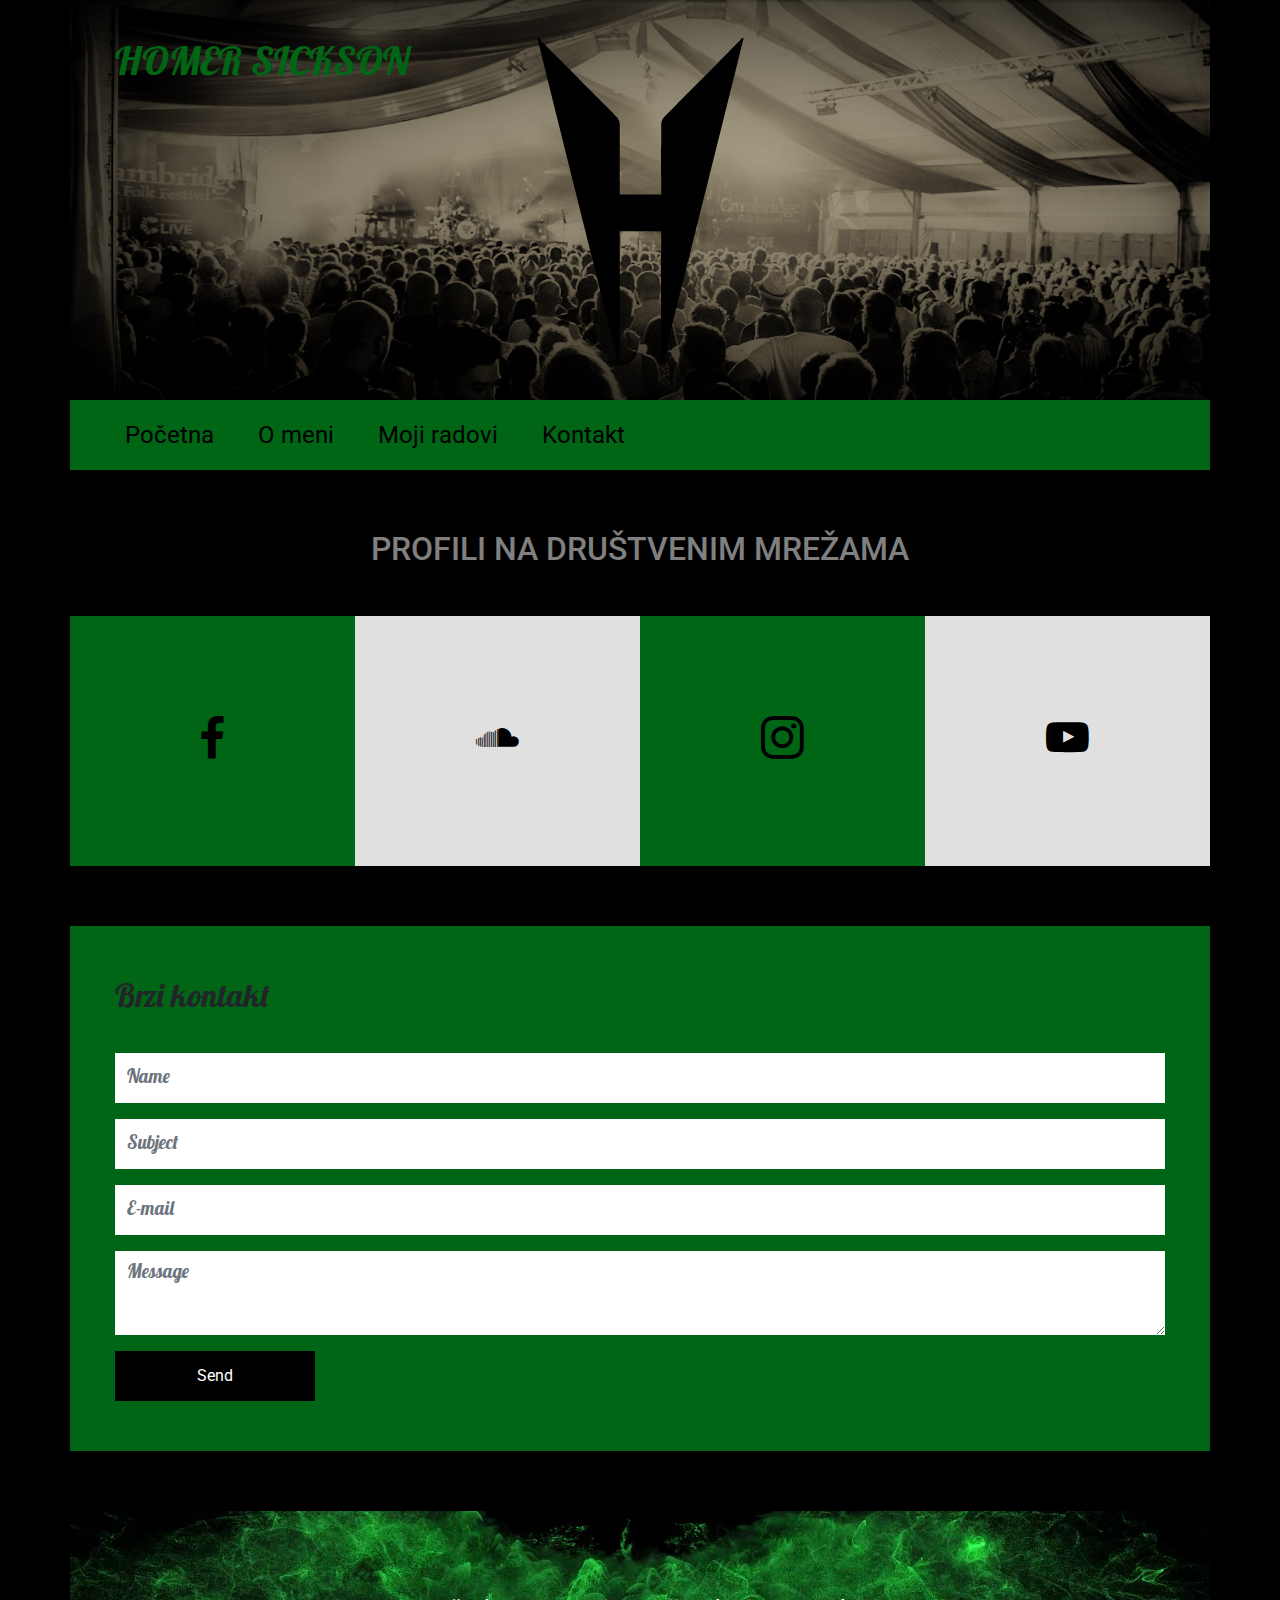
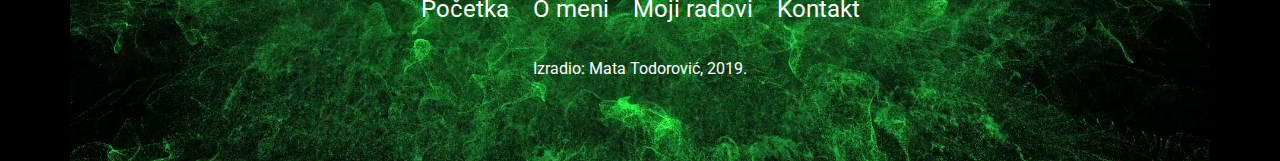
<file: kontakt.html>
<!doctype html>
<html lang="hr">
	<head>
		<meta charset="utf-8">
		<meta name="viewport" content="width=device-width, initial-scale=1, shrink-to-fit=no">
		<title>Homer Sickson</title>
		<link rel="stylesheet" href="bootstrap/bootstrap.min.css">
		<link href="https://fonts.googleapis.com/css?family=Lobster|Roboto" rel="stylesheet">
		<link rel="stylesheet" href="https://use.fontawesome.com/releases/v5.5.0/css/all.css">
		<link rel="stylesheet" href="lightbox/css/lightbox.css">
		<link rel="stylesheet" href="socicon/style.css">
		<link rel="stylesheet" href="style.css">
	</head>
	<body>
		<div class="container">
			<!-- ************** Zaglavlje / početak ************** -->
			<div class="row zaglavlje">
				<div class="col">
					<a href="index.html">Homer Sickson</a>
					<p><img src="slike/homer.png" class="img-fluid"></p>
				</div>
			</div>
			<!-- ************** Zaglavlje / kraj ************** -->

			<!-- ************** Navigacija / početak ************** -->
			<div class="row navigacija">
				<div class="col">
					<div class="hamburger">
						<span class="fas fa-bars"></span>
					</div>
					<ul class="main-menu">
						<li><a href="index.html">Početna</a></li>
						<li><a href="o_meni.html">O meni</a></li>
						<li><a href="moji_radovi.html">Moji radovi</a></li>
						<li><a href="kontakt.html">Kontakt</a></li>
					</ul>
				</div>
			</div>
			<!-- ************** Navigacija / kraj ************** -->

			<!-- ************** Društvene mreže / početak ************** -->
			<div class="row social-profiles">
				<div class="col-12">
					<h1>Profili na društvenim mrežama</h1>
				</div>
				<div class="col-md-3 social-profile svijetlo-siva"><p><a href="https://www.facebook.com/homersickson/?ref=bookmarks"><span class="socicon-facebook"></span></a></p></div>
				<div class="col-md-3 social-profile tamno-siva"><p><a href="https://soundcloud.com/homer-672067447"><span class="socicon-soundcloud"></span></a></p></div>
				<div class="col-md-3 social-profile svijetlo-siva"><p><a href="https://www.instagram.com/matahomer/?hl=hr"><span class="socicon-instagram"></span></a></p></div>
				<div class="col-md-3 social-profile tamno-siva"><p><a href="https://www.youtube.com/channel/UCY-k4-6FzM91NP00lHNMzAg"><span class="socicon-youtube"></span></a></p></div>
			</div>

			<!-- ************** Društvene mreže / kraj ************** -->

			<!-- ************** Kontakt / početak ************** -->
			<div class="row kontakt">
				<div class="col">
					<h1>Brzi kontakt</h1>
					<form action="" method="post">
						<div class="form-group">
							<input type="text" class="form-control" id="name" placeholder="Name">
						</div>
						<div class="form-group">
							<input type="text" class="form-control" id="subject" placeholder="Subject">
						</div>
						<div class="form-group">
							<input type="email" class="form-control" id="e-mail" placeholder="E-mail">
						</div>
						<div class="form-group">
							<textarea class="form-control" id="message" rows="3" placeholder="Message"></textarea>
						</div>
						<button type="submit" class="btn btn-primary">Send</button>
					</form>
				</div>
			</div>
			<!-- ************** Kontakt / kraj ************** -->

			<!-- ************** Footer / početak ************** -->
			<div class="row footer">
				<div class="col">
					<div class="footer-content">
						<ul>
							<li><a href="index.html">Početka</a></li>
							<li><a href="o_meni.html">O meni</a></li>
							<li><a href="moji_radovi.html">Moji radovi</a></li>
							<li><a href="kontakt.html">Kontakt</a></li>
						</ul>
						<p>Izradio: Mata Todorović, 2019.</p>
					</div>
				</div>
			</div>
			<!-- ************** Footer / kraj ************** -->
		</div>
		<script src="bootstrap/jquery.min.js"></script>
		<script src="bootstrap/popper.min.js"></script>
		<script src="bootstrap/bootstrap.min.js"></script>
		<script src="lightbox/js/lightbox.js"></script>
		<script>
			$('.hamburger').click(function(){
				$('.main-menu').slideToggle();
			});
		</script>
	</body>
</html>
</file>
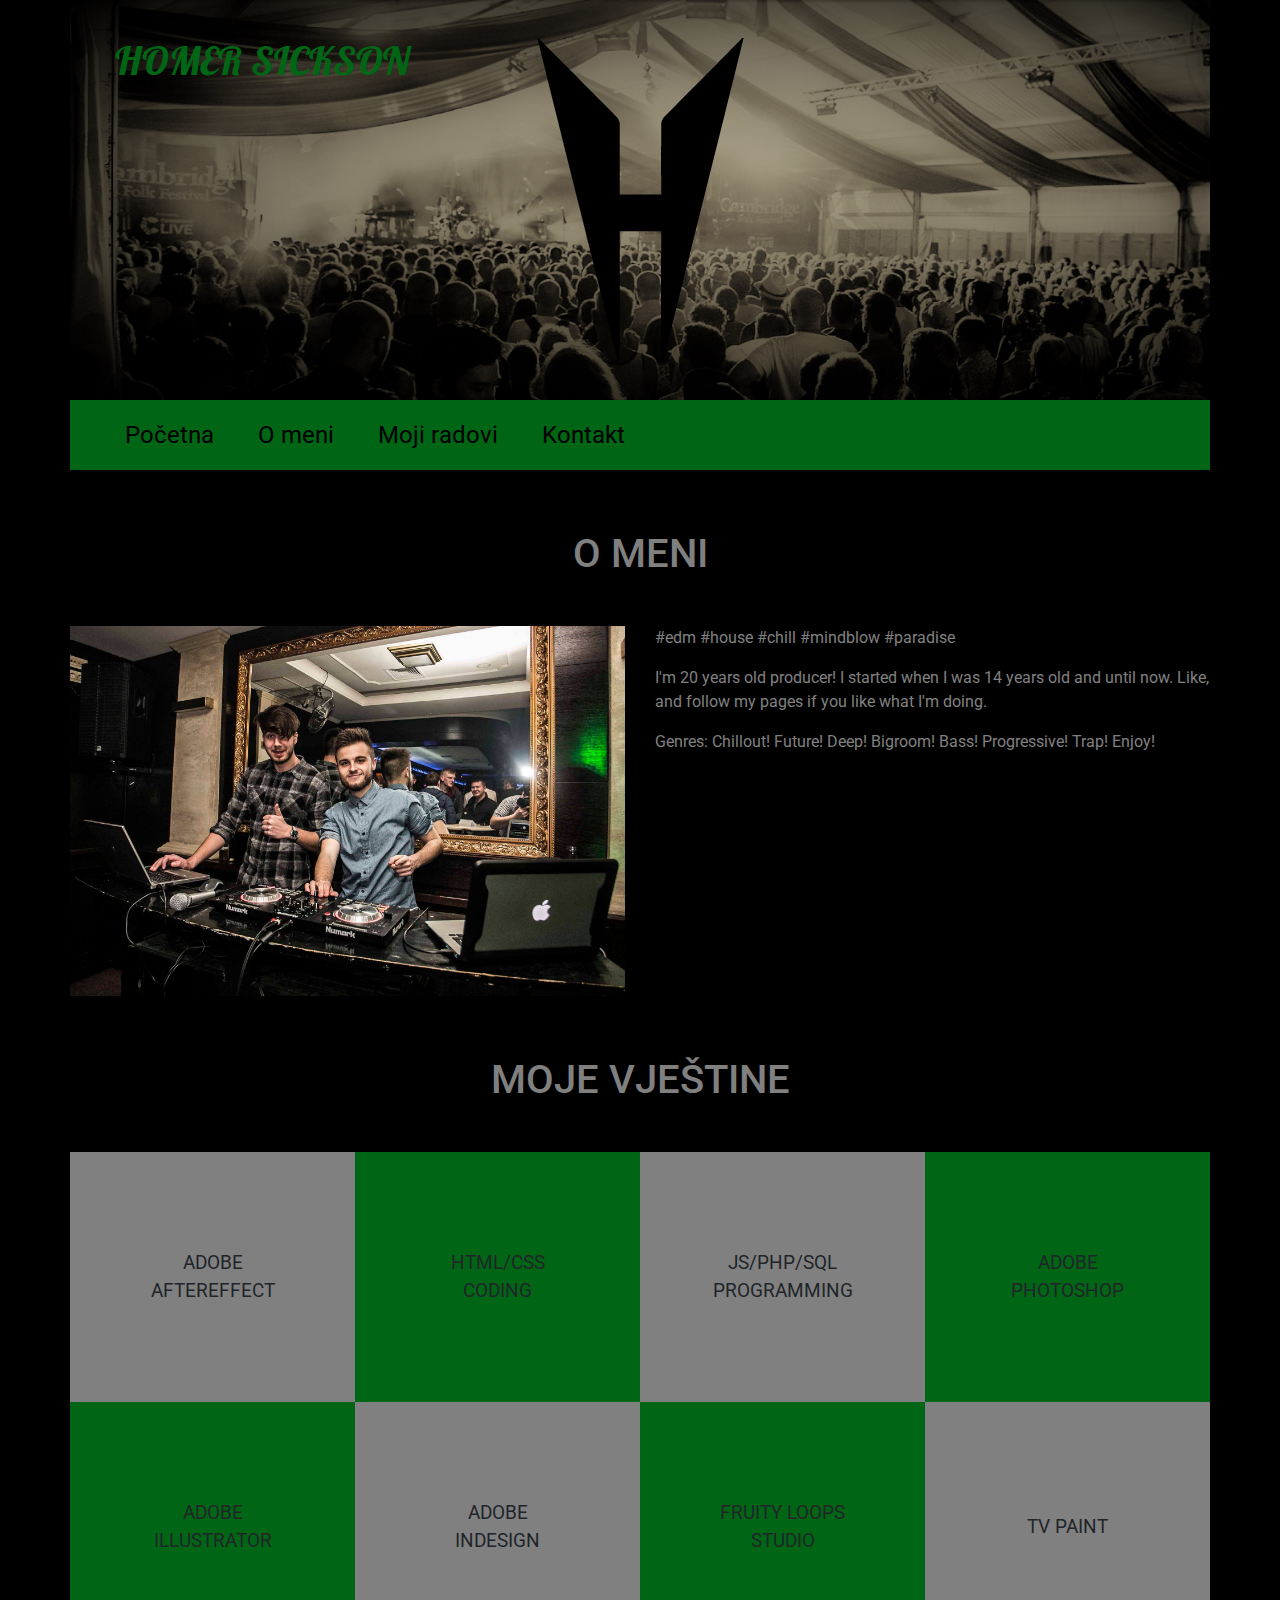
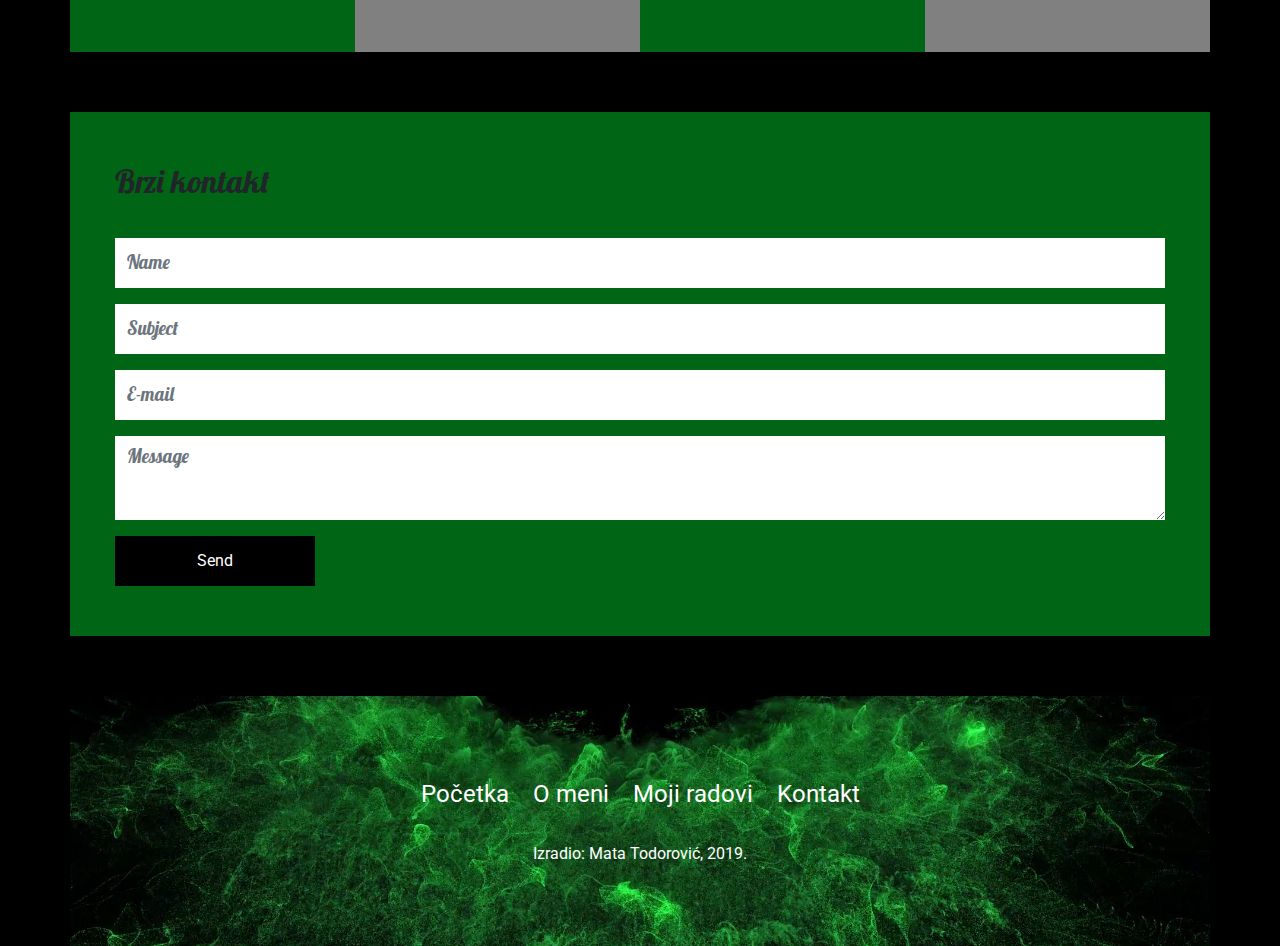
<file: o_meni.html>
<!doctype html>
<html lang="hr">
	<head>
		<meta charset="utf-8">
		<meta name="viewport" content="width=device-width, initial-scale=1, shrink-to-fit=no">
		<title>Homer Sickson</title>
		<link rel="stylesheet" href="bootstrap/bootstrap.min.css">
		<link href="https://fonts.googleapis.com/css?family=Lobster|Roboto" rel="stylesheet">
		<link rel="stylesheet" href="https://use.fontawesome.com/releases/v5.5.0/css/all.css">
		<link rel="stylesheet" href="lightbox/css/lightbox.css">
		<link rel="stylesheet" href="style.css">
	</head>
	<body>
		<div class="container">
			<!-- ************** Zaglavlje / početak ************** -->
			<div class="row zaglavlje">
				<div class="col">
					<a href="index.html">Homer Sickson</a>
					<p><img src="slike/homer.png" class="img-fluid"></p>
				</div>
			</div>
			<!-- ************** Zaglavlje / kraj ************** -->

			<!-- ************** Navigacija / početak ************** -->
			<div class="row navigacija">
				<div class="col">
					<div class="hamburger">
						<span class="fas fa-bars"></span>
					</div>
					<ul class="main-menu">
						<li><a href="index.html">Početna</a></li>
						<li><a href="o_meni.html">O meni</a></li>
						<li><a href="moji_radovi.html">Moji radovi</a></li>
						<li><a href="kontakt.html">Kontakt</a></li>
					</ul>
				</div>
			</div>
			<!-- ************** Navigacija / kraj ************** -->

			<!-- ************** O meni / početak ************** -->

			<div class="row o-meni">
				<div class="col-12">
					<h1>O meni</h1>
				</div>
				<div class="row">
					<div class="col-md-6">
						<img src="slike/luccasw.jpg" class="img-fluid">
					</div>
					<div class="col-md-6">
						<p>#edm #house #chill #mindblow #paradise</p>
						<p>I'm 20 years old producer! I started when I was 14 years old and until now. Like, and follow my pages if you like what I'm doing.</p>
						<p>Genres:
						Chillout!
						Future!
						Deep!
						Bigroom!
						Bass!
						Progressive!
						Trap!
						Enjoy!</p>
					</div>
				</div>
			</div>

			<div class="row vjestine">
				<div class="col-12">
					<h1>Moje vještine</h1>
				</div>
				<div class="col-md-3 vjestina svijetlo-siva"><p>Adobe AfterEffect</p></div>
				<div class="col-md-3 vjestina tamno-siva"><p>HTML/CSS Coding</p></div>
				<div class="col-md-3 vjestina svijetlo-siva"><p>JS/PHP/SQL Programming</p></div>
				<div class="col-md-3 vjestina tamno-siva"><p>Adobe Photoshop</p></div>
				<div class="col-md-3 vjestina tamno-siva"><p>Adobe Illustrator</p></div>
				<div class="col-md-3 vjestina svijetlo-siva"><p>Adobe InDesign</p></div>
				<div class="col-md-3 vjestina tamno-siva"><p>Fruity Loops Studio</p></div>
				<div class="col-md-3 vjestina svijetlo-siva"><p>TV Paint</p></div>
			</div>

			<!-- ************** O meni / kraj ************** -->

			<!-- ************** Kontakt / početak ************** -->
			<div class="row kontakt">
				<div class="col">
					<h1>Brzi kontakt</h1>
					<form action="" method="post">
						<div class="form-group">
							<input type="text" class="form-control" id="name" placeholder="Name">
						</div>
						<div class="form-group">
							<input type="text" class="form-control" id="subject" placeholder="Subject">
						</div>
						<div class="form-group">
							<input type="email" class="form-control" id="e-mail" placeholder="E-mail">
						</div>
						<div class="form-group">
							<textarea class="form-control" id="message" rows="3" placeholder="Message"></textarea>
						</div>
						<button type="submit" class="btn btn-primary">Send</button>
					</form>
				</div>
			</div>
			<!-- ************** Kontakt / kraj ************** -->

			<!-- ************** Footer / početak ************** -->
			<div class="row footer">
				<div class="col">
					<div class="footer-content">
						<ul>
							<li><a href="index.html">Početka</a></li>
							<li><a href="o_meni.html">O meni</a></li>
							<li><a href="moji_radovi.html">Moji radovi</a></li>
							<li><a href="kontakt.html">Kontakt</a></li>
						</ul>
						<p>Izradio: Mata Todorović, 2019.</p>
					</div>
				</div>
			</div>
			<!-- ************** Footer / kraj ************** -->
		</div>
		<script src="bootstrap/jquery.min.js"></script>
		<script src="bootstrap/popper.min.js"></script>
		<script src="bootstrap/bootstrap.min.js"></script>
		<script src="lightbox/js/lightbox.js"></script>
		<script>
			$('.hamburger').click(function(){
				$('.main-menu').slideToggle();
			});
		</script>
	</body>
</html>
</file>
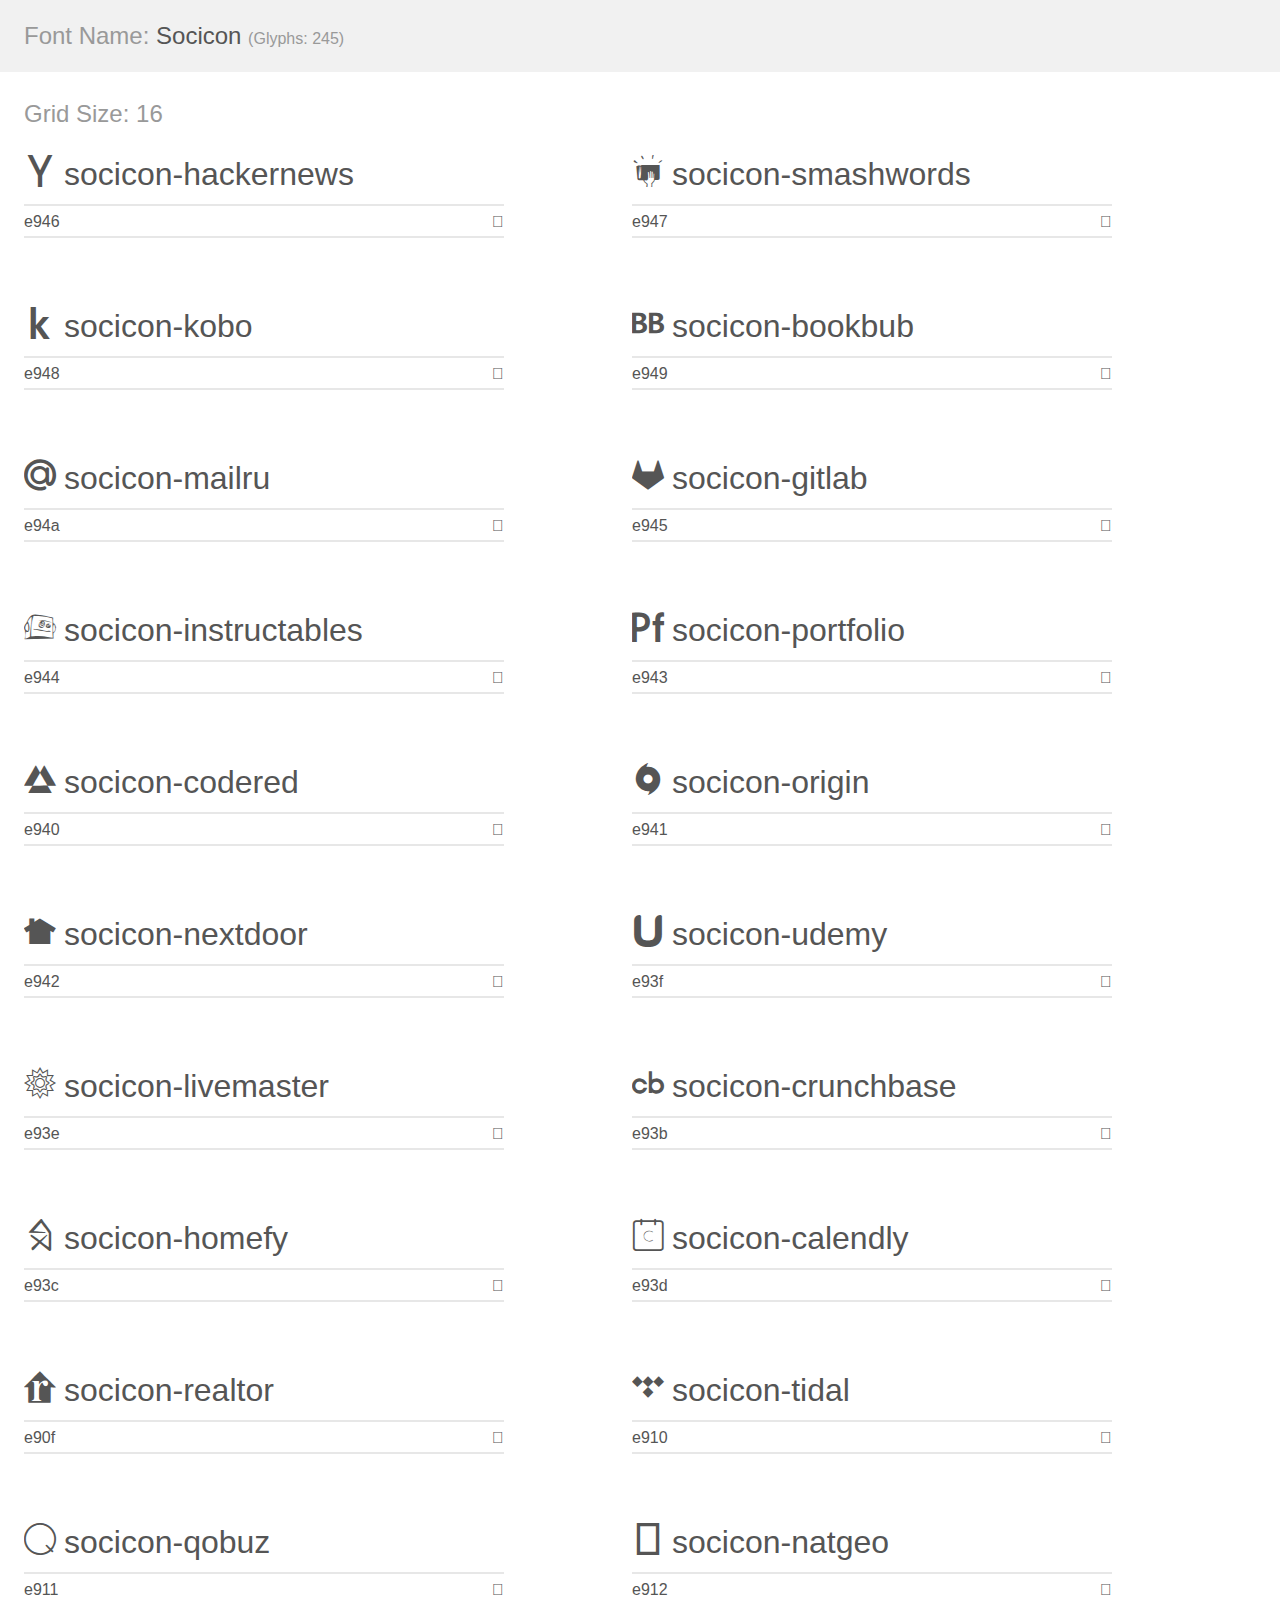
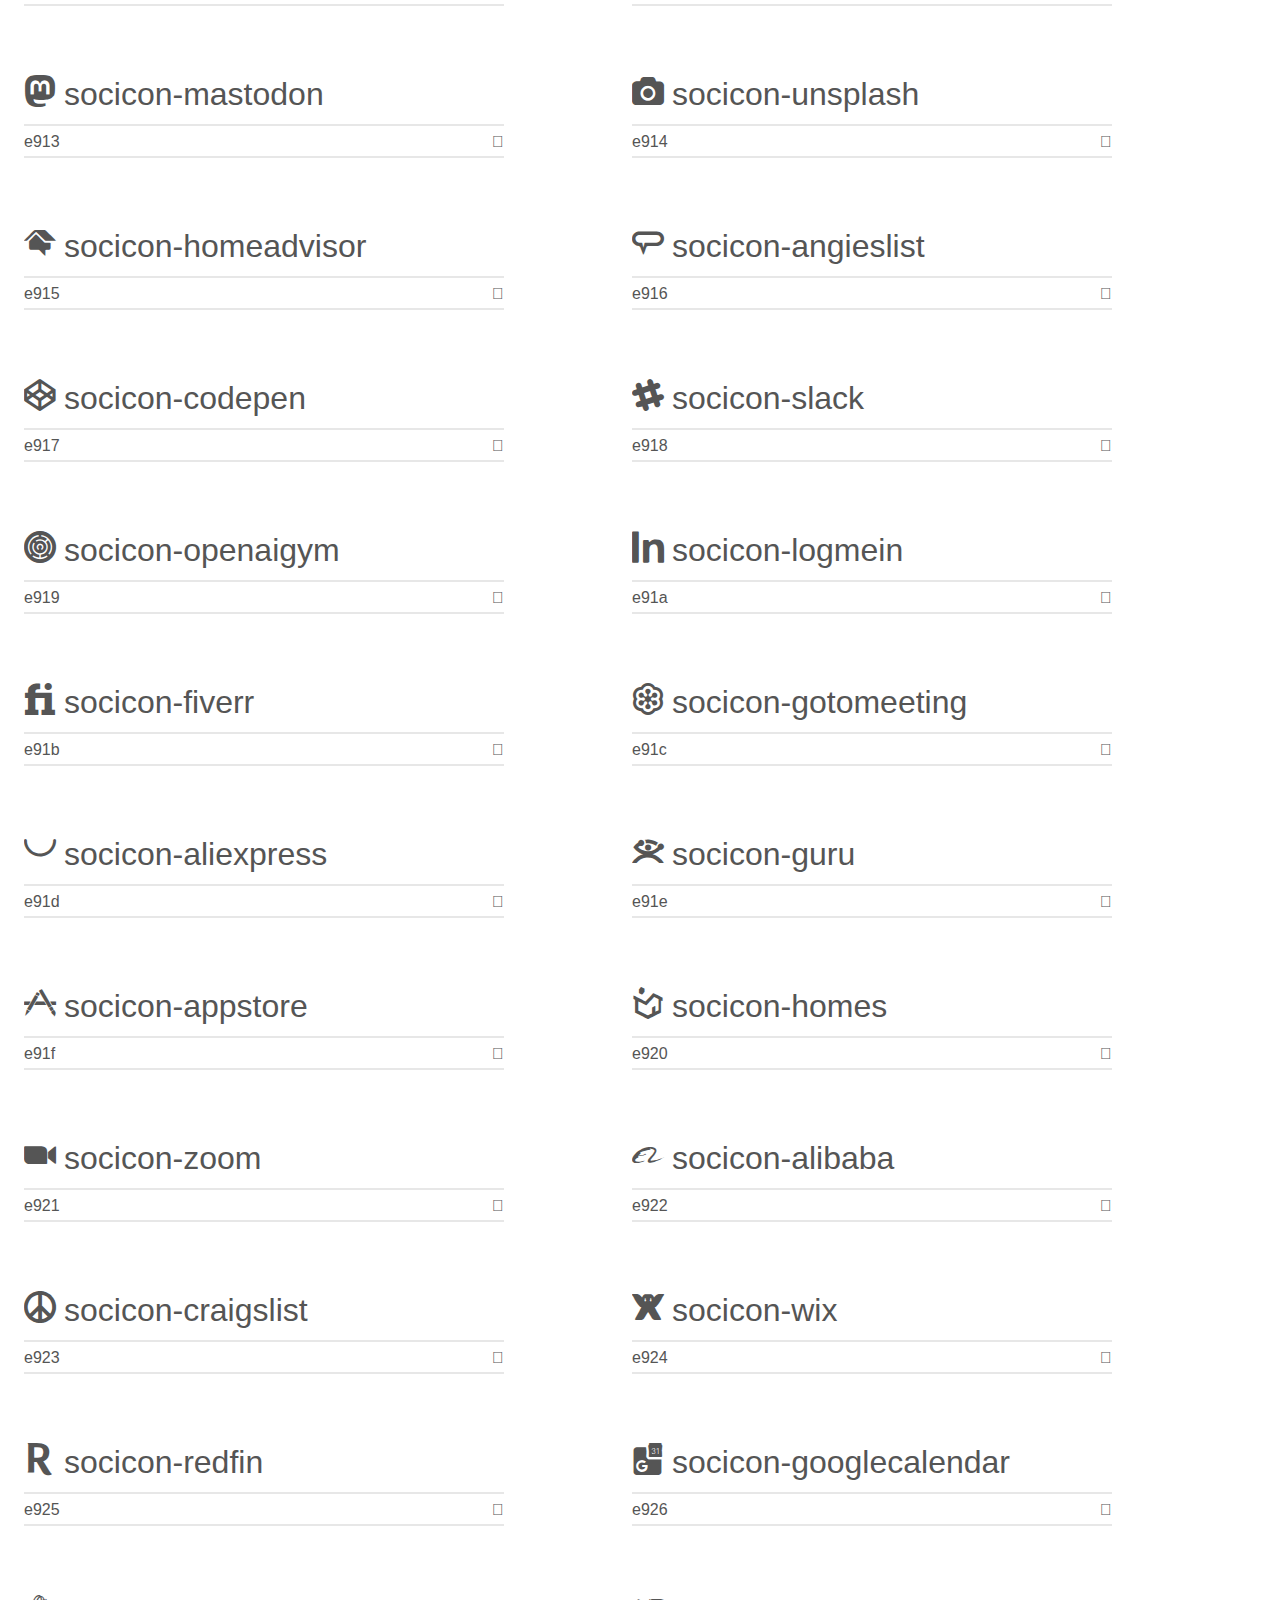
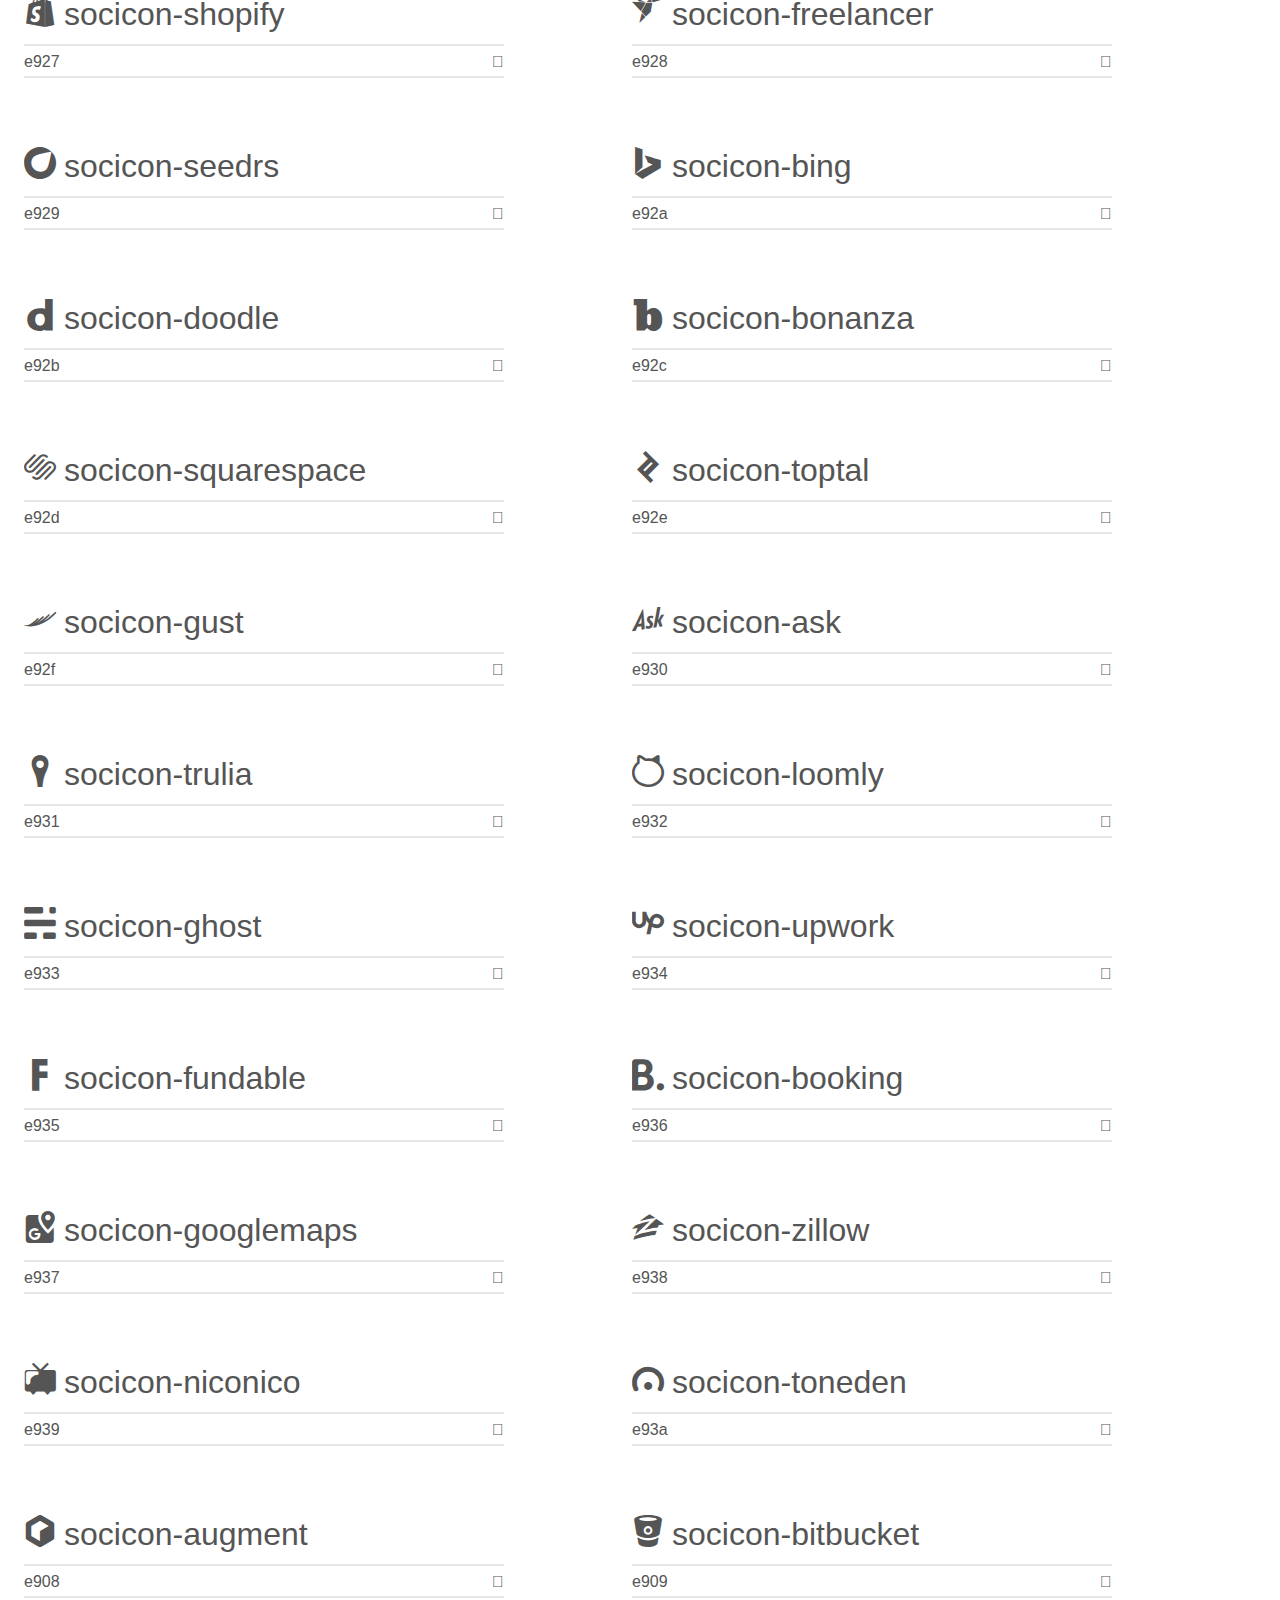
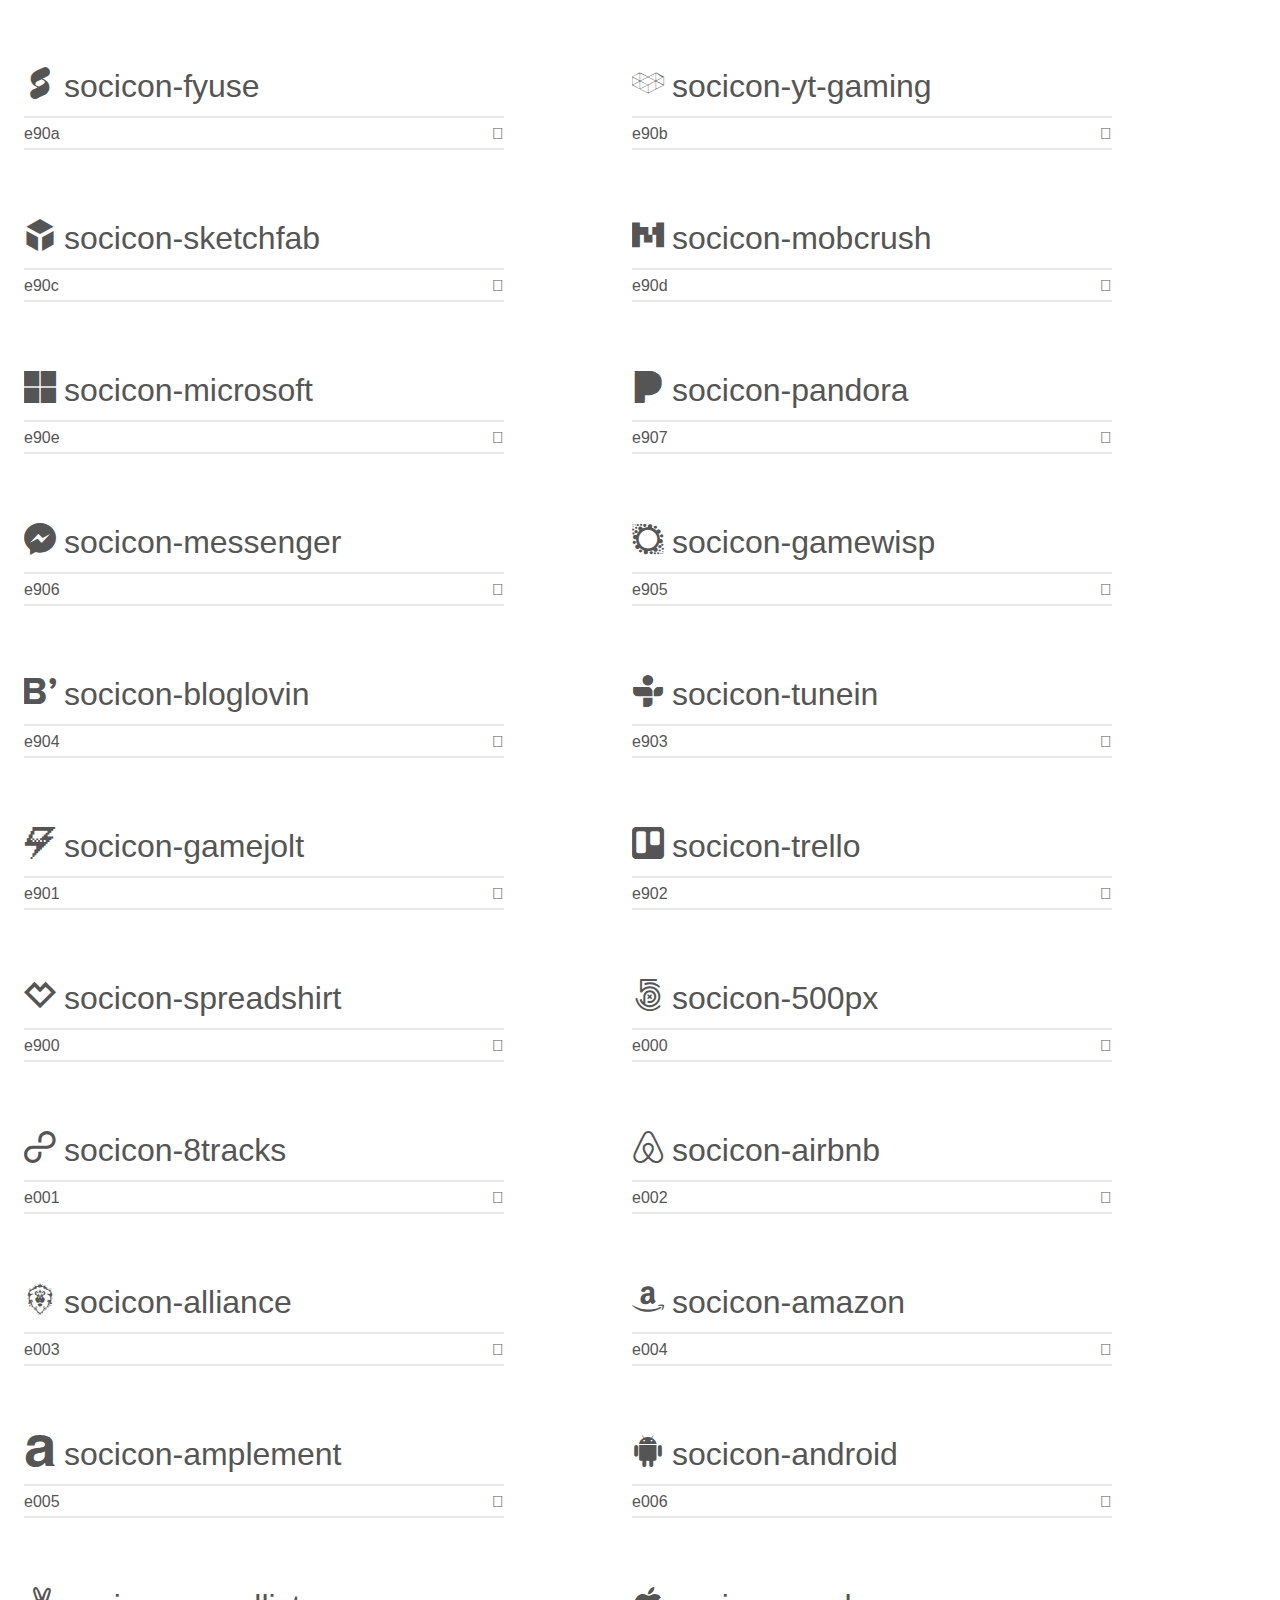
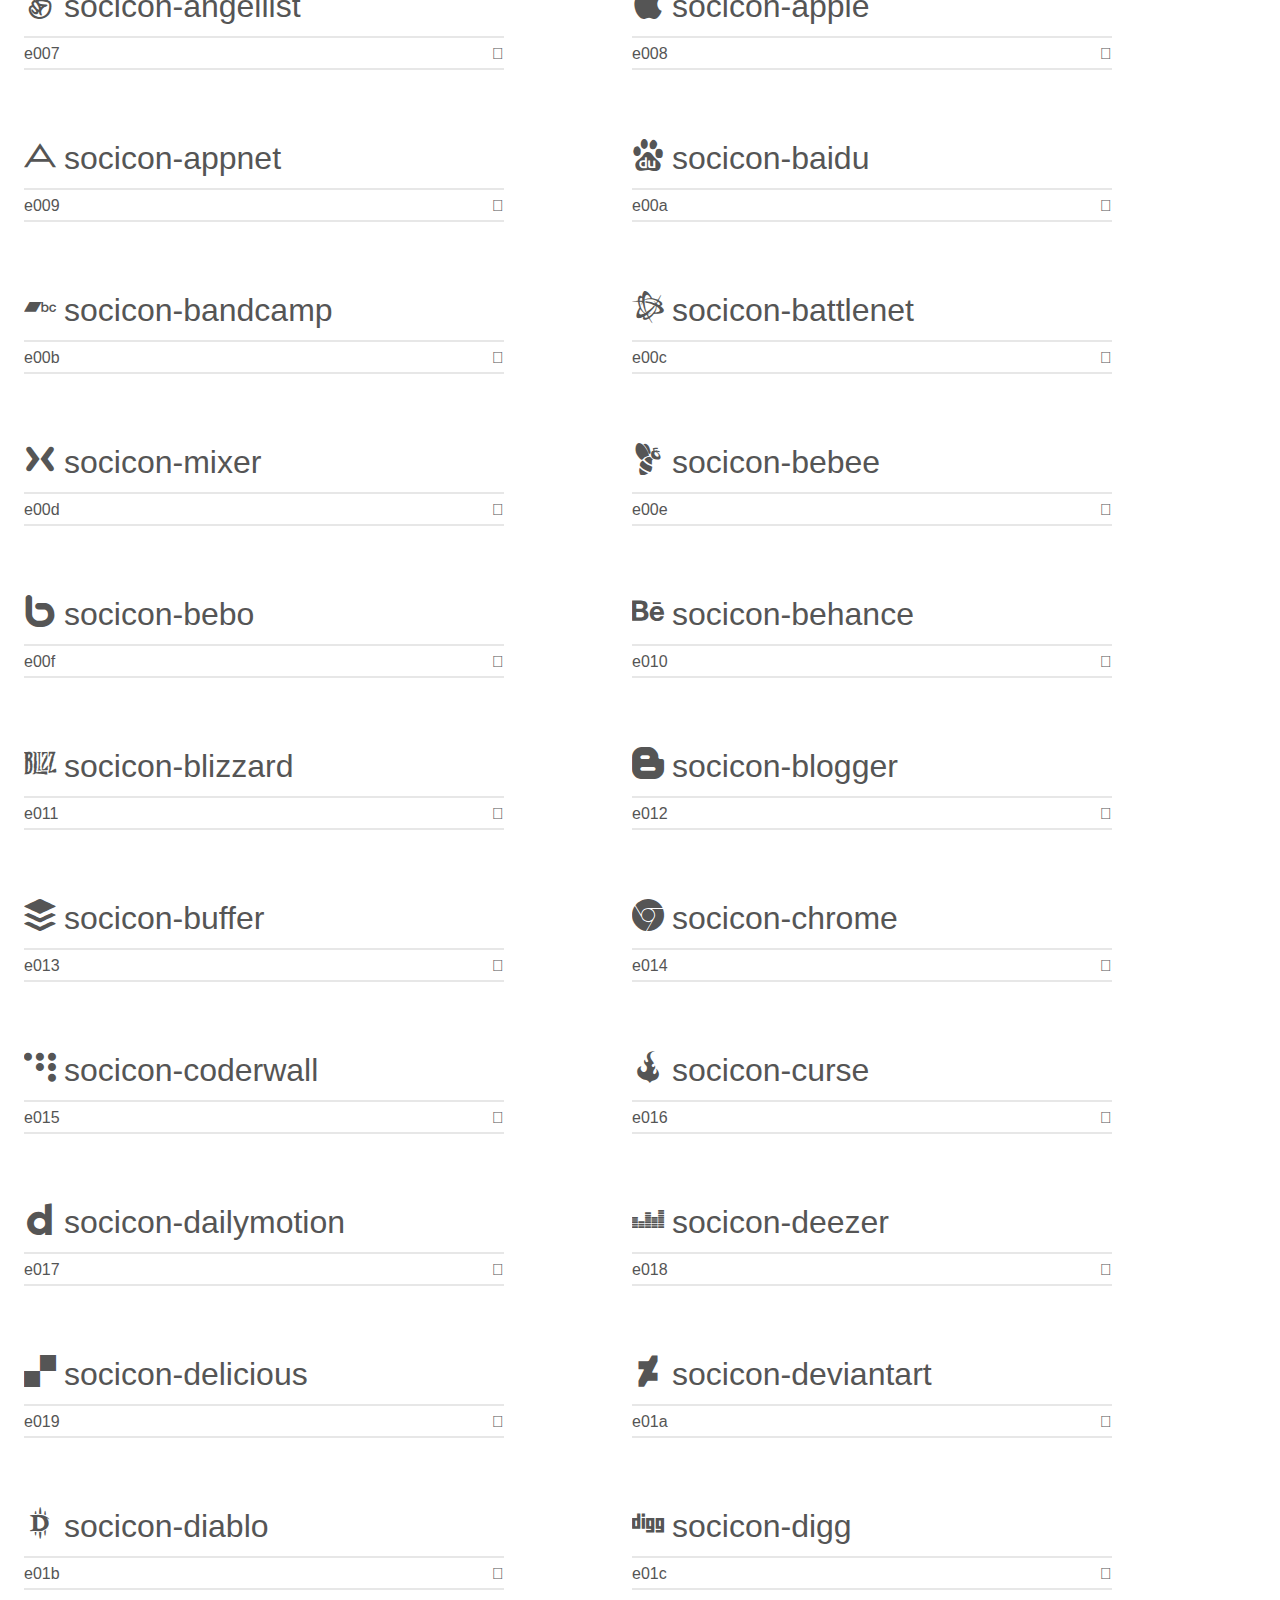
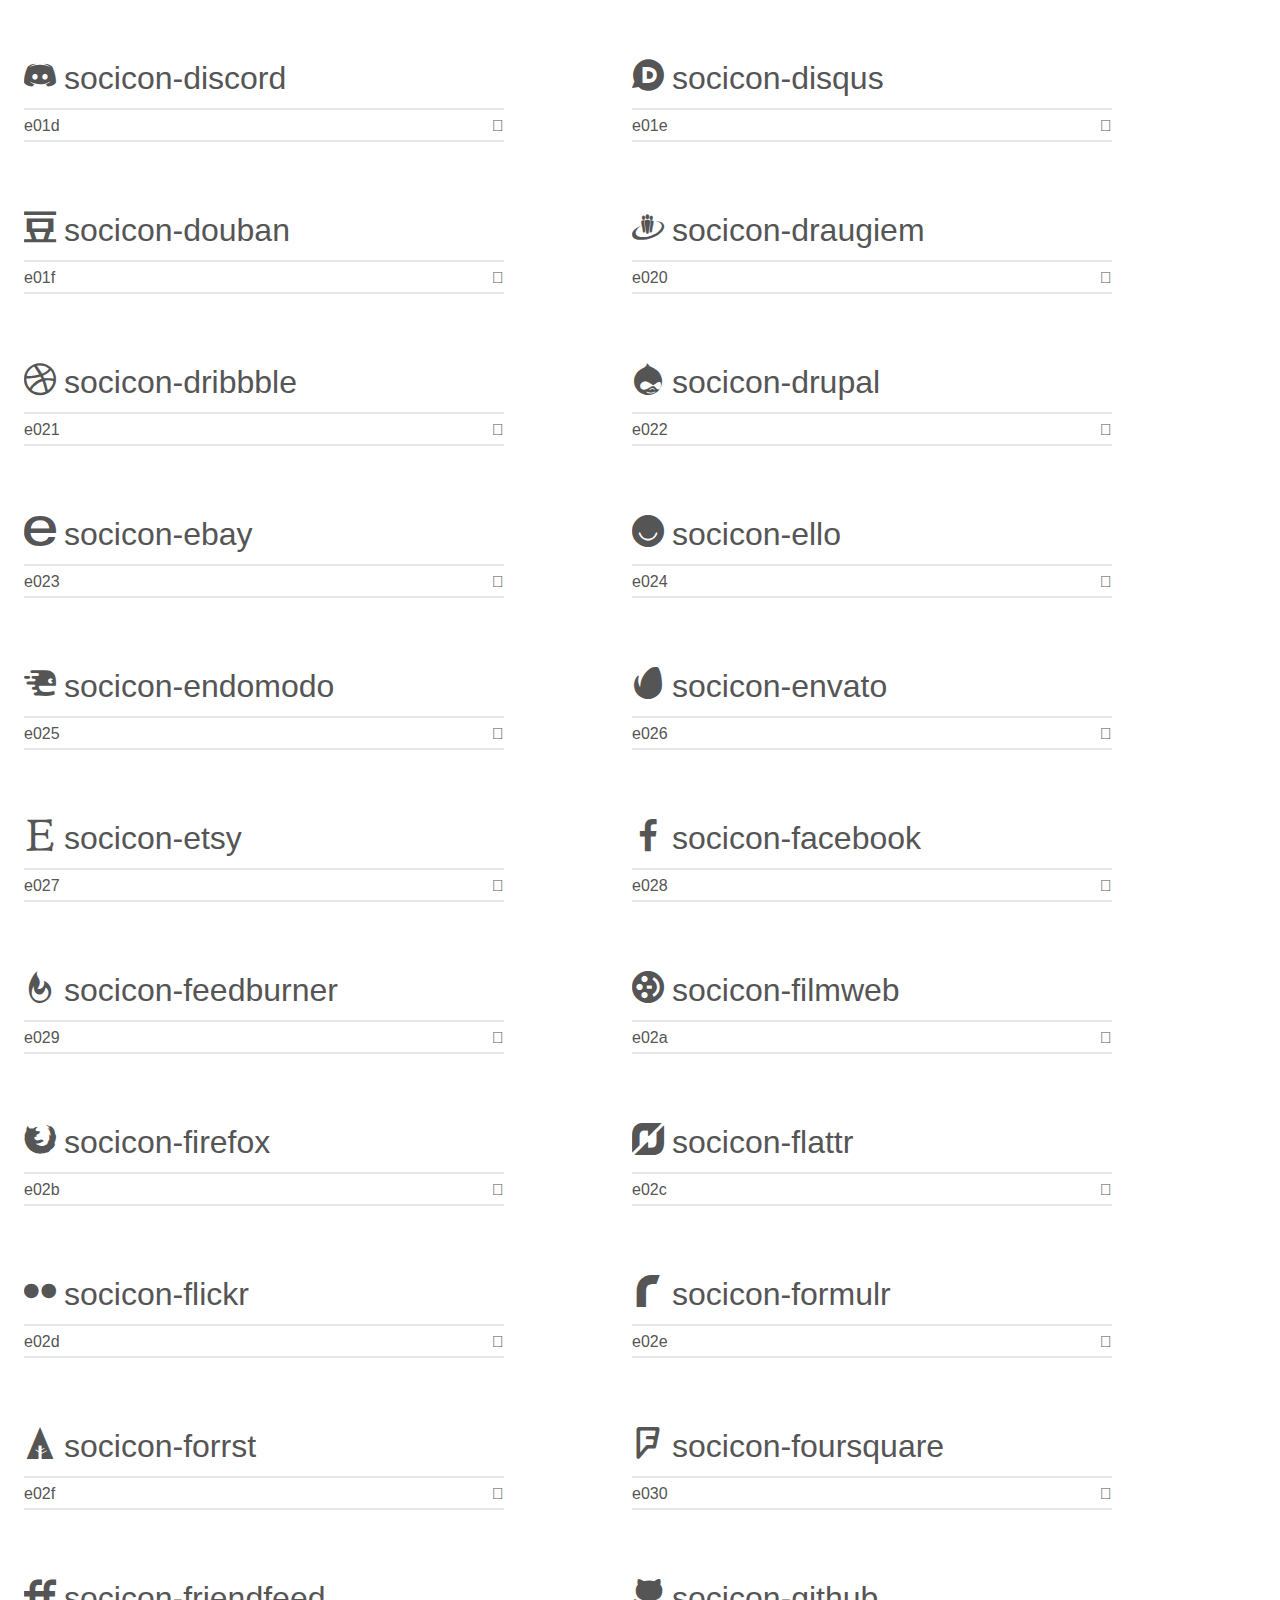
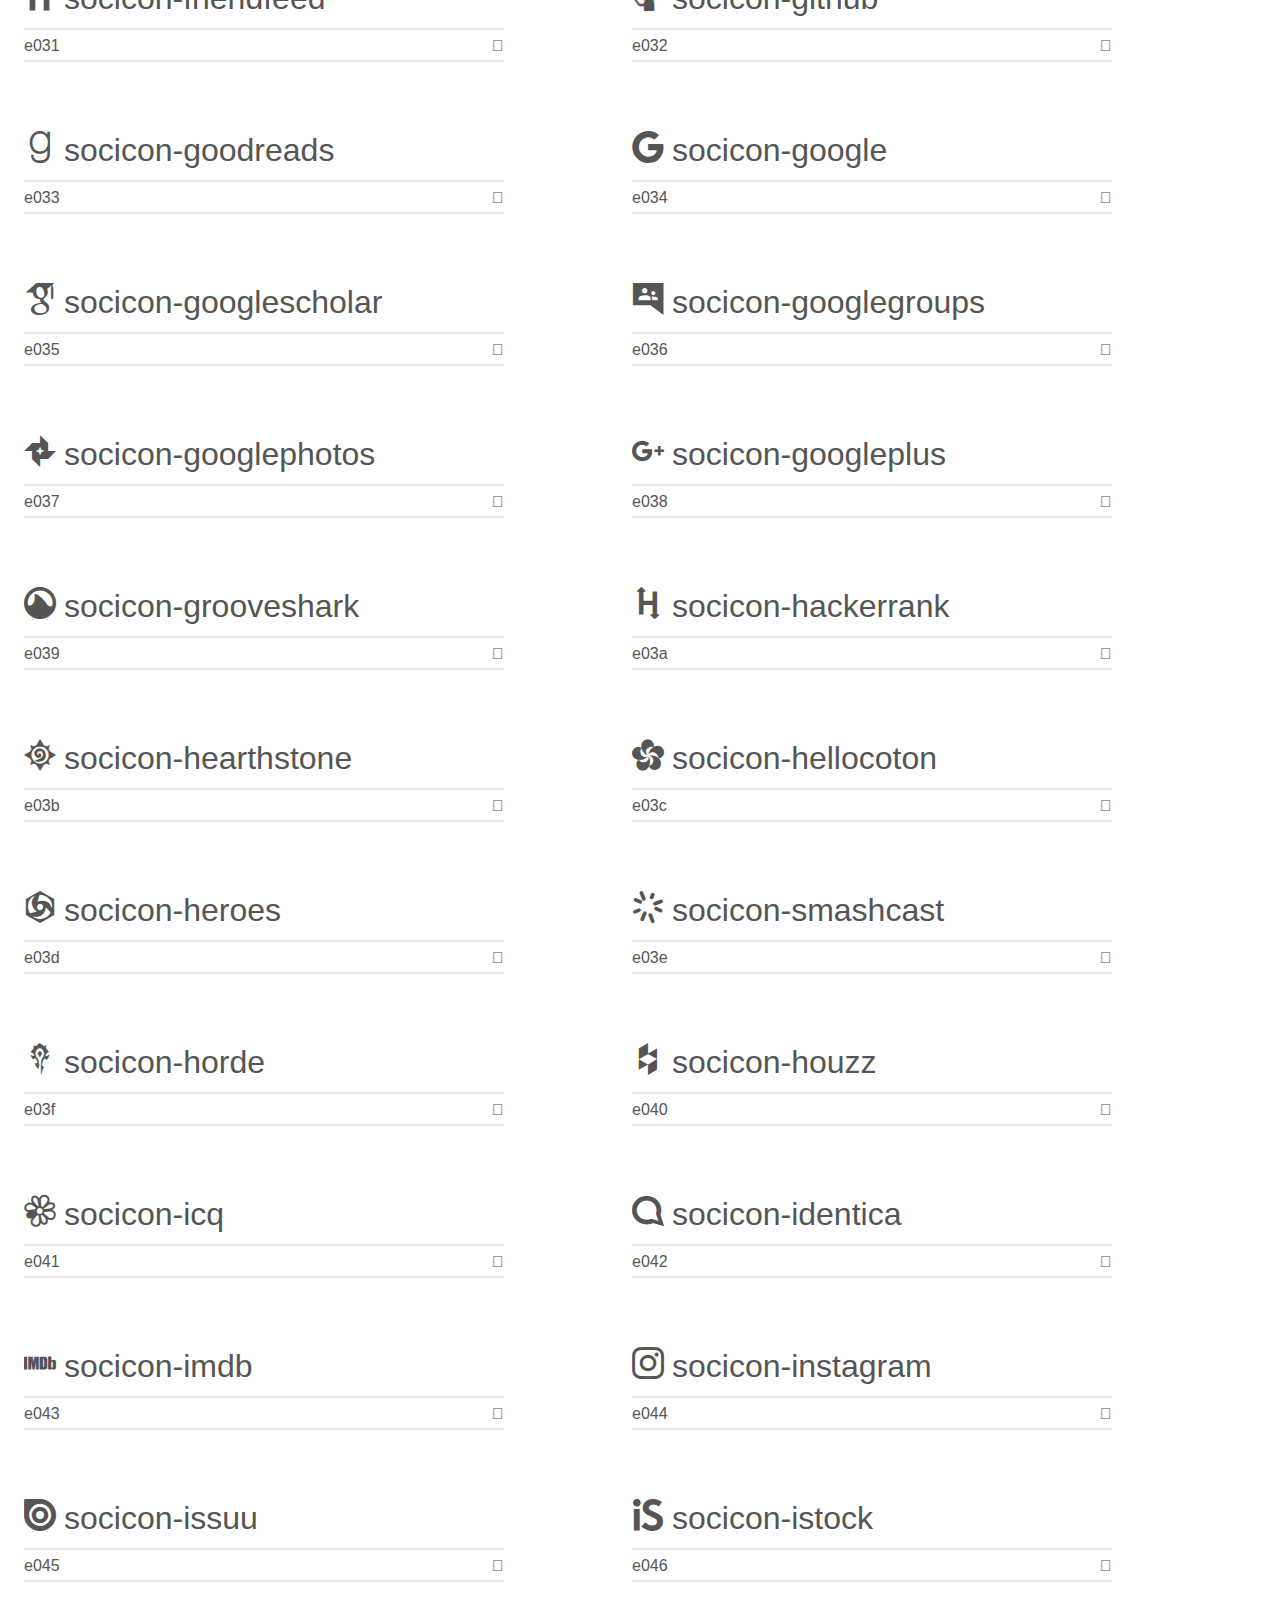
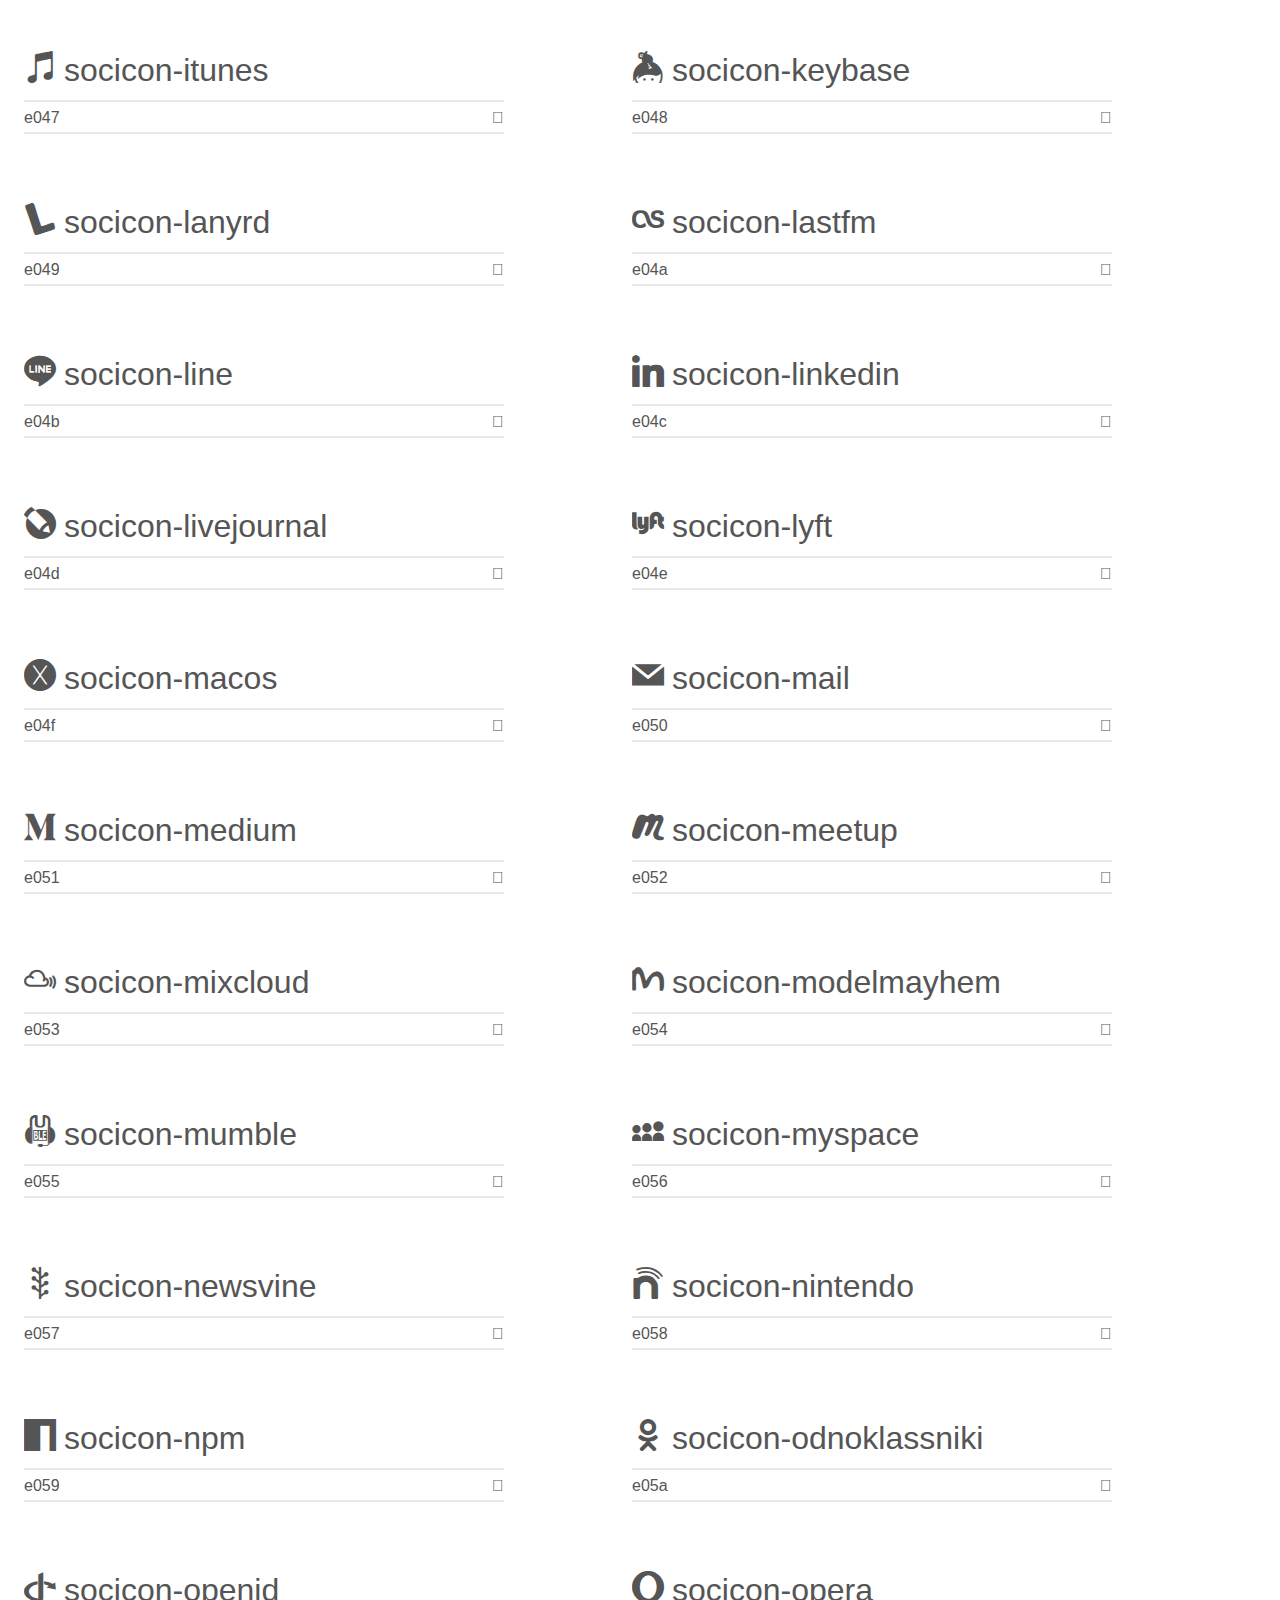
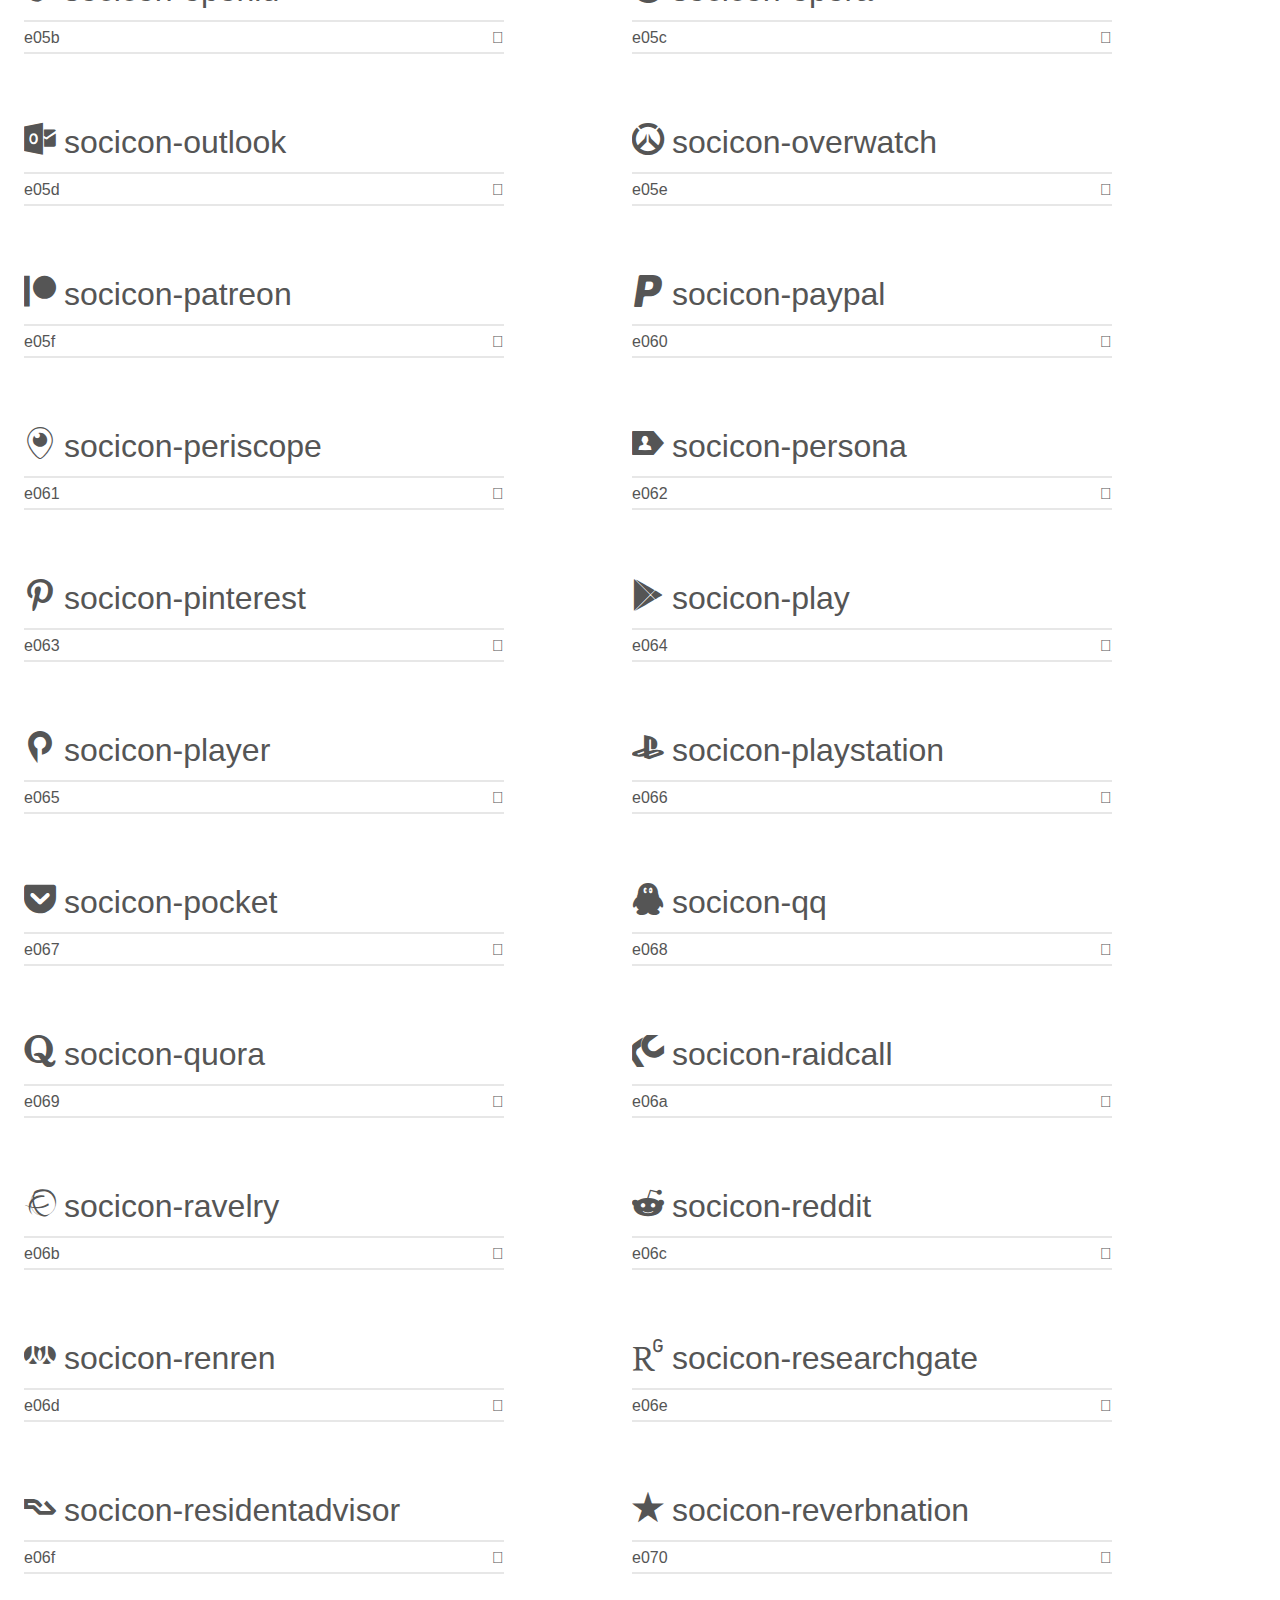
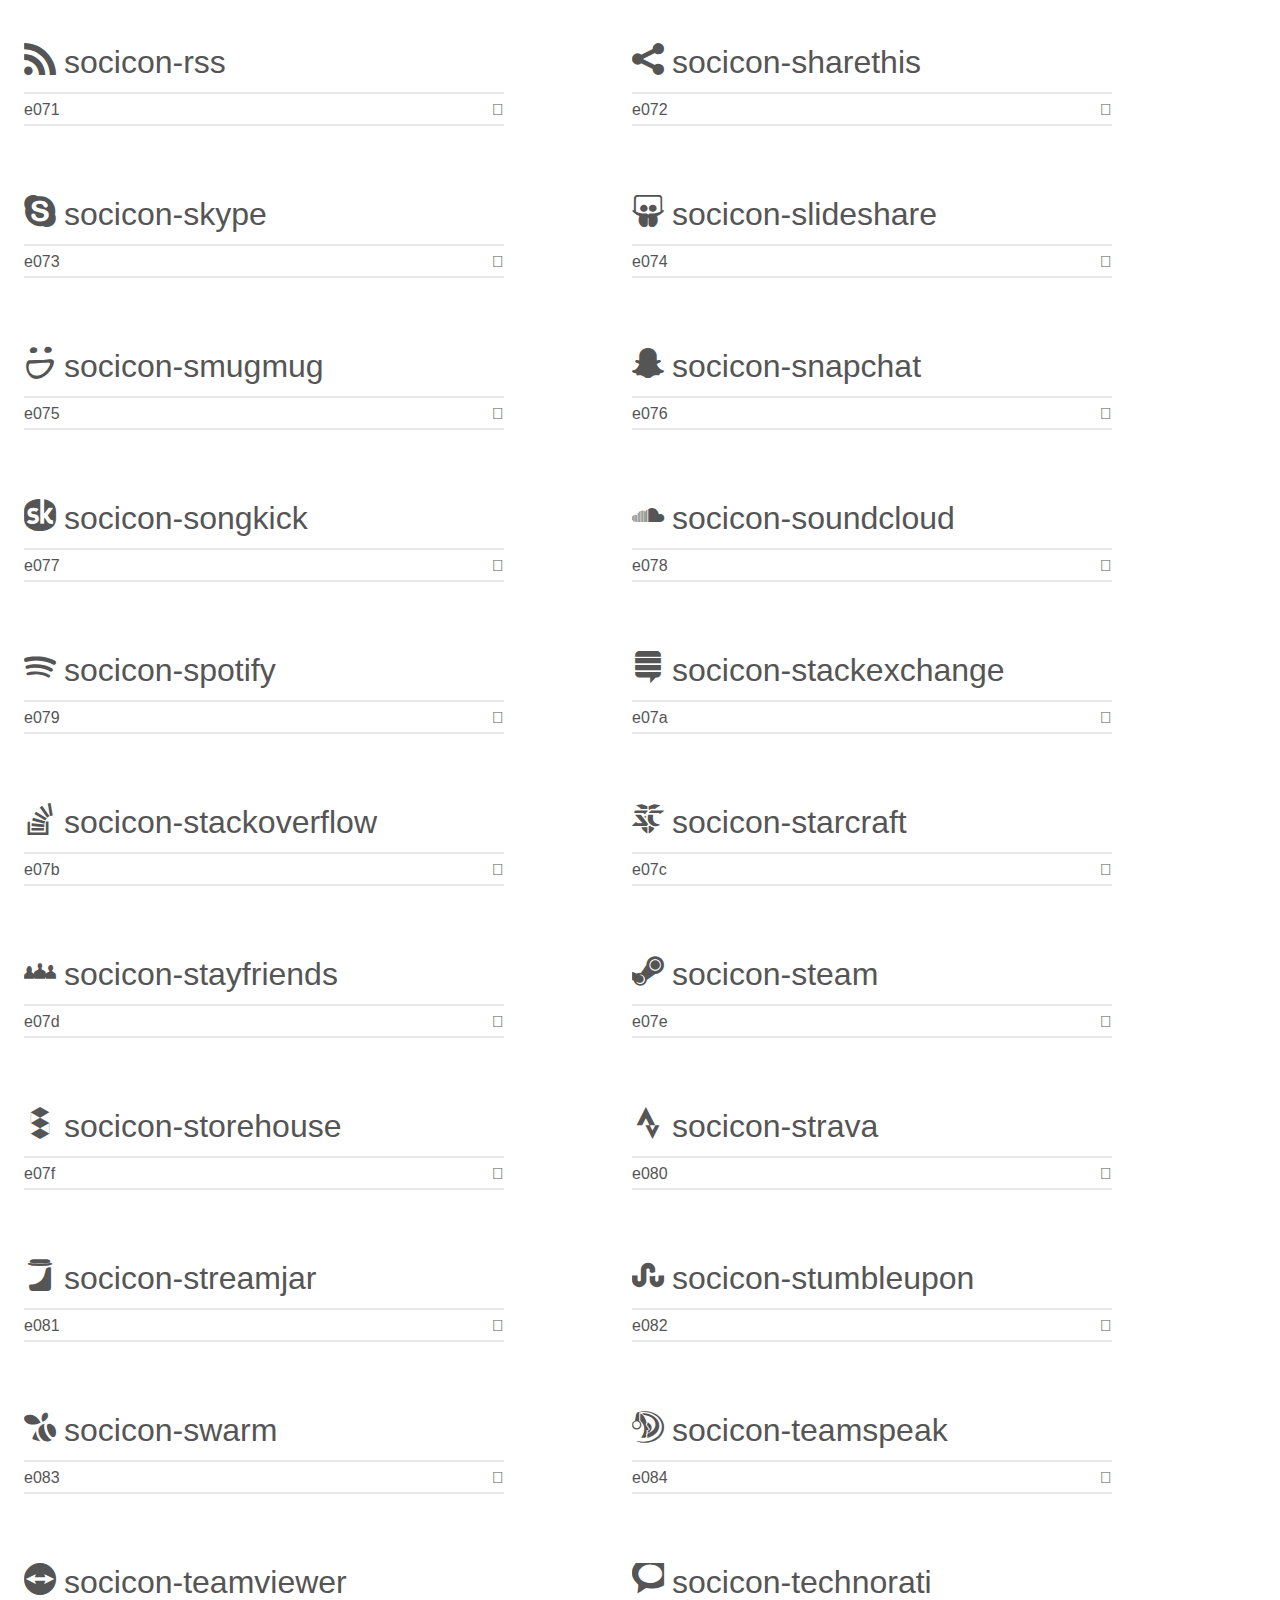
<file: socicon/demo.html>
<!doctype html>
<html>
<head>
    <meta charset="utf-8">
    <title>IcoMoon Demo</title>
    <meta name="description" content="An Icon Font Generated By IcoMoon.io">
    <meta name="viewport" content="width=device-width, initial-scale=1">
    <link rel="stylesheet" href="demo-files/demo.css">
    <link rel="stylesheet" href="style.css"></head>
<body>
    <div class="bgc1 clearfix">
        <h1 class="mhmm mvm"><span class="fgc1">Font Name:</span> Socicon <small class="fgc1">(Glyphs:&nbsp;245)</small></h1>
    </div>
    <div class="clearfix mhl ptl">
        <h1 class="mvm mtn fgc1">Grid Size: 16</h1>
        <div class="glyph fs1">
            <div class="clearfix bshadow0 pbs">
                <span class="socicon-hackernews">
                
                </span>
                <span class="mls"> socicon-hackernews</span>
            </div>
            <fieldset class="fs0 size1of1 clearfix hidden-false">
                <input type="text" readonly value="e946" class="unit size1of2" />
                <input type="text" maxlength="1" readonly value="&#xe946;" class="unitRight size1of2 talign-right" />
            </fieldset>
            <div class="fs0 bshadow0 clearfix hidden-true">
                <span class="unit pvs fgc1">liga: </span>
                <input type="text" readonly value="" class="liga unitRight" />
            </div>
        </div>
        <div class="glyph fs1">
            <div class="clearfix bshadow0 pbs">
                <span class="socicon-smashwords">
                
                </span>
                <span class="mls"> socicon-smashwords</span>
            </div>
            <fieldset class="fs0 size1of1 clearfix hidden-false">
                <input type="text" readonly value="e947" class="unit size1of2" />
                <input type="text" maxlength="1" readonly value="&#xe947;" class="unitRight size1of2 talign-right" />
            </fieldset>
            <div class="fs0 bshadow0 clearfix hidden-true">
                <span class="unit pvs fgc1">liga: </span>
                <input type="text" readonly value="" class="liga unitRight" />
            </div>
        </div>
        <div class="glyph fs1">
            <div class="clearfix bshadow0 pbs">
                <span class="socicon-kobo">
                
                </span>
                <span class="mls"> socicon-kobo</span>
            </div>
            <fieldset class="fs0 size1of1 clearfix hidden-false">
                <input type="text" readonly value="e948" class="unit size1of2" />
                <input type="text" maxlength="1" readonly value="&#xe948;" class="unitRight size1of2 talign-right" />
            </fieldset>
            <div class="fs0 bshadow0 clearfix hidden-true">
                <span class="unit pvs fgc1">liga: </span>
                <input type="text" readonly value="" class="liga unitRight" />
            </div>
        </div>
        <div class="glyph fs1">
            <div class="clearfix bshadow0 pbs">
                <span class="socicon-bookbub">
                
                </span>
                <span class="mls"> socicon-bookbub</span>
            </div>
            <fieldset class="fs0 size1of1 clearfix hidden-false">
                <input type="text" readonly value="e949" class="unit size1of2" />
                <input type="text" maxlength="1" readonly value="&#xe949;" class="unitRight size1of2 talign-right" />
            </fieldset>
            <div class="fs0 bshadow0 clearfix hidden-true">
                <span class="unit pvs fgc1">liga: </span>
                <input type="text" readonly value="" class="liga unitRight" />
            </div>
        </div>
        <div class="glyph fs1">
            <div class="clearfix bshadow0 pbs">
                <span class="socicon-mailru">
                
                </span>
                <span class="mls"> socicon-mailru</span>
            </div>
            <fieldset class="fs0 size1of1 clearfix hidden-false">
                <input type="text" readonly value="e94a" class="unit size1of2" />
                <input type="text" maxlength="1" readonly value="&#xe94a;" class="unitRight size1of2 talign-right" />
            </fieldset>
            <div class="fs0 bshadow0 clearfix hidden-true">
                <span class="unit pvs fgc1">liga: </span>
                <input type="text" readonly value="" class="liga unitRight" />
            </div>
        </div>
        <div class="glyph fs1">
            <div class="clearfix bshadow0 pbs">
                <span class="socicon-gitlab">
                
                </span>
                <span class="mls"> socicon-gitlab</span>
            </div>
            <fieldset class="fs0 size1of1 clearfix hidden-false">
                <input type="text" readonly value="e945" class="unit size1of2" />
                <input type="text" maxlength="1" readonly value="&#xe945;" class="unitRight size1of2 talign-right" />
            </fieldset>
            <div class="fs0 bshadow0 clearfix hidden-true">
                <span class="unit pvs fgc1">liga: </span>
                <input type="text" readonly value="" class="liga unitRight" />
            </div>
        </div>
        <div class="glyph fs1">
            <div class="clearfix bshadow0 pbs">
                <span class="socicon-instructables">
                
                </span>
                <span class="mls"> socicon-instructables</span>
            </div>
            <fieldset class="fs0 size1of1 clearfix hidden-false">
                <input type="text" readonly value="e944" class="unit size1of2" />
                <input type="text" maxlength="1" readonly value="&#xe944;" class="unitRight size1of2 talign-right" />
            </fieldset>
            <div class="fs0 bshadow0 clearfix hidden-true">
                <span class="unit pvs fgc1">liga: </span>
                <input type="text" readonly value="" class="liga unitRight" />
            </div>
        </div>
        <div class="glyph fs1">
            <div class="clearfix bshadow0 pbs">
                <span class="socicon-portfolio">
                
                </span>
                <span class="mls"> socicon-portfolio</span>
            </div>
            <fieldset class="fs0 size1of1 clearfix hidden-false">
                <input type="text" readonly value="e943" class="unit size1of2" />
                <input type="text" maxlength="1" readonly value="&#xe943;" class="unitRight size1of2 talign-right" />
            </fieldset>
            <div class="fs0 bshadow0 clearfix hidden-true">
                <span class="unit pvs fgc1">liga: </span>
                <input type="text" readonly value="" class="liga unitRight" />
            </div>
        </div>
        <div class="glyph fs1">
            <div class="clearfix bshadow0 pbs">
                <span class="socicon-codered">
                
                </span>
                <span class="mls"> socicon-codered</span>
            </div>
            <fieldset class="fs0 size1of1 clearfix hidden-false">
                <input type="text" readonly value="e940" class="unit size1of2" />
                <input type="text" maxlength="1" readonly value="&#xe940;" class="unitRight size1of2 talign-right" />
            </fieldset>
            <div class="fs0 bshadow0 clearfix hidden-true">
                <span class="unit pvs fgc1">liga: </span>
                <input type="text" readonly value="" class="liga unitRight" />
            </div>
        </div>
        <div class="glyph fs1">
            <div class="clearfix bshadow0 pbs">
                <span class="socicon-origin">
                
                </span>
                <span class="mls"> socicon-origin</span>
            </div>
            <fieldset class="fs0 size1of1 clearfix hidden-false">
                <input type="text" readonly value="e941" class="unit size1of2" />
                <input type="text" maxlength="1" readonly value="&#xe941;" class="unitRight size1of2 talign-right" />
            </fieldset>
            <div class="fs0 bshadow0 clearfix hidden-true">
                <span class="unit pvs fgc1">liga: </span>
                <input type="text" readonly value="" class="liga unitRight" />
            </div>
        </div>
        <div class="glyph fs1">
            <div class="clearfix bshadow0 pbs">
                <span class="socicon-nextdoor">
                
                </span>
                <span class="mls"> socicon-nextdoor</span>
            </div>
            <fieldset class="fs0 size1of1 clearfix hidden-false">
                <input type="text" readonly value="e942" class="unit size1of2" />
                <input type="text" maxlength="1" readonly value="&#xe942;" class="unitRight size1of2 talign-right" />
            </fieldset>
            <div class="fs0 bshadow0 clearfix hidden-true">
                <span class="unit pvs fgc1">liga: </span>
                <input type="text" readonly value="" class="liga unitRight" />
            </div>
        </div>
        <div class="glyph fs1">
            <div class="clearfix bshadow0 pbs">
                <span class="socicon-udemy">
                
                </span>
                <span class="mls"> socicon-udemy</span>
            </div>
            <fieldset class="fs0 size1of1 clearfix hidden-false">
                <input type="text" readonly value="e93f" class="unit size1of2" />
                <input type="text" maxlength="1" readonly value="&#xe93f;" class="unitRight size1of2 talign-right" />
            </fieldset>
            <div class="fs0 bshadow0 clearfix hidden-true">
                <span class="unit pvs fgc1">liga: </span>
                <input type="text" readonly value="" class="liga unitRight" />
            </div>
        </div>
        <div class="glyph fs1">
            <div class="clearfix bshadow0 pbs">
                <span class="socicon-livemaster">
                
                </span>
                <span class="mls"> socicon-livemaster</span>
            </div>
            <fieldset class="fs0 size1of1 clearfix hidden-false">
                <input type="text" readonly value="e93e" class="unit size1of2" />
                <input type="text" maxlength="1" readonly value="&#xe93e;" class="unitRight size1of2 talign-right" />
            </fieldset>
            <div class="fs0 bshadow0 clearfix hidden-true">
                <span class="unit pvs fgc1">liga: </span>
                <input type="text" readonly value="" class="liga unitRight" />
            </div>
        </div>
        <div class="glyph fs1">
            <div class="clearfix bshadow0 pbs">
                <span class="socicon-crunchbase">
                
                </span>
                <span class="mls"> socicon-crunchbase</span>
            </div>
            <fieldset class="fs0 size1of1 clearfix hidden-false">
                <input type="text" readonly value="e93b" class="unit size1of2" />
                <input type="text" maxlength="1" readonly value="&#xe93b;" class="unitRight size1of2 talign-right" />
            </fieldset>
            <div class="fs0 bshadow0 clearfix hidden-true">
                <span class="unit pvs fgc1">liga: </span>
                <input type="text" readonly value="" class="liga unitRight" />
            </div>
        </div>
        <div class="glyph fs1">
            <div class="clearfix bshadow0 pbs">
                <span class="socicon-homefy">
                
                </span>
                <span class="mls"> socicon-homefy</span>
            </div>
            <fieldset class="fs0 size1of1 clearfix hidden-false">
                <input type="text" readonly value="e93c" class="unit size1of2" />
                <input type="text" maxlength="1" readonly value="&#xe93c;" class="unitRight size1of2 talign-right" />
            </fieldset>
            <div class="fs0 bshadow0 clearfix hidden-true">
                <span class="unit pvs fgc1">liga: </span>
                <input type="text" readonly value="" class="liga unitRight" />
            </div>
        </div>
        <div class="glyph fs1">
            <div class="clearfix bshadow0 pbs">
                <span class="socicon-calendly">
                
                </span>
                <span class="mls"> socicon-calendly</span>
            </div>
            <fieldset class="fs0 size1of1 clearfix hidden-false">
                <input type="text" readonly value="e93d" class="unit size1of2" />
                <input type="text" maxlength="1" readonly value="&#xe93d;" class="unitRight size1of2 talign-right" />
            </fieldset>
            <div class="fs0 bshadow0 clearfix hidden-true">
                <span class="unit pvs fgc1">liga: </span>
                <input type="text" readonly value="" class="liga unitRight" />
            </div>
        </div>
        <div class="glyph fs1">
            <div class="clearfix bshadow0 pbs">
                <span class="socicon-realtor">
                
                </span>
                <span class="mls"> socicon-realtor</span>
            </div>
            <fieldset class="fs0 size1of1 clearfix hidden-false">
                <input type="text" readonly value="e90f" class="unit size1of2" />
                <input type="text" maxlength="1" readonly value="&#xe90f;" class="unitRight size1of2 talign-right" />
            </fieldset>
            <div class="fs0 bshadow0 clearfix hidden-true">
                <span class="unit pvs fgc1">liga: </span>
                <input type="text" readonly value="" class="liga unitRight" />
            </div>
        </div>
        <div class="glyph fs1">
            <div class="clearfix bshadow0 pbs">
                <span class="socicon-tidal">
                
                </span>
                <span class="mls"> socicon-tidal</span>
            </div>
            <fieldset class="fs0 size1of1 clearfix hidden-false">
                <input type="text" readonly value="e910" class="unit size1of2" />
                <input type="text" maxlength="1" readonly value="&#xe910;" class="unitRight size1of2 talign-right" />
            </fieldset>
            <div class="fs0 bshadow0 clearfix hidden-true">
                <span class="unit pvs fgc1">liga: </span>
                <input type="text" readonly value="" class="liga unitRight" />
            </div>
        </div>
        <div class="glyph fs1">
            <div class="clearfix bshadow0 pbs">
                <span class="socicon-qobuz">
                
                </span>
                <span class="mls"> socicon-qobuz</span>
            </div>
            <fieldset class="fs0 size1of1 clearfix hidden-false">
                <input type="text" readonly value="e911" class="unit size1of2" />
                <input type="text" maxlength="1" readonly value="&#xe911;" class="unitRight size1of2 talign-right" />
            </fieldset>
            <div class="fs0 bshadow0 clearfix hidden-true">
                <span class="unit pvs fgc1">liga: </span>
                <input type="text" readonly value="" class="liga unitRight" />
            </div>
        </div>
        <div class="glyph fs1">
            <div class="clearfix bshadow0 pbs">
                <span class="socicon-natgeo">
                
                </span>
                <span class="mls"> socicon-natgeo</span>
            </div>
            <fieldset class="fs0 size1of1 clearfix hidden-false">
                <input type="text" readonly value="e912" class="unit size1of2" />
                <input type="text" maxlength="1" readonly value="&#xe912;" class="unitRight size1of2 talign-right" />
            </fieldset>
            <div class="fs0 bshadow0 clearfix hidden-true">
                <span class="unit pvs fgc1">liga: </span>
                <input type="text" readonly value="" class="liga unitRight" />
            </div>
        </div>
        <div class="glyph fs1">
            <div class="clearfix bshadow0 pbs">
                <span class="socicon-mastodon">
                
                </span>
                <span class="mls"> socicon-mastodon</span>
            </div>
            <fieldset class="fs0 size1of1 clearfix hidden-false">
                <input type="text" readonly value="e913" class="unit size1of2" />
                <input type="text" maxlength="1" readonly value="&#xe913;" class="unitRight size1of2 talign-right" />
            </fieldset>
            <div class="fs0 bshadow0 clearfix hidden-true">
                <span class="unit pvs fgc1">liga: </span>
                <input type="text" readonly value="" class="liga unitRight" />
            </div>
        </div>
        <div class="glyph fs1">
            <div class="clearfix bshadow0 pbs">
                <span class="socicon-unsplash">
                
                </span>
                <span class="mls"> socicon-unsplash</span>
            </div>
            <fieldset class="fs0 size1of1 clearfix hidden-false">
                <input type="text" readonly value="e914" class="unit size1of2" />
                <input type="text" maxlength="1" readonly value="&#xe914;" class="unitRight size1of2 talign-right" />
            </fieldset>
            <div class="fs0 bshadow0 clearfix hidden-true">
                <span class="unit pvs fgc1">liga: </span>
                <input type="text" readonly value="" class="liga unitRight" />
            </div>
        </div>
        <div class="glyph fs1">
            <div class="clearfix bshadow0 pbs">
                <span class="socicon-homeadvisor">
                
                </span>
                <span class="mls"> socicon-homeadvisor</span>
            </div>
            <fieldset class="fs0 size1of1 clearfix hidden-false">
                <input type="text" readonly value="e915" class="unit size1of2" />
                <input type="text" maxlength="1" readonly value="&#xe915;" class="unitRight size1of2 talign-right" />
            </fieldset>
            <div class="fs0 bshadow0 clearfix hidden-true">
                <span class="unit pvs fgc1">liga: </span>
                <input type="text" readonly value="" class="liga unitRight" />
            </div>
        </div>
        <div class="glyph fs1">
            <div class="clearfix bshadow0 pbs">
                <span class="socicon-angieslist">
                
                </span>
                <span class="mls"> socicon-angieslist</span>
            </div>
            <fieldset class="fs0 size1of1 clearfix hidden-false">
                <input type="text" readonly value="e916" class="unit size1of2" />
                <input type="text" maxlength="1" readonly value="&#xe916;" class="unitRight size1of2 talign-right" />
            </fieldset>
            <div class="fs0 bshadow0 clearfix hidden-true">
                <span class="unit pvs fgc1">liga: </span>
                <input type="text" readonly value="" class="liga unitRight" />
            </div>
        </div>
        <div class="glyph fs1">
            <div class="clearfix bshadow0 pbs">
                <span class="socicon-codepen">
                
                </span>
                <span class="mls"> socicon-codepen</span>
            </div>
            <fieldset class="fs0 size1of1 clearfix hidden-false">
                <input type="text" readonly value="e917" class="unit size1of2" />
                <input type="text" maxlength="1" readonly value="&#xe917;" class="unitRight size1of2 talign-right" />
            </fieldset>
            <div class="fs0 bshadow0 clearfix hidden-true">
                <span class="unit pvs fgc1">liga: </span>
                <input type="text" readonly value="" class="liga unitRight" />
            </div>
        </div>
        <div class="glyph fs1">
            <div class="clearfix bshadow0 pbs">
                <span class="socicon-slack">
                
                </span>
                <span class="mls"> socicon-slack</span>
            </div>
            <fieldset class="fs0 size1of1 clearfix hidden-false">
                <input type="text" readonly value="e918" class="unit size1of2" />
                <input type="text" maxlength="1" readonly value="&#xe918;" class="unitRight size1of2 talign-right" />
            </fieldset>
            <div class="fs0 bshadow0 clearfix hidden-true">
                <span class="unit pvs fgc1">liga: </span>
                <input type="text" readonly value="" class="liga unitRight" />
            </div>
        </div>
        <div class="glyph fs1">
            <div class="clearfix bshadow0 pbs">
                <span class="socicon-openaigym">
                
                </span>
                <span class="mls"> socicon-openaigym</span>
            </div>
            <fieldset class="fs0 size1of1 clearfix hidden-false">
                <input type="text" readonly value="e919" class="unit size1of2" />
                <input type="text" maxlength="1" readonly value="&#xe919;" class="unitRight size1of2 talign-right" />
            </fieldset>
            <div class="fs0 bshadow0 clearfix hidden-true">
                <span class="unit pvs fgc1">liga: </span>
                <input type="text" readonly value="" class="liga unitRight" />
            </div>
        </div>
        <div class="glyph fs1">
            <div class="clearfix bshadow0 pbs">
                <span class="socicon-logmein">
                
                </span>
                <span class="mls"> socicon-logmein</span>
            </div>
            <fieldset class="fs0 size1of1 clearfix hidden-false">
                <input type="text" readonly value="e91a" class="unit size1of2" />
                <input type="text" maxlength="1" readonly value="&#xe91a;" class="unitRight size1of2 talign-right" />
            </fieldset>
            <div class="fs0 bshadow0 clearfix hidden-true">
                <span class="unit pvs fgc1">liga: </span>
                <input type="text" readonly value="" class="liga unitRight" />
            </div>
        </div>
        <div class="glyph fs1">
            <div class="clearfix bshadow0 pbs">
                <span class="socicon-fiverr">
                
                </span>
                <span class="mls"> socicon-fiverr</span>
            </div>
            <fieldset class="fs0 size1of1 clearfix hidden-false">
                <input type="text" readonly value="e91b" class="unit size1of2" />
                <input type="text" maxlength="1" readonly value="&#xe91b;" class="unitRight size1of2 talign-right" />
            </fieldset>
            <div class="fs0 bshadow0 clearfix hidden-true">
                <span class="unit pvs fgc1">liga: </span>
                <input type="text" readonly value="" class="liga unitRight" />
            </div>
        </div>
        <div class="glyph fs1">
            <div class="clearfix bshadow0 pbs">
                <span class="socicon-gotomeeting">
                
                </span>
                <span class="mls"> socicon-gotomeeting</span>
            </div>
            <fieldset class="fs0 size1of1 clearfix hidden-false">
                <input type="text" readonly value="e91c" class="unit size1of2" />
                <input type="text" maxlength="1" readonly value="&#xe91c;" class="unitRight size1of2 talign-right" />
            </fieldset>
            <div class="fs0 bshadow0 clearfix hidden-true">
                <span class="unit pvs fgc1">liga: </span>
                <input type="text" readonly value="" class="liga unitRight" />
            </div>
        </div>
        <div class="glyph fs1">
            <div class="clearfix bshadow0 pbs">
                <span class="socicon-aliexpress">
                
                </span>
                <span class="mls"> socicon-aliexpress</span>
            </div>
            <fieldset class="fs0 size1of1 clearfix hidden-false">
                <input type="text" readonly value="e91d" class="unit size1of2" />
                <input type="text" maxlength="1" readonly value="&#xe91d;" class="unitRight size1of2 talign-right" />
            </fieldset>
            <div class="fs0 bshadow0 clearfix hidden-true">
                <span class="unit pvs fgc1">liga: </span>
                <input type="text" readonly value="" class="liga unitRight" />
            </div>
        </div>
        <div class="glyph fs1">
            <div class="clearfix bshadow0 pbs">
                <span class="socicon-guru">
                
                </span>
                <span class="mls"> socicon-guru</span>
            </div>
            <fieldset class="fs0 size1of1 clearfix hidden-false">
                <input type="text" readonly value="e91e" class="unit size1of2" />
                <input type="text" maxlength="1" readonly value="&#xe91e;" class="unitRight size1of2 talign-right" />
            </fieldset>
            <div class="fs0 bshadow0 clearfix hidden-true">
                <span class="unit pvs fgc1">liga: </span>
                <input type="text" readonly value="" class="liga unitRight" />
            </div>
        </div>
        <div class="glyph fs1">
            <div class="clearfix bshadow0 pbs">
                <span class="socicon-appstore">
                
                </span>
                <span class="mls"> socicon-appstore</span>
            </div>
            <fieldset class="fs0 size1of1 clearfix hidden-false">
                <input type="text" readonly value="e91f" class="unit size1of2" />
                <input type="text" maxlength="1" readonly value="&#xe91f;" class="unitRight size1of2 talign-right" />
            </fieldset>
            <div class="fs0 bshadow0 clearfix hidden-true">
                <span class="unit pvs fgc1">liga: </span>
                <input type="text" readonly value="" class="liga unitRight" />
            </div>
        </div>
        <div class="glyph fs1">
            <div class="clearfix bshadow0 pbs">
                <span class="socicon-homes">
                
                </span>
                <span class="mls"> socicon-homes</span>
            </div>
            <fieldset class="fs0 size1of1 clearfix hidden-false">
                <input type="text" readonly value="e920" class="unit size1of2" />
                <input type="text" maxlength="1" readonly value="&#xe920;" class="unitRight size1of2 talign-right" />
            </fieldset>
            <div class="fs0 bshadow0 clearfix hidden-true">
                <span class="unit pvs fgc1">liga: </span>
                <input type="text" readonly value="" class="liga unitRight" />
            </div>
        </div>
        <div class="glyph fs1">
            <div class="clearfix bshadow0 pbs">
                <span class="socicon-zoom">
                
                </span>
                <span class="mls"> socicon-zoom</span>
            </div>
            <fieldset class="fs0 size1of1 clearfix hidden-false">
                <input type="text" readonly value="e921" class="unit size1of2" />
                <input type="text" maxlength="1" readonly value="&#xe921;" class="unitRight size1of2 talign-right" />
            </fieldset>
            <div class="fs0 bshadow0 clearfix hidden-true">
                <span class="unit pvs fgc1">liga: </span>
                <input type="text" readonly value="" class="liga unitRight" />
            </div>
        </div>
        <div class="glyph fs1">
            <div class="clearfix bshadow0 pbs">
                <span class="socicon-alibaba">
                
                </span>
                <span class="mls"> socicon-alibaba</span>
            </div>
            <fieldset class="fs0 size1of1 clearfix hidden-false">
                <input type="text" readonly value="e922" class="unit size1of2" />
                <input type="text" maxlength="1" readonly value="&#xe922;" class="unitRight size1of2 talign-right" />
            </fieldset>
            <div class="fs0 bshadow0 clearfix hidden-true">
                <span class="unit pvs fgc1">liga: </span>
                <input type="text" readonly value="" class="liga unitRight" />
            </div>
        </div>
        <div class="glyph fs1">
            <div class="clearfix bshadow0 pbs">
                <span class="socicon-craigslist">
                
                </span>
                <span class="mls"> socicon-craigslist</span>
            </div>
            <fieldset class="fs0 size1of1 clearfix hidden-false">
                <input type="text" readonly value="e923" class="unit size1of2" />
                <input type="text" maxlength="1" readonly value="&#xe923;" class="unitRight size1of2 talign-right" />
            </fieldset>
            <div class="fs0 bshadow0 clearfix hidden-true">
                <span class="unit pvs fgc1">liga: </span>
                <input type="text" readonly value="" class="liga unitRight" />
            </div>
        </div>
        <div class="glyph fs1">
            <div class="clearfix bshadow0 pbs">
                <span class="socicon-wix">
                
                </span>
                <span class="mls"> socicon-wix</span>
            </div>
            <fieldset class="fs0 size1of1 clearfix hidden-false">
                <input type="text" readonly value="e924" class="unit size1of2" />
                <input type="text" maxlength="1" readonly value="&#xe924;" class="unitRight size1of2 talign-right" />
            </fieldset>
            <div class="fs0 bshadow0 clearfix hidden-true">
                <span class="unit pvs fgc1">liga: </span>
                <input type="text" readonly value="" class="liga unitRight" />
            </div>
        </div>
        <div class="glyph fs1">
            <div class="clearfix bshadow0 pbs">
                <span class="socicon-redfin">
                
                </span>
                <span class="mls"> socicon-redfin</span>
            </div>
            <fieldset class="fs0 size1of1 clearfix hidden-false">
                <input type="text" readonly value="e925" class="unit size1of2" />
                <input type="text" maxlength="1" readonly value="&#xe925;" class="unitRight size1of2 talign-right" />
            </fieldset>
            <div class="fs0 bshadow0 clearfix hidden-true">
                <span class="unit pvs fgc1">liga: </span>
                <input type="text" readonly value="" class="liga unitRight" />
            </div>
        </div>
        <div class="glyph fs1">
            <div class="clearfix bshadow0 pbs">
                <span class="socicon-googlecalendar">
                
                </span>
                <span class="mls"> socicon-googlecalendar</span>
            </div>
            <fieldset class="fs0 size1of1 clearfix hidden-false">
                <input type="text" readonly value="e926" class="unit size1of2" />
                <input type="text" maxlength="1" readonly value="&#xe926;" class="unitRight size1of2 talign-right" />
            </fieldset>
            <div class="fs0 bshadow0 clearfix hidden-true">
                <span class="unit pvs fgc1">liga: </span>
                <input type="text" readonly value="" class="liga unitRight" />
            </div>
        </div>
        <div class="glyph fs1">
            <div class="clearfix bshadow0 pbs">
                <span class="socicon-shopify">
                
                </span>
                <span class="mls"> socicon-shopify</span>
            </div>
            <fieldset class="fs0 size1of1 clearfix hidden-false">
                <input type="text" readonly value="e927" class="unit size1of2" />
                <input type="text" maxlength="1" readonly value="&#xe927;" class="unitRight size1of2 talign-right" />
            </fieldset>
            <div class="fs0 bshadow0 clearfix hidden-true">
                <span class="unit pvs fgc1">liga: </span>
                <input type="text" readonly value="" class="liga unitRight" />
            </div>
        </div>
        <div class="glyph fs1">
            <div class="clearfix bshadow0 pbs">
                <span class="socicon-freelancer">
                
                </span>
                <span class="mls"> socicon-freelancer</span>
            </div>
            <fieldset class="fs0 size1of1 clearfix hidden-false">
                <input type="text" readonly value="e928" class="unit size1of2" />
                <input type="text" maxlength="1" readonly value="&#xe928;" class="unitRight size1of2 talign-right" />
            </fieldset>
            <div class="fs0 bshadow0 clearfix hidden-true">
                <span class="unit pvs fgc1">liga: </span>
                <input type="text" readonly value="" class="liga unitRight" />
            </div>
        </div>
        <div class="glyph fs1">
            <div class="clearfix bshadow0 pbs">
                <span class="socicon-seedrs">
                
                </span>
                <span class="mls"> socicon-seedrs</span>
            </div>
            <fieldset class="fs0 size1of1 clearfix hidden-false">
                <input type="text" readonly value="e929" class="unit size1of2" />
                <input type="text" maxlength="1" readonly value="&#xe929;" class="unitRight size1of2 talign-right" />
            </fieldset>
            <div class="fs0 bshadow0 clearfix hidden-true">
                <span class="unit pvs fgc1">liga: </span>
                <input type="text" readonly value="" class="liga unitRight" />
            </div>
        </div>
        <div class="glyph fs1">
            <div class="clearfix bshadow0 pbs">
                <span class="socicon-bing">
                
                </span>
                <span class="mls"> socicon-bing</span>
            </div>
            <fieldset class="fs0 size1of1 clearfix hidden-false">
                <input type="text" readonly value="e92a" class="unit size1of2" />
                <input type="text" maxlength="1" readonly value="&#xe92a;" class="unitRight size1of2 talign-right" />
            </fieldset>
            <div class="fs0 bshadow0 clearfix hidden-true">
                <span class="unit pvs fgc1">liga: </span>
                <input type="text" readonly value="" class="liga unitRight" />
            </div>
        </div>
        <div class="glyph fs1">
            <div class="clearfix bshadow0 pbs">
                <span class="socicon-doodle">
                
                </span>
                <span class="mls"> socicon-doodle</span>
            </div>
            <fieldset class="fs0 size1of1 clearfix hidden-false">
                <input type="text" readonly value="e92b" class="unit size1of2" />
                <input type="text" maxlength="1" readonly value="&#xe92b;" class="unitRight size1of2 talign-right" />
            </fieldset>
            <div class="fs0 bshadow0 clearfix hidden-true">
                <span class="unit pvs fgc1">liga: </span>
                <input type="text" readonly value="" class="liga unitRight" />
            </div>
        </div>
        <div class="glyph fs1">
            <div class="clearfix bshadow0 pbs">
                <span class="socicon-bonanza">
                
                </span>
                <span class="mls"> socicon-bonanza</span>
            </div>
            <fieldset class="fs0 size1of1 clearfix hidden-false">
                <input type="text" readonly value="e92c" class="unit size1of2" />
                <input type="text" maxlength="1" readonly value="&#xe92c;" class="unitRight size1of2 talign-right" />
            </fieldset>
            <div class="fs0 bshadow0 clearfix hidden-true">
                <span class="unit pvs fgc1">liga: </span>
                <input type="text" readonly value="" class="liga unitRight" />
            </div>
        </div>
        <div class="glyph fs1">
            <div class="clearfix bshadow0 pbs">
                <span class="socicon-squarespace">
                
                </span>
                <span class="mls"> socicon-squarespace</span>
            </div>
            <fieldset class="fs0 size1of1 clearfix hidden-false">
                <input type="text" readonly value="e92d" class="unit size1of2" />
                <input type="text" maxlength="1" readonly value="&#xe92d;" class="unitRight size1of2 talign-right" />
            </fieldset>
            <div class="fs0 bshadow0 clearfix hidden-true">
                <span class="unit pvs fgc1">liga: </span>
                <input type="text" readonly value="" class="liga unitRight" />
            </div>
        </div>
        <div class="glyph fs1">
            <div class="clearfix bshadow0 pbs">
                <span class="socicon-toptal">
                
                </span>
                <span class="mls"> socicon-toptal</span>
            </div>
            <fieldset class="fs0 size1of1 clearfix hidden-false">
                <input type="text" readonly value="e92e" class="unit size1of2" />
                <input type="text" maxlength="1" readonly value="&#xe92e;" class="unitRight size1of2 talign-right" />
            </fieldset>
            <div class="fs0 bshadow0 clearfix hidden-true">
                <span class="unit pvs fgc1">liga: </span>
                <input type="text" readonly value="" class="liga unitRight" />
            </div>
        </div>
        <div class="glyph fs1">
            <div class="clearfix bshadow0 pbs">
                <span class="socicon-gust">
                
                </span>
                <span class="mls"> socicon-gust</span>
            </div>
            <fieldset class="fs0 size1of1 clearfix hidden-false">
                <input type="text" readonly value="e92f" class="unit size1of2" />
                <input type="text" maxlength="1" readonly value="&#xe92f;" class="unitRight size1of2 talign-right" />
            </fieldset>
            <div class="fs0 bshadow0 clearfix hidden-true">
                <span class="unit pvs fgc1">liga: </span>
                <input type="text" readonly value="" class="liga unitRight" />
            </div>
        </div>
        <div class="glyph fs1">
            <div class="clearfix bshadow0 pbs">
                <span class="socicon-ask">
                
                </span>
                <span class="mls"> socicon-ask</span>
            </div>
            <fieldset class="fs0 size1of1 clearfix hidden-false">
                <input type="text" readonly value="e930" class="unit size1of2" />
                <input type="text" maxlength="1" readonly value="&#xe930;" class="unitRight size1of2 talign-right" />
            </fieldset>
            <div class="fs0 bshadow0 clearfix hidden-true">
                <span class="unit pvs fgc1">liga: </span>
                <input type="text" readonly value="" class="liga unitRight" />
            </div>
        </div>
        <div class="glyph fs1">
            <div class="clearfix bshadow0 pbs">
                <span class="socicon-trulia">
                
                </span>
                <span class="mls"> socicon-trulia</span>
            </div>
            <fieldset class="fs0 size1of1 clearfix hidden-false">
                <input type="text" readonly value="e931" class="unit size1of2" />
                <input type="text" maxlength="1" readonly value="&#xe931;" class="unitRight size1of2 talign-right" />
            </fieldset>
            <div class="fs0 bshadow0 clearfix hidden-true">
                <span class="unit pvs fgc1">liga: </span>
                <input type="text" readonly value="" class="liga unitRight" />
            </div>
        </div>
        <div class="glyph fs1">
            <div class="clearfix bshadow0 pbs">
                <span class="socicon-loomly">
                
                </span>
                <span class="mls"> socicon-loomly</span>
            </div>
            <fieldset class="fs0 size1of1 clearfix hidden-false">
                <input type="text" readonly value="e932" class="unit size1of2" />
                <input type="text" maxlength="1" readonly value="&#xe932;" class="unitRight size1of2 talign-right" />
            </fieldset>
            <div class="fs0 bshadow0 clearfix hidden-true">
                <span class="unit pvs fgc1">liga: </span>
                <input type="text" readonly value="" class="liga unitRight" />
            </div>
        </div>
        <div class="glyph fs1">
            <div class="clearfix bshadow0 pbs">
                <span class="socicon-ghost">
                
                </span>
                <span class="mls"> socicon-ghost</span>
            </div>
            <fieldset class="fs0 size1of1 clearfix hidden-false">
                <input type="text" readonly value="e933" class="unit size1of2" />
                <input type="text" maxlength="1" readonly value="&#xe933;" class="unitRight size1of2 talign-right" />
            </fieldset>
            <div class="fs0 bshadow0 clearfix hidden-true">
                <span class="unit pvs fgc1">liga: </span>
                <input type="text" readonly value="" class="liga unitRight" />
            </div>
        </div>
        <div class="glyph fs1">
            <div class="clearfix bshadow0 pbs">
                <span class="socicon-upwork">
                
                </span>
                <span class="mls"> socicon-upwork</span>
            </div>
            <fieldset class="fs0 size1of1 clearfix hidden-false">
                <input type="text" readonly value="e934" class="unit size1of2" />
                <input type="text" maxlength="1" readonly value="&#xe934;" class="unitRight size1of2 talign-right" />
            </fieldset>
            <div class="fs0 bshadow0 clearfix hidden-true">
                <span class="unit pvs fgc1">liga: </span>
                <input type="text" readonly value="" class="liga unitRight" />
            </div>
        </div>
        <div class="glyph fs1">
            <div class="clearfix bshadow0 pbs">
                <span class="socicon-fundable">
                
                </span>
                <span class="mls"> socicon-fundable</span>
            </div>
            <fieldset class="fs0 size1of1 clearfix hidden-false">
                <input type="text" readonly value="e935" class="unit size1of2" />
                <input type="text" maxlength="1" readonly value="&#xe935;" class="unitRight size1of2 talign-right" />
            </fieldset>
            <div class="fs0 bshadow0 clearfix hidden-true">
                <span class="unit pvs fgc1">liga: </span>
                <input type="text" readonly value="" class="liga unitRight" />
            </div>
        </div>
        <div class="glyph fs1">
            <div class="clearfix bshadow0 pbs">
                <span class="socicon-booking">
                
                </span>
                <span class="mls"> socicon-booking</span>
            </div>
            <fieldset class="fs0 size1of1 clearfix hidden-false">
                <input type="text" readonly value="e936" class="unit size1of2" />
                <input type="text" maxlength="1" readonly value="&#xe936;" class="unitRight size1of2 talign-right" />
            </fieldset>
            <div class="fs0 bshadow0 clearfix hidden-true">
                <span class="unit pvs fgc1">liga: </span>
                <input type="text" readonly value="" class="liga unitRight" />
            </div>
        </div>
        <div class="glyph fs1">
            <div class="clearfix bshadow0 pbs">
                <span class="socicon-googlemaps">
                
                </span>
                <span class="mls"> socicon-googlemaps</span>
            </div>
            <fieldset class="fs0 size1of1 clearfix hidden-false">
                <input type="text" readonly value="e937" class="unit size1of2" />
                <input type="text" maxlength="1" readonly value="&#xe937;" class="unitRight size1of2 talign-right" />
            </fieldset>
            <div class="fs0 bshadow0 clearfix hidden-true">
                <span class="unit pvs fgc1">liga: </span>
                <input type="text" readonly value="" class="liga unitRight" />
            </div>
        </div>
        <div class="glyph fs1">
            <div class="clearfix bshadow0 pbs">
                <span class="socicon-zillow">
                
                </span>
                <span class="mls"> socicon-zillow</span>
            </div>
            <fieldset class="fs0 size1of1 clearfix hidden-false">
                <input type="text" readonly value="e938" class="unit size1of2" />
                <input type="text" maxlength="1" readonly value="&#xe938;" class="unitRight size1of2 talign-right" />
            </fieldset>
            <div class="fs0 bshadow0 clearfix hidden-true">
                <span class="unit pvs fgc1">liga: </span>
                <input type="text" readonly value="" class="liga unitRight" />
            </div>
        </div>
        <div class="glyph fs1">
            <div class="clearfix bshadow0 pbs">
                <span class="socicon-niconico">
                
                </span>
                <span class="mls"> socicon-niconico</span>
            </div>
            <fieldset class="fs0 size1of1 clearfix hidden-false">
                <input type="text" readonly value="e939" class="unit size1of2" />
                <input type="text" maxlength="1" readonly value="&#xe939;" class="unitRight size1of2 talign-right" />
            </fieldset>
            <div class="fs0 bshadow0 clearfix hidden-true">
                <span class="unit pvs fgc1">liga: </span>
                <input type="text" readonly value="" class="liga unitRight" />
            </div>
        </div>
        <div class="glyph fs1">
            <div class="clearfix bshadow0 pbs">
                <span class="socicon-toneden">
                
                </span>
                <span class="mls"> socicon-toneden</span>
            </div>
            <fieldset class="fs0 size1of1 clearfix hidden-false">
                <input type="text" readonly value="e93a" class="unit size1of2" />
                <input type="text" maxlength="1" readonly value="&#xe93a;" class="unitRight size1of2 talign-right" />
            </fieldset>
            <div class="fs0 bshadow0 clearfix hidden-true">
                <span class="unit pvs fgc1">liga: </span>
                <input type="text" readonly value="" class="liga unitRight" />
            </div>
        </div>
        <div class="glyph fs1">
            <div class="clearfix bshadow0 pbs">
                <span class="socicon-augment">
                
                </span>
                <span class="mls"> socicon-augment</span>
            </div>
            <fieldset class="fs0 size1of1 clearfix hidden-false">
                <input type="text" readonly value="e908" class="unit size1of2" />
                <input type="text" maxlength="1" readonly value="&#xe908;" class="unitRight size1of2 talign-right" />
            </fieldset>
            <div class="fs0 bshadow0 clearfix hidden-true">
                <span class="unit pvs fgc1">liga: </span>
                <input type="text" readonly value="" class="liga unitRight" />
            </div>
        </div>
        <div class="glyph fs1">
            <div class="clearfix bshadow0 pbs">
                <span class="socicon-bitbucket">
                
                </span>
                <span class="mls"> socicon-bitbucket</span>
            </div>
            <fieldset class="fs0 size1of1 clearfix hidden-false">
                <input type="text" readonly value="e909" class="unit size1of2" />
                <input type="text" maxlength="1" readonly value="&#xe909;" class="unitRight size1of2 talign-right" />
            </fieldset>
            <div class="fs0 bshadow0 clearfix hidden-true">
                <span class="unit pvs fgc1">liga: </span>
                <input type="text" readonly value="" class="liga unitRight" />
            </div>
        </div>
        <div class="glyph fs1">
            <div class="clearfix bshadow0 pbs">
                <span class="socicon-fyuse">
                
                </span>
                <span class="mls"> socicon-fyuse</span>
            </div>
            <fieldset class="fs0 size1of1 clearfix hidden-false">
                <input type="text" readonly value="e90a" class="unit size1of2" />
                <input type="text" maxlength="1" readonly value="&#xe90a;" class="unitRight size1of2 talign-right" />
            </fieldset>
            <div class="fs0 bshadow0 clearfix hidden-true">
                <span class="unit pvs fgc1">liga: </span>
                <input type="text" readonly value="" class="liga unitRight" />
            </div>
        </div>
        <div class="glyph fs1">
            <div class="clearfix bshadow0 pbs">
                <span class="socicon-yt-gaming">
                
                </span>
                <span class="mls"> socicon-yt-gaming</span>
            </div>
            <fieldset class="fs0 size1of1 clearfix hidden-false">
                <input type="text" readonly value="e90b" class="unit size1of2" />
                <input type="text" maxlength="1" readonly value="&#xe90b;" class="unitRight size1of2 talign-right" />
            </fieldset>
            <div class="fs0 bshadow0 clearfix hidden-true">
                <span class="unit pvs fgc1">liga: </span>
                <input type="text" readonly value="" class="liga unitRight" />
            </div>
        </div>
        <div class="glyph fs1">
            <div class="clearfix bshadow0 pbs">
                <span class="socicon-sketchfab">
                
                </span>
                <span class="mls"> socicon-sketchfab</span>
            </div>
            <fieldset class="fs0 size1of1 clearfix hidden-false">
                <input type="text" readonly value="e90c" class="unit size1of2" />
                <input type="text" maxlength="1" readonly value="&#xe90c;" class="unitRight size1of2 talign-right" />
            </fieldset>
            <div class="fs0 bshadow0 clearfix hidden-true">
                <span class="unit pvs fgc1">liga: </span>
                <input type="text" readonly value="" class="liga unitRight" />
            </div>
        </div>
        <div class="glyph fs1">
            <div class="clearfix bshadow0 pbs">
                <span class="socicon-mobcrush">
                
                </span>
                <span class="mls"> socicon-mobcrush</span>
            </div>
            <fieldset class="fs0 size1of1 clearfix hidden-false">
                <input type="text" readonly value="e90d" class="unit size1of2" />
                <input type="text" maxlength="1" readonly value="&#xe90d;" class="unitRight size1of2 talign-right" />
            </fieldset>
            <div class="fs0 bshadow0 clearfix hidden-true">
                <span class="unit pvs fgc1">liga: </span>
                <input type="text" readonly value="" class="liga unitRight" />
            </div>
        </div>
        <div class="glyph fs1">
            <div class="clearfix bshadow0 pbs">
                <span class="socicon-microsoft">
                
                </span>
                <span class="mls"> socicon-microsoft</span>
            </div>
            <fieldset class="fs0 size1of1 clearfix hidden-false">
                <input type="text" readonly value="e90e" class="unit size1of2" />
                <input type="text" maxlength="1" readonly value="&#xe90e;" class="unitRight size1of2 talign-right" />
            </fieldset>
            <div class="fs0 bshadow0 clearfix hidden-true">
                <span class="unit pvs fgc1">liga: </span>
                <input type="text" readonly value="" class="liga unitRight" />
            </div>
        </div>
        <div class="glyph fs1">
            <div class="clearfix bshadow0 pbs">
                <span class="socicon-pandora">
                
                </span>
                <span class="mls"> socicon-pandora</span>
            </div>
            <fieldset class="fs0 size1of1 clearfix hidden-false">
                <input type="text" readonly value="e907" class="unit size1of2" />
                <input type="text" maxlength="1" readonly value="&#xe907;" class="unitRight size1of2 talign-right" />
            </fieldset>
            <div class="fs0 bshadow0 clearfix hidden-true">
                <span class="unit pvs fgc1">liga: </span>
                <input type="text" readonly value="" class="liga unitRight" />
            </div>
        </div>
        <div class="glyph fs1">
            <div class="clearfix bshadow0 pbs">
                <span class="socicon-messenger">
                
                </span>
                <span class="mls"> socicon-messenger</span>
            </div>
            <fieldset class="fs0 size1of1 clearfix hidden-false">
                <input type="text" readonly value="e906" class="unit size1of2" />
                <input type="text" maxlength="1" readonly value="&#xe906;" class="unitRight size1of2 talign-right" />
            </fieldset>
            <div class="fs0 bshadow0 clearfix hidden-true">
                <span class="unit pvs fgc1">liga: </span>
                <input type="text" readonly value="" class="liga unitRight" />
            </div>
        </div>
        <div class="glyph fs1">
            <div class="clearfix bshadow0 pbs">
                <span class="socicon-gamewisp">
                
                </span>
                <span class="mls"> socicon-gamewisp</span>
            </div>
            <fieldset class="fs0 size1of1 clearfix hidden-false">
                <input type="text" readonly value="e905" class="unit size1of2" />
                <input type="text" maxlength="1" readonly value="&#xe905;" class="unitRight size1of2 talign-right" />
            </fieldset>
            <div class="fs0 bshadow0 clearfix hidden-true">
                <span class="unit pvs fgc1">liga: </span>
                <input type="text" readonly value="" class="liga unitRight" />
            </div>
        </div>
        <div class="glyph fs1">
            <div class="clearfix bshadow0 pbs">
                <span class="socicon-bloglovin">
                
                </span>
                <span class="mls"> socicon-bloglovin</span>
            </div>
            <fieldset class="fs0 size1of1 clearfix hidden-false">
                <input type="text" readonly value="e904" class="unit size1of2" />
                <input type="text" maxlength="1" readonly value="&#xe904;" class="unitRight size1of2 talign-right" />
            </fieldset>
            <div class="fs0 bshadow0 clearfix hidden-true">
                <span class="unit pvs fgc1">liga: </span>
                <input type="text" readonly value="" class="liga unitRight" />
            </div>
        </div>
        <div class="glyph fs1">
            <div class="clearfix bshadow0 pbs">
                <span class="socicon-tunein">
                
                </span>
                <span class="mls"> socicon-tunein</span>
            </div>
            <fieldset class="fs0 size1of1 clearfix hidden-false">
                <input type="text" readonly value="e903" class="unit size1of2" />
                <input type="text" maxlength="1" readonly value="&#xe903;" class="unitRight size1of2 talign-right" />
            </fieldset>
            <div class="fs0 bshadow0 clearfix hidden-true">
                <span class="unit pvs fgc1">liga: </span>
                <input type="text" readonly value="" class="liga unitRight" />
            </div>
        </div>
        <div class="glyph fs1">
            <div class="clearfix bshadow0 pbs">
                <span class="socicon-gamejolt">
                
                </span>
                <span class="mls"> socicon-gamejolt</span>
            </div>
            <fieldset class="fs0 size1of1 clearfix hidden-false">
                <input type="text" readonly value="e901" class="unit size1of2" />
                <input type="text" maxlength="1" readonly value="&#xe901;" class="unitRight size1of2 talign-right" />
            </fieldset>
            <div class="fs0 bshadow0 clearfix hidden-true">
                <span class="unit pvs fgc1">liga: </span>
                <input type="text" readonly value="" class="liga unitRight" />
            </div>
        </div>
        <div class="glyph fs1">
            <div class="clearfix bshadow0 pbs">
                <span class="socicon-trello">
                
                </span>
                <span class="mls"> socicon-trello</span>
            </div>
            <fieldset class="fs0 size1of1 clearfix hidden-false">
                <input type="text" readonly value="e902" class="unit size1of2" />
                <input type="text" maxlength="1" readonly value="&#xe902;" class="unitRight size1of2 talign-right" />
            </fieldset>
            <div class="fs0 bshadow0 clearfix hidden-true">
                <span class="unit pvs fgc1">liga: </span>
                <input type="text" readonly value="" class="liga unitRight" />
            </div>
        </div>
        <div class="glyph fs1">
            <div class="clearfix bshadow0 pbs">
                <span class="socicon-spreadshirt">
                
                </span>
                <span class="mls"> socicon-spreadshirt</span>
            </div>
            <fieldset class="fs0 size1of1 clearfix hidden-false">
                <input type="text" readonly value="e900" class="unit size1of2" />
                <input type="text" maxlength="1" readonly value="&#xe900;" class="unitRight size1of2 talign-right" />
            </fieldset>
            <div class="fs0 bshadow0 clearfix hidden-true">
                <span class="unit pvs fgc1">liga: </span>
                <input type="text" readonly value="" class="liga unitRight" />
            </div>
        </div>
        <div class="glyph fs1">
            <div class="clearfix bshadow0 pbs">
                <span class="socicon-500px">
                
                </span>
                <span class="mls"> socicon-500px</span>
            </div>
            <fieldset class="fs0 size1of1 clearfix hidden-false">
                <input type="text" readonly value="e000" class="unit size1of2" />
                <input type="text" maxlength="1" readonly value="&#xe000;" class="unitRight size1of2 talign-right" />
            </fieldset>
            <div class="fs0 bshadow0 clearfix hidden-true">
                <span class="unit pvs fgc1">liga: </span>
                <input type="text" readonly value="" class="liga unitRight" />
            </div>
        </div>
        <div class="glyph fs1">
            <div class="clearfix bshadow0 pbs">
                <span class="socicon-8tracks">
                
                </span>
                <span class="mls"> socicon-8tracks</span>
            </div>
            <fieldset class="fs0 size1of1 clearfix hidden-false">
                <input type="text" readonly value="e001" class="unit size1of2" />
                <input type="text" maxlength="1" readonly value="&#xe001;" class="unitRight size1of2 talign-right" />
            </fieldset>
            <div class="fs0 bshadow0 clearfix hidden-true">
                <span class="unit pvs fgc1">liga: </span>
                <input type="text" readonly value="" class="liga unitRight" />
            </div>
        </div>
        <div class="glyph fs1">
            <div class="clearfix bshadow0 pbs">
                <span class="socicon-airbnb">
                
                </span>
                <span class="mls"> socicon-airbnb</span>
            </div>
            <fieldset class="fs0 size1of1 clearfix hidden-false">
                <input type="text" readonly value="e002" class="unit size1of2" />
                <input type="text" maxlength="1" readonly value="&#xe002;" class="unitRight size1of2 talign-right" />
            </fieldset>
            <div class="fs0 bshadow0 clearfix hidden-true">
                <span class="unit pvs fgc1">liga: </span>
                <input type="text" readonly value="" class="liga unitRight" />
            </div>
        </div>
        <div class="glyph fs1">
            <div class="clearfix bshadow0 pbs">
                <span class="socicon-alliance">
                
                </span>
                <span class="mls"> socicon-alliance</span>
            </div>
            <fieldset class="fs0 size1of1 clearfix hidden-false">
                <input type="text" readonly value="e003" class="unit size1of2" />
                <input type="text" maxlength="1" readonly value="&#xe003;" class="unitRight size1of2 talign-right" />
            </fieldset>
            <div class="fs0 bshadow0 clearfix hidden-true">
                <span class="unit pvs fgc1">liga: </span>
                <input type="text" readonly value="" class="liga unitRight" />
            </div>
        </div>
        <div class="glyph fs1">
            <div class="clearfix bshadow0 pbs">
                <span class="socicon-amazon">
                
                </span>
                <span class="mls"> socicon-amazon</span>
            </div>
            <fieldset class="fs0 size1of1 clearfix hidden-false">
                <input type="text" readonly value="e004" class="unit size1of2" />
                <input type="text" maxlength="1" readonly value="&#xe004;" class="unitRight size1of2 talign-right" />
            </fieldset>
            <div class="fs0 bshadow0 clearfix hidden-true">
                <span class="unit pvs fgc1">liga: </span>
                <input type="text" readonly value="" class="liga unitRight" />
            </div>
        </div>
        <div class="glyph fs1">
            <div class="clearfix bshadow0 pbs">
                <span class="socicon-amplement">
                
                </span>
                <span class="mls"> socicon-amplement</span>
            </div>
            <fieldset class="fs0 size1of1 clearfix hidden-false">
                <input type="text" readonly value="e005" class="unit size1of2" />
                <input type="text" maxlength="1" readonly value="&#xe005;" class="unitRight size1of2 talign-right" />
            </fieldset>
            <div class="fs0 bshadow0 clearfix hidden-true">
                <span class="unit pvs fgc1">liga: </span>
                <input type="text" readonly value="" class="liga unitRight" />
            </div>
        </div>
        <div class="glyph fs1">
            <div class="clearfix bshadow0 pbs">
                <span class="socicon-android">
                
                </span>
                <span class="mls"> socicon-android</span>
            </div>
            <fieldset class="fs0 size1of1 clearfix hidden-false">
                <input type="text" readonly value="e006" class="unit size1of2" />
                <input type="text" maxlength="1" readonly value="&#xe006;" class="unitRight size1of2 talign-right" />
            </fieldset>
            <div class="fs0 bshadow0 clearfix hidden-true">
                <span class="unit pvs fgc1">liga: </span>
                <input type="text" readonly value="" class="liga unitRight" />
            </div>
        </div>
        <div class="glyph fs1">
            <div class="clearfix bshadow0 pbs">
                <span class="socicon-angellist">
                
                </span>
                <span class="mls"> socicon-angellist</span>
            </div>
            <fieldset class="fs0 size1of1 clearfix hidden-false">
                <input type="text" readonly value="e007" class="unit size1of2" />
                <input type="text" maxlength="1" readonly value="&#xe007;" class="unitRight size1of2 talign-right" />
            </fieldset>
            <div class="fs0 bshadow0 clearfix hidden-true">
                <span class="unit pvs fgc1">liga: </span>
                <input type="text" readonly value="" class="liga unitRight" />
            </div>
        </div>
        <div class="glyph fs1">
            <div class="clearfix bshadow0 pbs">
                <span class="socicon-apple">
                
                </span>
                <span class="mls"> socicon-apple</span>
            </div>
            <fieldset class="fs0 size1of1 clearfix hidden-false">
                <input type="text" readonly value="e008" class="unit size1of2" />
                <input type="text" maxlength="1" readonly value="&#xe008;" class="unitRight size1of2 talign-right" />
            </fieldset>
            <div class="fs0 bshadow0 clearfix hidden-true">
                <span class="unit pvs fgc1">liga: </span>
                <input type="text" readonly value="" class="liga unitRight" />
            </div>
        </div>
        <div class="glyph fs1">
            <div class="clearfix bshadow0 pbs">
                <span class="socicon-appnet">
                
                </span>
                <span class="mls"> socicon-appnet</span>
            </div>
            <fieldset class="fs0 size1of1 clearfix hidden-false">
                <input type="text" readonly value="e009" class="unit size1of2" />
                <input type="text" maxlength="1" readonly value="&#xe009;" class="unitRight size1of2 talign-right" />
            </fieldset>
            <div class="fs0 bshadow0 clearfix hidden-true">
                <span class="unit pvs fgc1">liga: </span>
                <input type="text" readonly value="" class="liga unitRight" />
            </div>
        </div>
        <div class="glyph fs1">
            <div class="clearfix bshadow0 pbs">
                <span class="socicon-baidu">
                
                </span>
                <span class="mls"> socicon-baidu</span>
            </div>
            <fieldset class="fs0 size1of1 clearfix hidden-false">
                <input type="text" readonly value="e00a" class="unit size1of2" />
                <input type="text" maxlength="1" readonly value="&#xe00a;" class="unitRight size1of2 talign-right" />
            </fieldset>
            <div class="fs0 bshadow0 clearfix hidden-true">
                <span class="unit pvs fgc1">liga: </span>
                <input type="text" readonly value="" class="liga unitRight" />
            </div>
        </div>
        <div class="glyph fs1">
            <div class="clearfix bshadow0 pbs">
                <span class="socicon-bandcamp">
                
                </span>
                <span class="mls"> socicon-bandcamp</span>
            </div>
            <fieldset class="fs0 size1of1 clearfix hidden-false">
                <input type="text" readonly value="e00b" class="unit size1of2" />
                <input type="text" maxlength="1" readonly value="&#xe00b;" class="unitRight size1of2 talign-right" />
            </fieldset>
            <div class="fs0 bshadow0 clearfix hidden-true">
                <span class="unit pvs fgc1">liga: </span>
                <input type="text" readonly value="" class="liga unitRight" />
            </div>
        </div>
        <div class="glyph fs1">
            <div class="clearfix bshadow0 pbs">
                <span class="socicon-battlenet">
                
                </span>
                <span class="mls"> socicon-battlenet</span>
            </div>
            <fieldset class="fs0 size1of1 clearfix hidden-false">
                <input type="text" readonly value="e00c" class="unit size1of2" />
                <input type="text" maxlength="1" readonly value="&#xe00c;" class="unitRight size1of2 talign-right" />
            </fieldset>
            <div class="fs0 bshadow0 clearfix hidden-true">
                <span class="unit pvs fgc1">liga: </span>
                <input type="text" readonly value="" class="liga unitRight" />
            </div>
        </div>
        <div class="glyph fs1">
            <div class="clearfix bshadow0 pbs">
                <span class="socicon-mixer">
                
                </span>
                <span class="mls"> socicon-mixer</span>
            </div>
            <fieldset class="fs0 size1of1 clearfix hidden-false">
                <input type="text" readonly value="e00d" class="unit size1of2" />
                <input type="text" maxlength="1" readonly value="&#xe00d;" class="unitRight size1of2 talign-right" />
            </fieldset>
            <div class="fs0 bshadow0 clearfix hidden-true">
                <span class="unit pvs fgc1">liga: </span>
                <input type="text" readonly value="" class="liga unitRight" />
            </div>
        </div>
        <div class="glyph fs1">
            <div class="clearfix bshadow0 pbs">
                <span class="socicon-bebee">
                
                </span>
                <span class="mls"> socicon-bebee</span>
            </div>
            <fieldset class="fs0 size1of1 clearfix hidden-false">
                <input type="text" readonly value="e00e" class="unit size1of2" />
                <input type="text" maxlength="1" readonly value="&#xe00e;" class="unitRight size1of2 talign-right" />
            </fieldset>
            <div class="fs0 bshadow0 clearfix hidden-true">
                <span class="unit pvs fgc1">liga: </span>
                <input type="text" readonly value="" class="liga unitRight" />
            </div>
        </div>
        <div class="glyph fs1">
            <div class="clearfix bshadow0 pbs">
                <span class="socicon-bebo">
                
                </span>
                <span class="mls"> socicon-bebo</span>
            </div>
            <fieldset class="fs0 size1of1 clearfix hidden-false">
                <input type="text" readonly value="e00f" class="unit size1of2" />
                <input type="text" maxlength="1" readonly value="&#xe00f;" class="unitRight size1of2 talign-right" />
            </fieldset>
            <div class="fs0 bshadow0 clearfix hidden-true">
                <span class="unit pvs fgc1">liga: </span>
                <input type="text" readonly value="" class="liga unitRight" />
            </div>
        </div>
        <div class="glyph fs1">
            <div class="clearfix bshadow0 pbs">
                <span class="socicon-behance">
                
                </span>
                <span class="mls"> socicon-behance</span>
            </div>
            <fieldset class="fs0 size1of1 clearfix hidden-false">
                <input type="text" readonly value="e010" class="unit size1of2" />
                <input type="text" maxlength="1" readonly value="&#xe010;" class="unitRight size1of2 talign-right" />
            </fieldset>
            <div class="fs0 bshadow0 clearfix hidden-true">
                <span class="unit pvs fgc1">liga: </span>
                <input type="text" readonly value="" class="liga unitRight" />
            </div>
        </div>
        <div class="glyph fs1">
            <div class="clearfix bshadow0 pbs">
                <span class="socicon-blizzard">
                
                </span>
                <span class="mls"> socicon-blizzard</span>
            </div>
            <fieldset class="fs0 size1of1 clearfix hidden-false">
                <input type="text" readonly value="e011" class="unit size1of2" />
                <input type="text" maxlength="1" readonly value="&#xe011;" class="unitRight size1of2 talign-right" />
            </fieldset>
            <div class="fs0 bshadow0 clearfix hidden-true">
                <span class="unit pvs fgc1">liga: </span>
                <input type="text" readonly value="" class="liga unitRight" />
            </div>
        </div>
        <div class="glyph fs1">
            <div class="clearfix bshadow0 pbs">
                <span class="socicon-blogger">
                
                </span>
                <span class="mls"> socicon-blogger</span>
            </div>
            <fieldset class="fs0 size1of1 clearfix hidden-false">
                <input type="text" readonly value="e012" class="unit size1of2" />
                <input type="text" maxlength="1" readonly value="&#xe012;" class="unitRight size1of2 talign-right" />
            </fieldset>
            <div class="fs0 bshadow0 clearfix hidden-true">
                <span class="unit pvs fgc1">liga: </span>
                <input type="text" readonly value="" class="liga unitRight" />
            </div>
        </div>
        <div class="glyph fs1">
            <div class="clearfix bshadow0 pbs">
                <span class="socicon-buffer">
                
                </span>
                <span class="mls"> socicon-buffer</span>
            </div>
            <fieldset class="fs0 size1of1 clearfix hidden-false">
                <input type="text" readonly value="e013" class="unit size1of2" />
                <input type="text" maxlength="1" readonly value="&#xe013;" class="unitRight size1of2 talign-right" />
            </fieldset>
            <div class="fs0 bshadow0 clearfix hidden-true">
                <span class="unit pvs fgc1">liga: </span>
                <input type="text" readonly value="" class="liga unitRight" />
            </div>
        </div>
        <div class="glyph fs1">
            <div class="clearfix bshadow0 pbs">
                <span class="socicon-chrome">
                
                </span>
                <span class="mls"> socicon-chrome</span>
            </div>
            <fieldset class="fs0 size1of1 clearfix hidden-false">
                <input type="text" readonly value="e014" class="unit size1of2" />
                <input type="text" maxlength="1" readonly value="&#xe014;" class="unitRight size1of2 talign-right" />
            </fieldset>
            <div class="fs0 bshadow0 clearfix hidden-true">
                <span class="unit pvs fgc1">liga: </span>
                <input type="text" readonly value="" class="liga unitRight" />
            </div>
        </div>
        <div class="glyph fs1">
            <div class="clearfix bshadow0 pbs">
                <span class="socicon-coderwall">
                
                </span>
                <span class="mls"> socicon-coderwall</span>
            </div>
            <fieldset class="fs0 size1of1 clearfix hidden-false">
                <input type="text" readonly value="e015" class="unit size1of2" />
                <input type="text" maxlength="1" readonly value="&#xe015;" class="unitRight size1of2 talign-right" />
            </fieldset>
            <div class="fs0 bshadow0 clearfix hidden-true">
                <span class="unit pvs fgc1">liga: </span>
                <input type="text" readonly value="" class="liga unitRight" />
            </div>
        </div>
        <div class="glyph fs1">
            <div class="clearfix bshadow0 pbs">
                <span class="socicon-curse">
                
                </span>
                <span class="mls"> socicon-curse</span>
            </div>
            <fieldset class="fs0 size1of1 clearfix hidden-false">
                <input type="text" readonly value="e016" class="unit size1of2" />
                <input type="text" maxlength="1" readonly value="&#xe016;" class="unitRight size1of2 talign-right" />
            </fieldset>
            <div class="fs0 bshadow0 clearfix hidden-true">
                <span class="unit pvs fgc1">liga: </span>
                <input type="text" readonly value="" class="liga unitRight" />
            </div>
        </div>
        <div class="glyph fs1">
            <div class="clearfix bshadow0 pbs">
                <span class="socicon-dailymotion">
                
                </span>
                <span class="mls"> socicon-dailymotion</span>
            </div>
            <fieldset class="fs0 size1of1 clearfix hidden-false">
                <input type="text" readonly value="e017" class="unit size1of2" />
                <input type="text" maxlength="1" readonly value="&#xe017;" class="unitRight size1of2 talign-right" />
            </fieldset>
            <div class="fs0 bshadow0 clearfix hidden-true">
                <span class="unit pvs fgc1">liga: </span>
                <input type="text" readonly value="" class="liga unitRight" />
            </div>
        </div>
        <div class="glyph fs1">
            <div class="clearfix bshadow0 pbs">
                <span class="socicon-deezer">
                
                </span>
                <span class="mls"> socicon-deezer</span>
            </div>
            <fieldset class="fs0 size1of1 clearfix hidden-false">
                <input type="text" readonly value="e018" class="unit size1of2" />
                <input type="text" maxlength="1" readonly value="&#xe018;" class="unitRight size1of2 talign-right" />
            </fieldset>
            <div class="fs0 bshadow0 clearfix hidden-true">
                <span class="unit pvs fgc1">liga: </span>
                <input type="text" readonly value="" class="liga unitRight" />
            </div>
        </div>
        <div class="glyph fs1">
            <div class="clearfix bshadow0 pbs">
                <span class="socicon-delicious">
                
                </span>
                <span class="mls"> socicon-delicious</span>
            </div>
            <fieldset class="fs0 size1of1 clearfix hidden-false">
                <input type="text" readonly value="e019" class="unit size1of2" />
                <input type="text" maxlength="1" readonly value="&#xe019;" class="unitRight size1of2 talign-right" />
            </fieldset>
            <div class="fs0 bshadow0 clearfix hidden-true">
                <span class="unit pvs fgc1">liga: </span>
                <input type="text" readonly value="" class="liga unitRight" />
            </div>
        </div>
        <div class="glyph fs1">
            <div class="clearfix bshadow0 pbs">
                <span class="socicon-deviantart">
                
                </span>
                <span class="mls"> socicon-deviantart</span>
            </div>
            <fieldset class="fs0 size1of1 clearfix hidden-false">
                <input type="text" readonly value="e01a" class="unit size1of2" />
                <input type="text" maxlength="1" readonly value="&#xe01a;" class="unitRight size1of2 talign-right" />
            </fieldset>
            <div class="fs0 bshadow0 clearfix hidden-true">
                <span class="unit pvs fgc1">liga: </span>
                <input type="text" readonly value="" class="liga unitRight" />
            </div>
        </div>
        <div class="glyph fs1">
            <div class="clearfix bshadow0 pbs">
                <span class="socicon-diablo">
                
                </span>
                <span class="mls"> socicon-diablo</span>
            </div>
            <fieldset class="fs0 size1of1 clearfix hidden-false">
                <input type="text" readonly value="e01b" class="unit size1of2" />
                <input type="text" maxlength="1" readonly value="&#xe01b;" class="unitRight size1of2 talign-right" />
            </fieldset>
            <div class="fs0 bshadow0 clearfix hidden-true">
                <span class="unit pvs fgc1">liga: </span>
                <input type="text" readonly value="" class="liga unitRight" />
            </div>
        </div>
        <div class="glyph fs1">
            <div class="clearfix bshadow0 pbs">
                <span class="socicon-digg">
                
                </span>
                <span class="mls"> socicon-digg</span>
            </div>
            <fieldset class="fs0 size1of1 clearfix hidden-false">
                <input type="text" readonly value="e01c" class="unit size1of2" />
                <input type="text" maxlength="1" readonly value="&#xe01c;" class="unitRight size1of2 talign-right" />
            </fieldset>
            <div class="fs0 bshadow0 clearfix hidden-true">
                <span class="unit pvs fgc1">liga: </span>
                <input type="text" readonly value="" class="liga unitRight" />
            </div>
        </div>
        <div class="glyph fs1">
            <div class="clearfix bshadow0 pbs">
                <span class="socicon-discord">
                
                </span>
                <span class="mls"> socicon-discord</span>
            </div>
            <fieldset class="fs0 size1of1 clearfix hidden-false">
                <input type="text" readonly value="e01d" class="unit size1of2" />
                <input type="text" maxlength="1" readonly value="&#xe01d;" class="unitRight size1of2 talign-right" />
            </fieldset>
            <div class="fs0 bshadow0 clearfix hidden-true">
                <span class="unit pvs fgc1">liga: </span>
                <input type="text" readonly value="" class="liga unitRight" />
            </div>
        </div>
        <div class="glyph fs1">
            <div class="clearfix bshadow0 pbs">
                <span class="socicon-disqus">
                
                </span>
                <span class="mls"> socicon-disqus</span>
            </div>
            <fieldset class="fs0 size1of1 clearfix hidden-false">
                <input type="text" readonly value="e01e" class="unit size1of2" />
                <input type="text" maxlength="1" readonly value="&#xe01e;" class="unitRight size1of2 talign-right" />
            </fieldset>
            <div class="fs0 bshadow0 clearfix hidden-true">
                <span class="unit pvs fgc1">liga: </span>
                <input type="text" readonly value="" class="liga unitRight" />
            </div>
        </div>
        <div class="glyph fs1">
            <div class="clearfix bshadow0 pbs">
                <span class="socicon-douban">
                
                </span>
                <span class="mls"> socicon-douban</span>
            </div>
            <fieldset class="fs0 size1of1 clearfix hidden-false">
                <input type="text" readonly value="e01f" class="unit size1of2" />
                <input type="text" maxlength="1" readonly value="&#xe01f;" class="unitRight size1of2 talign-right" />
            </fieldset>
            <div class="fs0 bshadow0 clearfix hidden-true">
                <span class="unit pvs fgc1">liga: </span>
                <input type="text" readonly value="" class="liga unitRight" />
            </div>
        </div>
        <div class="glyph fs1">
            <div class="clearfix bshadow0 pbs">
                <span class="socicon-draugiem">
                
                </span>
                <span class="mls"> socicon-draugiem</span>
            </div>
            <fieldset class="fs0 size1of1 clearfix hidden-false">
                <input type="text" readonly value="e020" class="unit size1of2" />
                <input type="text" maxlength="1" readonly value="&#xe020;" class="unitRight size1of2 talign-right" />
            </fieldset>
            <div class="fs0 bshadow0 clearfix hidden-true">
                <span class="unit pvs fgc1">liga: </span>
                <input type="text" readonly value="" class="liga unitRight" />
            </div>
        </div>
        <div class="glyph fs1">
            <div class="clearfix bshadow0 pbs">
                <span class="socicon-dribbble">
                
                </span>
                <span class="mls"> socicon-dribbble</span>
            </div>
            <fieldset class="fs0 size1of1 clearfix hidden-false">
                <input type="text" readonly value="e021" class="unit size1of2" />
                <input type="text" maxlength="1" readonly value="&#xe021;" class="unitRight size1of2 talign-right" />
            </fieldset>
            <div class="fs0 bshadow0 clearfix hidden-true">
                <span class="unit pvs fgc1">liga: </span>
                <input type="text" readonly value="" class="liga unitRight" />
            </div>
        </div>
        <div class="glyph fs1">
            <div class="clearfix bshadow0 pbs">
                <span class="socicon-drupal">
                
                </span>
                <span class="mls"> socicon-drupal</span>
            </div>
            <fieldset class="fs0 size1of1 clearfix hidden-false">
                <input type="text" readonly value="e022" class="unit size1of2" />
                <input type="text" maxlength="1" readonly value="&#xe022;" class="unitRight size1of2 talign-right" />
            </fieldset>
            <div class="fs0 bshadow0 clearfix hidden-true">
                <span class="unit pvs fgc1">liga: </span>
                <input type="text" readonly value="" class="liga unitRight" />
            </div>
        </div>
        <div class="glyph fs1">
            <div class="clearfix bshadow0 pbs">
                <span class="socicon-ebay">
                
                </span>
                <span class="mls"> socicon-ebay</span>
            </div>
            <fieldset class="fs0 size1of1 clearfix hidden-false">
                <input type="text" readonly value="e023" class="unit size1of2" />
                <input type="text" maxlength="1" readonly value="&#xe023;" class="unitRight size1of2 talign-right" />
            </fieldset>
            <div class="fs0 bshadow0 clearfix hidden-true">
                <span class="unit pvs fgc1">liga: </span>
                <input type="text" readonly value="" class="liga unitRight" />
            </div>
        </div>
        <div class="glyph fs1">
            <div class="clearfix bshadow0 pbs">
                <span class="socicon-ello">
                
                </span>
                <span class="mls"> socicon-ello</span>
            </div>
            <fieldset class="fs0 size1of1 clearfix hidden-false">
                <input type="text" readonly value="e024" class="unit size1of2" />
                <input type="text" maxlength="1" readonly value="&#xe024;" class="unitRight size1of2 talign-right" />
            </fieldset>
            <div class="fs0 bshadow0 clearfix hidden-true">
                <span class="unit pvs fgc1">liga: </span>
                <input type="text" readonly value="" class="liga unitRight" />
            </div>
        </div>
        <div class="glyph fs1">
            <div class="clearfix bshadow0 pbs">
                <span class="socicon-endomodo">
                
                </span>
                <span class="mls"> socicon-endomodo</span>
            </div>
            <fieldset class="fs0 size1of1 clearfix hidden-false">
                <input type="text" readonly value="e025" class="unit size1of2" />
                <input type="text" maxlength="1" readonly value="&#xe025;" class="unitRight size1of2 talign-right" />
            </fieldset>
            <div class="fs0 bshadow0 clearfix hidden-true">
                <span class="unit pvs fgc1">liga: </span>
                <input type="text" readonly value="" class="liga unitRight" />
            </div>
        </div>
        <div class="glyph fs1">
            <div class="clearfix bshadow0 pbs">
                <span class="socicon-envato">
                
                </span>
                <span class="mls"> socicon-envato</span>
            </div>
            <fieldset class="fs0 size1of1 clearfix hidden-false">
                <input type="text" readonly value="e026" class="unit size1of2" />
                <input type="text" maxlength="1" readonly value="&#xe026;" class="unitRight size1of2 talign-right" />
            </fieldset>
            <div class="fs0 bshadow0 clearfix hidden-true">
                <span class="unit pvs fgc1">liga: </span>
                <input type="text" readonly value="" class="liga unitRight" />
            </div>
        </div>
        <div class="glyph fs1">
            <div class="clearfix bshadow0 pbs">
                <span class="socicon-etsy">
                
                </span>
                <span class="mls"> socicon-etsy</span>
            </div>
            <fieldset class="fs0 size1of1 clearfix hidden-false">
                <input type="text" readonly value="e027" class="unit size1of2" />
                <input type="text" maxlength="1" readonly value="&#xe027;" class="unitRight size1of2 talign-right" />
            </fieldset>
            <div class="fs0 bshadow0 clearfix hidden-true">
                <span class="unit pvs fgc1">liga: </span>
                <input type="text" readonly value="" class="liga unitRight" />
            </div>
        </div>
        <div class="glyph fs1">
            <div class="clearfix bshadow0 pbs">
                <span class="socicon-facebook">
                
                </span>
                <span class="mls"> socicon-facebook</span>
            </div>
            <fieldset class="fs0 size1of1 clearfix hidden-false">
                <input type="text" readonly value="e028" class="unit size1of2" />
                <input type="text" maxlength="1" readonly value="&#xe028;" class="unitRight size1of2 talign-right" />
            </fieldset>
            <div class="fs0 bshadow0 clearfix hidden-true">
                <span class="unit pvs fgc1">liga: </span>
                <input type="text" readonly value="" class="liga unitRight" />
            </div>
        </div>
        <div class="glyph fs1">
            <div class="clearfix bshadow0 pbs">
                <span class="socicon-feedburner">
                
                </span>
                <span class="mls"> socicon-feedburner</span>
            </div>
            <fieldset class="fs0 size1of1 clearfix hidden-false">
                <input type="text" readonly value="e029" class="unit size1of2" />
                <input type="text" maxlength="1" readonly value="&#xe029;" class="unitRight size1of2 talign-right" />
            </fieldset>
            <div class="fs0 bshadow0 clearfix hidden-true">
                <span class="unit pvs fgc1">liga: </span>
                <input type="text" readonly value="" class="liga unitRight" />
            </div>
        </div>
        <div class="glyph fs1">
            <div class="clearfix bshadow0 pbs">
                <span class="socicon-filmweb">
                
                </span>
                <span class="mls"> socicon-filmweb</span>
            </div>
            <fieldset class="fs0 size1of1 clearfix hidden-false">
                <input type="text" readonly value="e02a" class="unit size1of2" />
                <input type="text" maxlength="1" readonly value="&#xe02a;" class="unitRight size1of2 talign-right" />
            </fieldset>
            <div class="fs0 bshadow0 clearfix hidden-true">
                <span class="unit pvs fgc1">liga: </span>
                <input type="text" readonly value="" class="liga unitRight" />
            </div>
        </div>
        <div class="glyph fs1">
            <div class="clearfix bshadow0 pbs">
                <span class="socicon-firefox">
                
                </span>
                <span class="mls"> socicon-firefox</span>
            </div>
            <fieldset class="fs0 size1of1 clearfix hidden-false">
                <input type="text" readonly value="e02b" class="unit size1of2" />
                <input type="text" maxlength="1" readonly value="&#xe02b;" class="unitRight size1of2 talign-right" />
            </fieldset>
            <div class="fs0 bshadow0 clearfix hidden-true">
                <span class="unit pvs fgc1">liga: </span>
                <input type="text" readonly value="" class="liga unitRight" />
            </div>
        </div>
        <div class="glyph fs1">
            <div class="clearfix bshadow0 pbs">
                <span class="socicon-flattr">
                
                </span>
                <span class="mls"> socicon-flattr</span>
            </div>
            <fieldset class="fs0 size1of1 clearfix hidden-false">
                <input type="text" readonly value="e02c" class="unit size1of2" />
                <input type="text" maxlength="1" readonly value="&#xe02c;" class="unitRight size1of2 talign-right" />
            </fieldset>
            <div class="fs0 bshadow0 clearfix hidden-true">
                <span class="unit pvs fgc1">liga: </span>
                <input type="text" readonly value="" class="liga unitRight" />
            </div>
        </div>
        <div class="glyph fs1">
            <div class="clearfix bshadow0 pbs">
                <span class="socicon-flickr">
                
                </span>
                <span class="mls"> socicon-flickr</span>
            </div>
            <fieldset class="fs0 size1of1 clearfix hidden-false">
                <input type="text" readonly value="e02d" class="unit size1of2" />
                <input type="text" maxlength="1" readonly value="&#xe02d;" class="unitRight size1of2 talign-right" />
            </fieldset>
            <div class="fs0 bshadow0 clearfix hidden-true">
                <span class="unit pvs fgc1">liga: </span>
                <input type="text" readonly value="" class="liga unitRight" />
            </div>
        </div>
        <div class="glyph fs1">
            <div class="clearfix bshadow0 pbs">
                <span class="socicon-formulr">
                
                </span>
                <span class="mls"> socicon-formulr</span>
            </div>
            <fieldset class="fs0 size1of1 clearfix hidden-false">
                <input type="text" readonly value="e02e" class="unit size1of2" />
                <input type="text" maxlength="1" readonly value="&#xe02e;" class="unitRight size1of2 talign-right" />
            </fieldset>
            <div class="fs0 bshadow0 clearfix hidden-true">
                <span class="unit pvs fgc1">liga: </span>
                <input type="text" readonly value="" class="liga unitRight" />
            </div>
        </div>
        <div class="glyph fs1">
            <div class="clearfix bshadow0 pbs">
                <span class="socicon-forrst">
                
                </span>
                <span class="mls"> socicon-forrst</span>
            </div>
            <fieldset class="fs0 size1of1 clearfix hidden-false">
                <input type="text" readonly value="e02f" class="unit size1of2" />
                <input type="text" maxlength="1" readonly value="&#xe02f;" class="unitRight size1of2 talign-right" />
            </fieldset>
            <div class="fs0 bshadow0 clearfix hidden-true">
                <span class="unit pvs fgc1">liga: </span>
                <input type="text" readonly value="" class="liga unitRight" />
            </div>
        </div>
        <div class="glyph fs1">
            <div class="clearfix bshadow0 pbs">
                <span class="socicon-foursquare">
                
                </span>
                <span class="mls"> socicon-foursquare</span>
            </div>
            <fieldset class="fs0 size1of1 clearfix hidden-false">
                <input type="text" readonly value="e030" class="unit size1of2" />
                <input type="text" maxlength="1" readonly value="&#xe030;" class="unitRight size1of2 talign-right" />
            </fieldset>
            <div class="fs0 bshadow0 clearfix hidden-true">
                <span class="unit pvs fgc1">liga: </span>
                <input type="text" readonly value="" class="liga unitRight" />
            </div>
        </div>
        <div class="glyph fs1">
            <div class="clearfix bshadow0 pbs">
                <span class="socicon-friendfeed">
                
                </span>
                <span class="mls"> socicon-friendfeed</span>
            </div>
            <fieldset class="fs0 size1of1 clearfix hidden-false">
                <input type="text" readonly value="e031" class="unit size1of2" />
                <input type="text" maxlength="1" readonly value="&#xe031;" class="unitRight size1of2 talign-right" />
            </fieldset>
            <div class="fs0 bshadow0 clearfix hidden-true">
                <span class="unit pvs fgc1">liga: </span>
                <input type="text" readonly value="" class="liga unitRight" />
            </div>
        </div>
        <div class="glyph fs1">
            <div class="clearfix bshadow0 pbs">
                <span class="socicon-github">
                
                </span>
                <span class="mls"> socicon-github</span>
            </div>
            <fieldset class="fs0 size1of1 clearfix hidden-false">
                <input type="text" readonly value="e032" class="unit size1of2" />
                <input type="text" maxlength="1" readonly value="&#xe032;" class="unitRight size1of2 talign-right" />
            </fieldset>
            <div class="fs0 bshadow0 clearfix hidden-true">
                <span class="unit pvs fgc1">liga: </span>
                <input type="text" readonly value="" class="liga unitRight" />
            </div>
        </div>
        <div class="glyph fs1">
            <div class="clearfix bshadow0 pbs">
                <span class="socicon-goodreads">
                
                </span>
                <span class="mls"> socicon-goodreads</span>
            </div>
            <fieldset class="fs0 size1of1 clearfix hidden-false">
                <input type="text" readonly value="e033" class="unit size1of2" />
                <input type="text" maxlength="1" readonly value="&#xe033;" class="unitRight size1of2 talign-right" />
            </fieldset>
            <div class="fs0 bshadow0 clearfix hidden-true">
                <span class="unit pvs fgc1">liga: </span>
                <input type="text" readonly value="" class="liga unitRight" />
            </div>
        </div>
        <div class="glyph fs1">
            <div class="clearfix bshadow0 pbs">
                <span class="socicon-google">
                
                </span>
                <span class="mls"> socicon-google</span>
            </div>
            <fieldset class="fs0 size1of1 clearfix hidden-false">
                <input type="text" readonly value="e034" class="unit size1of2" />
                <input type="text" maxlength="1" readonly value="&#xe034;" class="unitRight size1of2 talign-right" />
            </fieldset>
            <div class="fs0 bshadow0 clearfix hidden-true">
                <span class="unit pvs fgc1">liga: </span>
                <input type="text" readonly value="" class="liga unitRight" />
            </div>
        </div>
        <div class="glyph fs1">
            <div class="clearfix bshadow0 pbs">
                <span class="socicon-googlescholar">
                
                </span>
                <span class="mls"> socicon-googlescholar</span>
            </div>
            <fieldset class="fs0 size1of1 clearfix hidden-false">
                <input type="text" readonly value="e035" class="unit size1of2" />
                <input type="text" maxlength="1" readonly value="&#xe035;" class="unitRight size1of2 talign-right" />
            </fieldset>
            <div class="fs0 bshadow0 clearfix hidden-true">
                <span class="unit pvs fgc1">liga: </span>
                <input type="text" readonly value="" class="liga unitRight" />
            </div>
        </div>
        <div class="glyph fs1">
            <div class="clearfix bshadow0 pbs">
                <span class="socicon-googlegroups">
                
                </span>
                <span class="mls"> socicon-googlegroups</span>
            </div>
            <fieldset class="fs0 size1of1 clearfix hidden-false">
                <input type="text" readonly value="e036" class="unit size1of2" />
                <input type="text" maxlength="1" readonly value="&#xe036;" class="unitRight size1of2 talign-right" />
            </fieldset>
            <div class="fs0 bshadow0 clearfix hidden-true">
                <span class="unit pvs fgc1">liga: </span>
                <input type="text" readonly value="" class="liga unitRight" />
            </div>
        </div>
        <div class="glyph fs1">
            <div class="clearfix bshadow0 pbs">
                <span class="socicon-googlephotos">
                
                </span>
                <span class="mls"> socicon-googlephotos</span>
            </div>
            <fieldset class="fs0 size1of1 clearfix hidden-false">
                <input type="text" readonly value="e037" class="unit size1of2" />
                <input type="text" maxlength="1" readonly value="&#xe037;" class="unitRight size1of2 talign-right" />
            </fieldset>
            <div class="fs0 bshadow0 clearfix hidden-true">
                <span class="unit pvs fgc1">liga: </span>
                <input type="text" readonly value="" class="liga unitRight" />
            </div>
        </div>
        <div class="glyph fs1">
            <div class="clearfix bshadow0 pbs">
                <span class="socicon-googleplus">
                
                </span>
                <span class="mls"> socicon-googleplus</span>
            </div>
            <fieldset class="fs0 size1of1 clearfix hidden-false">
                <input type="text" readonly value="e038" class="unit size1of2" />
                <input type="text" maxlength="1" readonly value="&#xe038;" class="unitRight size1of2 talign-right" />
            </fieldset>
            <div class="fs0 bshadow0 clearfix hidden-true">
                <span class="unit pvs fgc1">liga: </span>
                <input type="text" readonly value="" class="liga unitRight" />
            </div>
        </div>
        <div class="glyph fs1">
            <div class="clearfix bshadow0 pbs">
                <span class="socicon-grooveshark">
                
                </span>
                <span class="mls"> socicon-grooveshark</span>
            </div>
            <fieldset class="fs0 size1of1 clearfix hidden-false">
                <input type="text" readonly value="e039" class="unit size1of2" />
                <input type="text" maxlength="1" readonly value="&#xe039;" class="unitRight size1of2 talign-right" />
            </fieldset>
            <div class="fs0 bshadow0 clearfix hidden-true">
                <span class="unit pvs fgc1">liga: </span>
                <input type="text" readonly value="" class="liga unitRight" />
            </div>
        </div>
        <div class="glyph fs1">
            <div class="clearfix bshadow0 pbs">
                <span class="socicon-hackerrank">
                
                </span>
                <span class="mls"> socicon-hackerrank</span>
            </div>
            <fieldset class="fs0 size1of1 clearfix hidden-false">
                <input type="text" readonly value="e03a" class="unit size1of2" />
                <input type="text" maxlength="1" readonly value="&#xe03a;" class="unitRight size1of2 talign-right" />
            </fieldset>
            <div class="fs0 bshadow0 clearfix hidden-true">
                <span class="unit pvs fgc1">liga: </span>
                <input type="text" readonly value="" class="liga unitRight" />
            </div>
        </div>
        <div class="glyph fs1">
            <div class="clearfix bshadow0 pbs">
                <span class="socicon-hearthstone">
                
                </span>
                <span class="mls"> socicon-hearthstone</span>
            </div>
            <fieldset class="fs0 size1of1 clearfix hidden-false">
                <input type="text" readonly value="e03b" class="unit size1of2" />
                <input type="text" maxlength="1" readonly value="&#xe03b;" class="unitRight size1of2 talign-right" />
            </fieldset>
            <div class="fs0 bshadow0 clearfix hidden-true">
                <span class="unit pvs fgc1">liga: </span>
                <input type="text" readonly value="" class="liga unitRight" />
            </div>
        </div>
        <div class="glyph fs1">
            <div class="clearfix bshadow0 pbs">
                <span class="socicon-hellocoton">
                
                </span>
                <span class="mls"> socicon-hellocoton</span>
            </div>
            <fieldset class="fs0 size1of1 clearfix hidden-false">
                <input type="text" readonly value="e03c" class="unit size1of2" />
                <input type="text" maxlength="1" readonly value="&#xe03c;" class="unitRight size1of2 talign-right" />
            </fieldset>
            <div class="fs0 bshadow0 clearfix hidden-true">
                <span class="unit pvs fgc1">liga: </span>
                <input type="text" readonly value="" class="liga unitRight" />
            </div>
        </div>
        <div class="glyph fs1">
            <div class="clearfix bshadow0 pbs">
                <span class="socicon-heroes">
                
                </span>
                <span class="mls"> socicon-heroes</span>
            </div>
            <fieldset class="fs0 size1of1 clearfix hidden-false">
                <input type="text" readonly value="e03d" class="unit size1of2" />
                <input type="text" maxlength="1" readonly value="&#xe03d;" class="unitRight size1of2 talign-right" />
            </fieldset>
            <div class="fs0 bshadow0 clearfix hidden-true">
                <span class="unit pvs fgc1">liga: </span>
                <input type="text" readonly value="" class="liga unitRight" />
            </div>
        </div>
        <div class="glyph fs1">
            <div class="clearfix bshadow0 pbs">
                <span class="socicon-smashcast">
                
                </span>
                <span class="mls"> socicon-smashcast</span>
            </div>
            <fieldset class="fs0 size1of1 clearfix hidden-false">
                <input type="text" readonly value="e03e" class="unit size1of2" />
                <input type="text" maxlength="1" readonly value="&#xe03e;" class="unitRight size1of2 talign-right" />
            </fieldset>
            <div class="fs0 bshadow0 clearfix hidden-true">
                <span class="unit pvs fgc1">liga: </span>
                <input type="text" readonly value="" class="liga unitRight" />
            </div>
        </div>
        <div class="glyph fs1">
            <div class="clearfix bshadow0 pbs">
                <span class="socicon-horde">
                
                </span>
                <span class="mls"> socicon-horde</span>
            </div>
            <fieldset class="fs0 size1of1 clearfix hidden-false">
                <input type="text" readonly value="e03f" class="unit size1of2" />
                <input type="text" maxlength="1" readonly value="&#xe03f;" class="unitRight size1of2 talign-right" />
            </fieldset>
            <div class="fs0 bshadow0 clearfix hidden-true">
                <span class="unit pvs fgc1">liga: </span>
                <input type="text" readonly value="" class="liga unitRight" />
            </div>
        </div>
        <div class="glyph fs1">
            <div class="clearfix bshadow0 pbs">
                <span class="socicon-houzz">
                
                </span>
                <span class="mls"> socicon-houzz</span>
            </div>
            <fieldset class="fs0 size1of1 clearfix hidden-false">
                <input type="text" readonly value="e040" class="unit size1of2" />
                <input type="text" maxlength="1" readonly value="&#xe040;" class="unitRight size1of2 talign-right" />
            </fieldset>
            <div class="fs0 bshadow0 clearfix hidden-true">
                <span class="unit pvs fgc1">liga: </span>
                <input type="text" readonly value="" class="liga unitRight" />
            </div>
        </div>
        <div class="glyph fs1">
            <div class="clearfix bshadow0 pbs">
                <span class="socicon-icq">
                
                </span>
                <span class="mls"> socicon-icq</span>
            </div>
            <fieldset class="fs0 size1of1 clearfix hidden-false">
                <input type="text" readonly value="e041" class="unit size1of2" />
                <input type="text" maxlength="1" readonly value="&#xe041;" class="unitRight size1of2 talign-right" />
            </fieldset>
            <div class="fs0 bshadow0 clearfix hidden-true">
                <span class="unit pvs fgc1">liga: </span>
                <input type="text" readonly value="" class="liga unitRight" />
            </div>
        </div>
        <div class="glyph fs1">
            <div class="clearfix bshadow0 pbs">
                <span class="socicon-identica">
                
                </span>
                <span class="mls"> socicon-identica</span>
            </div>
            <fieldset class="fs0 size1of1 clearfix hidden-false">
                <input type="text" readonly value="e042" class="unit size1of2" />
                <input type="text" maxlength="1" readonly value="&#xe042;" class="unitRight size1of2 talign-right" />
            </fieldset>
            <div class="fs0 bshadow0 clearfix hidden-true">
                <span class="unit pvs fgc1">liga: </span>
                <input type="text" readonly value="" class="liga unitRight" />
            </div>
        </div>
        <div class="glyph fs1">
            <div class="clearfix bshadow0 pbs">
                <span class="socicon-imdb">
                
                </span>
                <span class="mls"> socicon-imdb</span>
            </div>
            <fieldset class="fs0 size1of1 clearfix hidden-false">
                <input type="text" readonly value="e043" class="unit size1of2" />
                <input type="text" maxlength="1" readonly value="&#xe043;" class="unitRight size1of2 talign-right" />
            </fieldset>
            <div class="fs0 bshadow0 clearfix hidden-true">
                <span class="unit pvs fgc1">liga: </span>
                <input type="text" readonly value="" class="liga unitRight" />
            </div>
        </div>
        <div class="glyph fs1">
            <div class="clearfix bshadow0 pbs">
                <span class="socicon-instagram">
                
                </span>
                <span class="mls"> socicon-instagram</span>
            </div>
            <fieldset class="fs0 size1of1 clearfix hidden-false">
                <input type="text" readonly value="e044" class="unit size1of2" />
                <input type="text" maxlength="1" readonly value="&#xe044;" class="unitRight size1of2 talign-right" />
            </fieldset>
            <div class="fs0 bshadow0 clearfix hidden-true">
                <span class="unit pvs fgc1">liga: </span>
                <input type="text" readonly value="" class="liga unitRight" />
            </div>
        </div>
        <div class="glyph fs1">
            <div class="clearfix bshadow0 pbs">
                <span class="socicon-issuu">
                
                </span>
                <span class="mls"> socicon-issuu</span>
            </div>
            <fieldset class="fs0 size1of1 clearfix hidden-false">
                <input type="text" readonly value="e045" class="unit size1of2" />
                <input type="text" maxlength="1" readonly value="&#xe045;" class="unitRight size1of2 talign-right" />
            </fieldset>
            <div class="fs0 bshadow0 clearfix hidden-true">
                <span class="unit pvs fgc1">liga: </span>
                <input type="text" readonly value="" class="liga unitRight" />
            </div>
        </div>
        <div class="glyph fs1">
            <div class="clearfix bshadow0 pbs">
                <span class="socicon-istock">
                
                </span>
                <span class="mls"> socicon-istock</span>
            </div>
            <fieldset class="fs0 size1of1 clearfix hidden-false">
                <input type="text" readonly value="e046" class="unit size1of2" />
                <input type="text" maxlength="1" readonly value="&#xe046;" class="unitRight size1of2 talign-right" />
            </fieldset>
            <div class="fs0 bshadow0 clearfix hidden-true">
                <span class="unit pvs fgc1">liga: </span>
                <input type="text" readonly value="" class="liga unitRight" />
            </div>
        </div>
        <div class="glyph fs1">
            <div class="clearfix bshadow0 pbs">
                <span class="socicon-itunes">
                
                </span>
                <span class="mls"> socicon-itunes</span>
            </div>
            <fieldset class="fs0 size1of1 clearfix hidden-false">
                <input type="text" readonly value="e047" class="unit size1of2" />
                <input type="text" maxlength="1" readonly value="&#xe047;" class="unitRight size1of2 talign-right" />
            </fieldset>
            <div class="fs0 bshadow0 clearfix hidden-true">
                <span class="unit pvs fgc1">liga: </span>
                <input type="text" readonly value="" class="liga unitRight" />
            </div>
        </div>
        <div class="glyph fs1">
            <div class="clearfix bshadow0 pbs">
                <span class="socicon-keybase">
                
                </span>
                <span class="mls"> socicon-keybase</span>
            </div>
            <fieldset class="fs0 size1of1 clearfix hidden-false">
                <input type="text" readonly value="e048" class="unit size1of2" />
                <input type="text" maxlength="1" readonly value="&#xe048;" class="unitRight size1of2 talign-right" />
            </fieldset>
            <div class="fs0 bshadow0 clearfix hidden-true">
                <span class="unit pvs fgc1">liga: </span>
                <input type="text" readonly value="" class="liga unitRight" />
            </div>
        </div>
        <div class="glyph fs1">
            <div class="clearfix bshadow0 pbs">
                <span class="socicon-lanyrd">
                
                </span>
                <span class="mls"> socicon-lanyrd</span>
            </div>
            <fieldset class="fs0 size1of1 clearfix hidden-false">
                <input type="text" readonly value="e049" class="unit size1of2" />
                <input type="text" maxlength="1" readonly value="&#xe049;" class="unitRight size1of2 talign-right" />
            </fieldset>
            <div class="fs0 bshadow0 clearfix hidden-true">
                <span class="unit pvs fgc1">liga: </span>
                <input type="text" readonly value="" class="liga unitRight" />
            </div>
        </div>
        <div class="glyph fs1">
            <div class="clearfix bshadow0 pbs">
                <span class="socicon-lastfm">
                
                </span>
                <span class="mls"> socicon-lastfm</span>
            </div>
            <fieldset class="fs0 size1of1 clearfix hidden-false">
                <input type="text" readonly value="e04a" class="unit size1of2" />
                <input type="text" maxlength="1" readonly value="&#xe04a;" class="unitRight size1of2 talign-right" />
            </fieldset>
            <div class="fs0 bshadow0 clearfix hidden-true">
                <span class="unit pvs fgc1">liga: </span>
                <input type="text" readonly value="" class="liga unitRight" />
            </div>
        </div>
        <div class="glyph fs1">
            <div class="clearfix bshadow0 pbs">
                <span class="socicon-line">
                
                </span>
                <span class="mls"> socicon-line</span>
            </div>
            <fieldset class="fs0 size1of1 clearfix hidden-false">
                <input type="text" readonly value="e04b" class="unit size1of2" />
                <input type="text" maxlength="1" readonly value="&#xe04b;" class="unitRight size1of2 talign-right" />
            </fieldset>
            <div class="fs0 bshadow0 clearfix hidden-true">
                <span class="unit pvs fgc1">liga: </span>
                <input type="text" readonly value="" class="liga unitRight" />
            </div>
        </div>
        <div class="glyph fs1">
            <div class="clearfix bshadow0 pbs">
                <span class="socicon-linkedin">
                
                </span>
                <span class="mls"> socicon-linkedin</span>
            </div>
            <fieldset class="fs0 size1of1 clearfix hidden-false">
                <input type="text" readonly value="e04c" class="unit size1of2" />
                <input type="text" maxlength="1" readonly value="&#xe04c;" class="unitRight size1of2 talign-right" />
            </fieldset>
            <div class="fs0 bshadow0 clearfix hidden-true">
                <span class="unit pvs fgc1">liga: </span>
                <input type="text" readonly value="" class="liga unitRight" />
            </div>
        </div>
        <div class="glyph fs1">
            <div class="clearfix bshadow0 pbs">
                <span class="socicon-livejournal">
                
                </span>
                <span class="mls"> socicon-livejournal</span>
            </div>
            <fieldset class="fs0 size1of1 clearfix hidden-false">
                <input type="text" readonly value="e04d" class="unit size1of2" />
                <input type="text" maxlength="1" readonly value="&#xe04d;" class="unitRight size1of2 talign-right" />
            </fieldset>
            <div class="fs0 bshadow0 clearfix hidden-true">
                <span class="unit pvs fgc1">liga: </span>
                <input type="text" readonly value="" class="liga unitRight" />
            </div>
        </div>
        <div class="glyph fs1">
            <div class="clearfix bshadow0 pbs">
                <span class="socicon-lyft">
                
                </span>
                <span class="mls"> socicon-lyft</span>
            </div>
            <fieldset class="fs0 size1of1 clearfix hidden-false">
                <input type="text" readonly value="e04e" class="unit size1of2" />
                <input type="text" maxlength="1" readonly value="&#xe04e;" class="unitRight size1of2 talign-right" />
            </fieldset>
            <div class="fs0 bshadow0 clearfix hidden-true">
                <span class="unit pvs fgc1">liga: </span>
                <input type="text" readonly value="" class="liga unitRight" />
            </div>
        </div>
        <div class="glyph fs1">
            <div class="clearfix bshadow0 pbs">
                <span class="socicon-macos">
                
                </span>
                <span class="mls"> socicon-macos</span>
            </div>
            <fieldset class="fs0 size1of1 clearfix hidden-false">
                <input type="text" readonly value="e04f" class="unit size1of2" />
                <input type="text" maxlength="1" readonly value="&#xe04f;" class="unitRight size1of2 talign-right" />
            </fieldset>
            <div class="fs0 bshadow0 clearfix hidden-true">
                <span class="unit pvs fgc1">liga: </span>
                <input type="text" readonly value="" class="liga unitRight" />
            </div>
        </div>
        <div class="glyph fs1">
            <div class="clearfix bshadow0 pbs">
                <span class="socicon-mail">
                
                </span>
                <span class="mls"> socicon-mail</span>
            </div>
            <fieldset class="fs0 size1of1 clearfix hidden-false">
                <input type="text" readonly value="e050" class="unit size1of2" />
                <input type="text" maxlength="1" readonly value="&#xe050;" class="unitRight size1of2 talign-right" />
            </fieldset>
            <div class="fs0 bshadow0 clearfix hidden-true">
                <span class="unit pvs fgc1">liga: </span>
                <input type="text" readonly value="" class="liga unitRight" />
            </div>
        </div>
        <div class="glyph fs1">
            <div class="clearfix bshadow0 pbs">
                <span class="socicon-medium">
                
                </span>
                <span class="mls"> socicon-medium</span>
            </div>
            <fieldset class="fs0 size1of1 clearfix hidden-false">
                <input type="text" readonly value="e051" class="unit size1of2" />
                <input type="text" maxlength="1" readonly value="&#xe051;" class="unitRight size1of2 talign-right" />
            </fieldset>
            <div class="fs0 bshadow0 clearfix hidden-true">
                <span class="unit pvs fgc1">liga: </span>
                <input type="text" readonly value="" class="liga unitRight" />
            </div>
        </div>
        <div class="glyph fs1">
            <div class="clearfix bshadow0 pbs">
                <span class="socicon-meetup">
                
                </span>
                <span class="mls"> socicon-meetup</span>
            </div>
            <fieldset class="fs0 size1of1 clearfix hidden-false">
                <input type="text" readonly value="e052" class="unit size1of2" />
                <input type="text" maxlength="1" readonly value="&#xe052;" class="unitRight size1of2 talign-right" />
            </fieldset>
            <div class="fs0 bshadow0 clearfix hidden-true">
                <span class="unit pvs fgc1">liga: </span>
                <input type="text" readonly value="" class="liga unitRight" />
            </div>
        </div>
        <div class="glyph fs1">
            <div class="clearfix bshadow0 pbs">
                <span class="socicon-mixcloud">
                
                </span>
                <span class="mls"> socicon-mixcloud</span>
            </div>
            <fieldset class="fs0 size1of1 clearfix hidden-false">
                <input type="text" readonly value="e053" class="unit size1of2" />
                <input type="text" maxlength="1" readonly value="&#xe053;" class="unitRight size1of2 talign-right" />
            </fieldset>
            <div class="fs0 bshadow0 clearfix hidden-true">
                <span class="unit pvs fgc1">liga: </span>
                <input type="text" readonly value="" class="liga unitRight" />
            </div>
        </div>
        <div class="glyph fs1">
            <div class="clearfix bshadow0 pbs">
                <span class="socicon-modelmayhem">
                
                </span>
                <span class="mls"> socicon-modelmayhem</span>
            </div>
            <fieldset class="fs0 size1of1 clearfix hidden-false">
                <input type="text" readonly value="e054" class="unit size1of2" />
                <input type="text" maxlength="1" readonly value="&#xe054;" class="unitRight size1of2 talign-right" />
            </fieldset>
            <div class="fs0 bshadow0 clearfix hidden-true">
                <span class="unit pvs fgc1">liga: </span>
                <input type="text" readonly value="" class="liga unitRight" />
            </div>
        </div>
        <div class="glyph fs1">
            <div class="clearfix bshadow0 pbs">
                <span class="socicon-mumble">
                
                </span>
                <span class="mls"> socicon-mumble</span>
            </div>
            <fieldset class="fs0 size1of1 clearfix hidden-false">
                <input type="text" readonly value="e055" class="unit size1of2" />
                <input type="text" maxlength="1" readonly value="&#xe055;" class="unitRight size1of2 talign-right" />
            </fieldset>
            <div class="fs0 bshadow0 clearfix hidden-true">
                <span class="unit pvs fgc1">liga: </span>
                <input type="text" readonly value="" class="liga unitRight" />
            </div>
        </div>
        <div class="glyph fs1">
            <div class="clearfix bshadow0 pbs">
                <span class="socicon-myspace">
                
                </span>
                <span class="mls"> socicon-myspace</span>
            </div>
            <fieldset class="fs0 size1of1 clearfix hidden-false">
                <input type="text" readonly value="e056" class="unit size1of2" />
                <input type="text" maxlength="1" readonly value="&#xe056;" class="unitRight size1of2 talign-right" />
            </fieldset>
            <div class="fs0 bshadow0 clearfix hidden-true">
                <span class="unit pvs fgc1">liga: </span>
                <input type="text" readonly value="" class="liga unitRight" />
            </div>
        </div>
        <div class="glyph fs1">
            <div class="clearfix bshadow0 pbs">
                <span class="socicon-newsvine">
                
                </span>
                <span class="mls"> socicon-newsvine</span>
            </div>
            <fieldset class="fs0 size1of1 clearfix hidden-false">
                <input type="text" readonly value="e057" class="unit size1of2" />
                <input type="text" maxlength="1" readonly value="&#xe057;" class="unitRight size1of2 talign-right" />
            </fieldset>
            <div class="fs0 bshadow0 clearfix hidden-true">
                <span class="unit pvs fgc1">liga: </span>
                <input type="text" readonly value="" class="liga unitRight" />
            </div>
        </div>
        <div class="glyph fs1">
            <div class="clearfix bshadow0 pbs">
                <span class="socicon-nintendo">
                
                </span>
                <span class="mls"> socicon-nintendo</span>
            </div>
            <fieldset class="fs0 size1of1 clearfix hidden-false">
                <input type="text" readonly value="e058" class="unit size1of2" />
                <input type="text" maxlength="1" readonly value="&#xe058;" class="unitRight size1of2 talign-right" />
            </fieldset>
            <div class="fs0 bshadow0 clearfix hidden-true">
                <span class="unit pvs fgc1">liga: </span>
                <input type="text" readonly value="" class="liga unitRight" />
            </div>
        </div>
        <div class="glyph fs1">
            <div class="clearfix bshadow0 pbs">
                <span class="socicon-npm">
                
                </span>
                <span class="mls"> socicon-npm</span>
            </div>
            <fieldset class="fs0 size1of1 clearfix hidden-false">
                <input type="text" readonly value="e059" class="unit size1of2" />
                <input type="text" maxlength="1" readonly value="&#xe059;" class="unitRight size1of2 talign-right" />
            </fieldset>
            <div class="fs0 bshadow0 clearfix hidden-true">
                <span class="unit pvs fgc1">liga: </span>
                <input type="text" readonly value="" class="liga unitRight" />
            </div>
        </div>
        <div class="glyph fs1">
            <div class="clearfix bshadow0 pbs">
                <span class="socicon-odnoklassniki">
                
                </span>
                <span class="mls"> socicon-odnoklassniki</span>
            </div>
            <fieldset class="fs0 size1of1 clearfix hidden-false">
                <input type="text" readonly value="e05a" class="unit size1of2" />
                <input type="text" maxlength="1" readonly value="&#xe05a;" class="unitRight size1of2 talign-right" />
            </fieldset>
            <div class="fs0 bshadow0 clearfix hidden-true">
                <span class="unit pvs fgc1">liga: </span>
                <input type="text" readonly value="" class="liga unitRight" />
            </div>
        </div>
        <div class="glyph fs1">
            <div class="clearfix bshadow0 pbs">
                <span class="socicon-openid">
                
                </span>
                <span class="mls"> socicon-openid</span>
            </div>
            <fieldset class="fs0 size1of1 clearfix hidden-false">
                <input type="text" readonly value="e05b" class="unit size1of2" />
                <input type="text" maxlength="1" readonly value="&#xe05b;" class="unitRight size1of2 talign-right" />
            </fieldset>
            <div class="fs0 bshadow0 clearfix hidden-true">
                <span class="unit pvs fgc1">liga: </span>
                <input type="text" readonly value="" class="liga unitRight" />
            </div>
        </div>
        <div class="glyph fs1">
            <div class="clearfix bshadow0 pbs">
                <span class="socicon-opera">
                
                </span>
                <span class="mls"> socicon-opera</span>
            </div>
            <fieldset class="fs0 size1of1 clearfix hidden-false">
                <input type="text" readonly value="e05c" class="unit size1of2" />
                <input type="text" maxlength="1" readonly value="&#xe05c;" class="unitRight size1of2 talign-right" />
            </fieldset>
            <div class="fs0 bshadow0 clearfix hidden-true">
                <span class="unit pvs fgc1">liga: </span>
                <input type="text" readonly value="" class="liga unitRight" />
            </div>
        </div>
        <div class="glyph fs1">
            <div class="clearfix bshadow0 pbs">
                <span class="socicon-outlook">
                
                </span>
                <span class="mls"> socicon-outlook</span>
            </div>
            <fieldset class="fs0 size1of1 clearfix hidden-false">
                <input type="text" readonly value="e05d" class="unit size1of2" />
                <input type="text" maxlength="1" readonly value="&#xe05d;" class="unitRight size1of2 talign-right" />
            </fieldset>
            <div class="fs0 bshadow0 clearfix hidden-true">
                <span class="unit pvs fgc1">liga: </span>
                <input type="text" readonly value="" class="liga unitRight" />
            </div>
        </div>
        <div class="glyph fs1">
            <div class="clearfix bshadow0 pbs">
                <span class="socicon-overwatch">
                
                </span>
                <span class="mls"> socicon-overwatch</span>
            </div>
            <fieldset class="fs0 size1of1 clearfix hidden-false">
                <input type="text" readonly value="e05e" class="unit size1of2" />
                <input type="text" maxlength="1" readonly value="&#xe05e;" class="unitRight size1of2 talign-right" />
            </fieldset>
            <div class="fs0 bshadow0 clearfix hidden-true">
                <span class="unit pvs fgc1">liga: </span>
                <input type="text" readonly value="" class="liga unitRight" />
            </div>
        </div>
        <div class="glyph fs1">
            <div class="clearfix bshadow0 pbs">
                <span class="socicon-patreon">
                
                </span>
                <span class="mls"> socicon-patreon</span>
            </div>
            <fieldset class="fs0 size1of1 clearfix hidden-false">
                <input type="text" readonly value="e05f" class="unit size1of2" />
                <input type="text" maxlength="1" readonly value="&#xe05f;" class="unitRight size1of2 talign-right" />
            </fieldset>
            <div class="fs0 bshadow0 clearfix hidden-true">
                <span class="unit pvs fgc1">liga: </span>
                <input type="text" readonly value="" class="liga unitRight" />
            </div>
        </div>
        <div class="glyph fs1">
            <div class="clearfix bshadow0 pbs">
                <span class="socicon-paypal">
                
                </span>
                <span class="mls"> socicon-paypal</span>
            </div>
            <fieldset class="fs0 size1of1 clearfix hidden-false">
                <input type="text" readonly value="e060" class="unit size1of2" />
                <input type="text" maxlength="1" readonly value="&#xe060;" class="unitRight size1of2 talign-right" />
            </fieldset>
            <div class="fs0 bshadow0 clearfix hidden-true">
                <span class="unit pvs fgc1">liga: </span>
                <input type="text" readonly value="" class="liga unitRight" />
            </div>
        </div>
        <div class="glyph fs1">
            <div class="clearfix bshadow0 pbs">
                <span class="socicon-periscope">
                
                </span>
                <span class="mls"> socicon-periscope</span>
            </div>
            <fieldset class="fs0 size1of1 clearfix hidden-false">
                <input type="text" readonly value="e061" class="unit size1of2" />
                <input type="text" maxlength="1" readonly value="&#xe061;" class="unitRight size1of2 talign-right" />
            </fieldset>
            <div class="fs0 bshadow0 clearfix hidden-true">
                <span class="unit pvs fgc1">liga: </span>
                <input type="text" readonly value="" class="liga unitRight" />
            </div>
        </div>
        <div class="glyph fs1">
            <div class="clearfix bshadow0 pbs">
                <span class="socicon-persona">
                
                </span>
                <span class="mls"> socicon-persona</span>
            </div>
            <fieldset class="fs0 size1of1 clearfix hidden-false">
                <input type="text" readonly value="e062" class="unit size1of2" />
                <input type="text" maxlength="1" readonly value="&#xe062;" class="unitRight size1of2 talign-right" />
            </fieldset>
            <div class="fs0 bshadow0 clearfix hidden-true">
                <span class="unit pvs fgc1">liga: </span>
                <input type="text" readonly value="" class="liga unitRight" />
            </div>
        </div>
        <div class="glyph fs1">
            <div class="clearfix bshadow0 pbs">
                <span class="socicon-pinterest">
                
                </span>
                <span class="mls"> socicon-pinterest</span>
            </div>
            <fieldset class="fs0 size1of1 clearfix hidden-false">
                <input type="text" readonly value="e063" class="unit size1of2" />
                <input type="text" maxlength="1" readonly value="&#xe063;" class="unitRight size1of2 talign-right" />
            </fieldset>
            <div class="fs0 bshadow0 clearfix hidden-true">
                <span class="unit pvs fgc1">liga: </span>
                <input type="text" readonly value="" class="liga unitRight" />
            </div>
        </div>
        <div class="glyph fs1">
            <div class="clearfix bshadow0 pbs">
                <span class="socicon-play">
                
                </span>
                <span class="mls"> socicon-play</span>
            </div>
            <fieldset class="fs0 size1of1 clearfix hidden-false">
                <input type="text" readonly value="e064" class="unit size1of2" />
                <input type="text" maxlength="1" readonly value="&#xe064;" class="unitRight size1of2 talign-right" />
            </fieldset>
            <div class="fs0 bshadow0 clearfix hidden-true">
                <span class="unit pvs fgc1">liga: </span>
                <input type="text" readonly value="" class="liga unitRight" />
            </div>
        </div>
        <div class="glyph fs1">
            <div class="clearfix bshadow0 pbs">
                <span class="socicon-player">
                
                </span>
                <span class="mls"> socicon-player</span>
            </div>
            <fieldset class="fs0 size1of1 clearfix hidden-false">
                <input type="text" readonly value="e065" class="unit size1of2" />
                <input type="text" maxlength="1" readonly value="&#xe065;" class="unitRight size1of2 talign-right" />
            </fieldset>
            <div class="fs0 bshadow0 clearfix hidden-true">
                <span class="unit pvs fgc1">liga: </span>
                <input type="text" readonly value="" class="liga unitRight" />
            </div>
        </div>
        <div class="glyph fs1">
            <div class="clearfix bshadow0 pbs">
                <span class="socicon-playstation">
                
                </span>
                <span class="mls"> socicon-playstation</span>
            </div>
            <fieldset class="fs0 size1of1 clearfix hidden-false">
                <input type="text" readonly value="e066" class="unit size1of2" />
                <input type="text" maxlength="1" readonly value="&#xe066;" class="unitRight size1of2 talign-right" />
            </fieldset>
            <div class="fs0 bshadow0 clearfix hidden-true">
                <span class="unit pvs fgc1">liga: </span>
                <input type="text" readonly value="" class="liga unitRight" />
            </div>
        </div>
        <div class="glyph fs1">
            <div class="clearfix bshadow0 pbs">
                <span class="socicon-pocket">
                
                </span>
                <span class="mls"> socicon-pocket</span>
            </div>
            <fieldset class="fs0 size1of1 clearfix hidden-false">
                <input type="text" readonly value="e067" class="unit size1of2" />
                <input type="text" maxlength="1" readonly value="&#xe067;" class="unitRight size1of2 talign-right" />
            </fieldset>
            <div class="fs0 bshadow0 clearfix hidden-true">
                <span class="unit pvs fgc1">liga: </span>
                <input type="text" readonly value="" class="liga unitRight" />
            </div>
        </div>
        <div class="glyph fs1">
            <div class="clearfix bshadow0 pbs">
                <span class="socicon-qq">
                
                </span>
                <span class="mls"> socicon-qq</span>
            </div>
            <fieldset class="fs0 size1of1 clearfix hidden-false">
                <input type="text" readonly value="e068" class="unit size1of2" />
                <input type="text" maxlength="1" readonly value="&#xe068;" class="unitRight size1of2 talign-right" />
            </fieldset>
            <div class="fs0 bshadow0 clearfix hidden-true">
                <span class="unit pvs fgc1">liga: </span>
                <input type="text" readonly value="" class="liga unitRight" />
            </div>
        </div>
        <div class="glyph fs1">
            <div class="clearfix bshadow0 pbs">
                <span class="socicon-quora">
                
                </span>
                <span class="mls"> socicon-quora</span>
            </div>
            <fieldset class="fs0 size1of1 clearfix hidden-false">
                <input type="text" readonly value="e069" class="unit size1of2" />
                <input type="text" maxlength="1" readonly value="&#xe069;" class="unitRight size1of2 talign-right" />
            </fieldset>
            <div class="fs0 bshadow0 clearfix hidden-true">
                <span class="unit pvs fgc1">liga: </span>
                <input type="text" readonly value="" class="liga unitRight" />
            </div>
        </div>
        <div class="glyph fs1">
            <div class="clearfix bshadow0 pbs">
                <span class="socicon-raidcall">
                
                </span>
                <span class="mls"> socicon-raidcall</span>
            </div>
            <fieldset class="fs0 size1of1 clearfix hidden-false">
                <input type="text" readonly value="e06a" class="unit size1of2" />
                <input type="text" maxlength="1" readonly value="&#xe06a;" class="unitRight size1of2 talign-right" />
            </fieldset>
            <div class="fs0 bshadow0 clearfix hidden-true">
                <span class="unit pvs fgc1">liga: </span>
                <input type="text" readonly value="" class="liga unitRight" />
            </div>
        </div>
        <div class="glyph fs1">
            <div class="clearfix bshadow0 pbs">
                <span class="socicon-ravelry">
                
                </span>
                <span class="mls"> socicon-ravelry</span>
            </div>
            <fieldset class="fs0 size1of1 clearfix hidden-false">
                <input type="text" readonly value="e06b" class="unit size1of2" />
                <input type="text" maxlength="1" readonly value="&#xe06b;" class="unitRight size1of2 talign-right" />
            </fieldset>
            <div class="fs0 bshadow0 clearfix hidden-true">
                <span class="unit pvs fgc1">liga: </span>
                <input type="text" readonly value="" class="liga unitRight" />
            </div>
        </div>
        <div class="glyph fs1">
            <div class="clearfix bshadow0 pbs">
                <span class="socicon-reddit">
                
                </span>
                <span class="mls"> socicon-reddit</span>
            </div>
            <fieldset class="fs0 size1of1 clearfix hidden-false">
                <input type="text" readonly value="e06c" class="unit size1of2" />
                <input type="text" maxlength="1" readonly value="&#xe06c;" class="unitRight size1of2 talign-right" />
            </fieldset>
            <div class="fs0 bshadow0 clearfix hidden-true">
                <span class="unit pvs fgc1">liga: </span>
                <input type="text" readonly value="" class="liga unitRight" />
            </div>
        </div>
        <div class="glyph fs1">
            <div class="clearfix bshadow0 pbs">
                <span class="socicon-renren">
                
                </span>
                <span class="mls"> socicon-renren</span>
            </div>
            <fieldset class="fs0 size1of1 clearfix hidden-false">
                <input type="text" readonly value="e06d" class="unit size1of2" />
                <input type="text" maxlength="1" readonly value="&#xe06d;" class="unitRight size1of2 talign-right" />
            </fieldset>
            <div class="fs0 bshadow0 clearfix hidden-true">
                <span class="unit pvs fgc1">liga: </span>
                <input type="text" readonly value="" class="liga unitRight" />
            </div>
        </div>
        <div class="glyph fs1">
            <div class="clearfix bshadow0 pbs">
                <span class="socicon-researchgate">
                
                </span>
                <span class="mls"> socicon-researchgate</span>
            </div>
            <fieldset class="fs0 size1of1 clearfix hidden-false">
                <input type="text" readonly value="e06e" class="unit size1of2" />
                <input type="text" maxlength="1" readonly value="&#xe06e;" class="unitRight size1of2 talign-right" />
            </fieldset>
            <div class="fs0 bshadow0 clearfix hidden-true">
                <span class="unit pvs fgc1">liga: </span>
                <input type="text" readonly value="" class="liga unitRight" />
            </div>
        </div>
        <div class="glyph fs1">
            <div class="clearfix bshadow0 pbs">
                <span class="socicon-residentadvisor">
                
                </span>
                <span class="mls"> socicon-residentadvisor</span>
            </div>
            <fieldset class="fs0 size1of1 clearfix hidden-false">
                <input type="text" readonly value="e06f" class="unit size1of2" />
                <input type="text" maxlength="1" readonly value="&#xe06f;" class="unitRight size1of2 talign-right" />
            </fieldset>
            <div class="fs0 bshadow0 clearfix hidden-true">
                <span class="unit pvs fgc1">liga: </span>
                <input type="text" readonly value="" class="liga unitRight" />
            </div>
        </div>
        <div class="glyph fs1">
            <div class="clearfix bshadow0 pbs">
                <span class="socicon-reverbnation">
                
                </span>
                <span class="mls"> socicon-reverbnation</span>
            </div>
            <fieldset class="fs0 size1of1 clearfix hidden-false">
                <input type="text" readonly value="e070" class="unit size1of2" />
                <input type="text" maxlength="1" readonly value="&#xe070;" class="unitRight size1of2 talign-right" />
            </fieldset>
            <div class="fs0 bshadow0 clearfix hidden-true">
                <span class="unit pvs fgc1">liga: </span>
                <input type="text" readonly value="" class="liga unitRight" />
            </div>
        </div>
        <div class="glyph fs1">
            <div class="clearfix bshadow0 pbs">
                <span class="socicon-rss">
                
                </span>
                <span class="mls"> socicon-rss</span>
            </div>
            <fieldset class="fs0 size1of1 clearfix hidden-false">
                <input type="text" readonly value="e071" class="unit size1of2" />
                <input type="text" maxlength="1" readonly value="&#xe071;" class="unitRight size1of2 talign-right" />
            </fieldset>
            <div class="fs0 bshadow0 clearfix hidden-true">
                <span class="unit pvs fgc1">liga: </span>
                <input type="text" readonly value="" class="liga unitRight" />
            </div>
        </div>
        <div class="glyph fs1">
            <div class="clearfix bshadow0 pbs">
                <span class="socicon-sharethis">
                
                </span>
                <span class="mls"> socicon-sharethis</span>
            </div>
            <fieldset class="fs0 size1of1 clearfix hidden-false">
                <input type="text" readonly value="e072" class="unit size1of2" />
                <input type="text" maxlength="1" readonly value="&#xe072;" class="unitRight size1of2 talign-right" />
            </fieldset>
            <div class="fs0 bshadow0 clearfix hidden-true">
                <span class="unit pvs fgc1">liga: </span>
                <input type="text" readonly value="" class="liga unitRight" />
            </div>
        </div>
        <div class="glyph fs1">
            <div class="clearfix bshadow0 pbs">
                <span class="socicon-skype">
                
                </span>
                <span class="mls"> socicon-skype</span>
            </div>
            <fieldset class="fs0 size1of1 clearfix hidden-false">
                <input type="text" readonly value="e073" class="unit size1of2" />
                <input type="text" maxlength="1" readonly value="&#xe073;" class="unitRight size1of2 talign-right" />
            </fieldset>
            <div class="fs0 bshadow0 clearfix hidden-true">
                <span class="unit pvs fgc1">liga: </span>
                <input type="text" readonly value="" class="liga unitRight" />
            </div>
        </div>
        <div class="glyph fs1">
            <div class="clearfix bshadow0 pbs">
                <span class="socicon-slideshare">
                
                </span>
                <span class="mls"> socicon-slideshare</span>
            </div>
            <fieldset class="fs0 size1of1 clearfix hidden-false">
                <input type="text" readonly value="e074" class="unit size1of2" />
                <input type="text" maxlength="1" readonly value="&#xe074;" class="unitRight size1of2 talign-right" />
            </fieldset>
            <div class="fs0 bshadow0 clearfix hidden-true">
                <span class="unit pvs fgc1">liga: </span>
                <input type="text" readonly value="" class="liga unitRight" />
            </div>
        </div>
        <div class="glyph fs1">
            <div class="clearfix bshadow0 pbs">
                <span class="socicon-smugmug">
                
                </span>
                <span class="mls"> socicon-smugmug</span>
            </div>
            <fieldset class="fs0 size1of1 clearfix hidden-false">
                <input type="text" readonly value="e075" class="unit size1of2" />
                <input type="text" maxlength="1" readonly value="&#xe075;" class="unitRight size1of2 talign-right" />
            </fieldset>
            <div class="fs0 bshadow0 clearfix hidden-true">
                <span class="unit pvs fgc1">liga: </span>
                <input type="text" readonly value="" class="liga unitRight" />
            </div>
        </div>
        <div class="glyph fs1">
            <div class="clearfix bshadow0 pbs">
                <span class="socicon-snapchat">
                
                </span>
                <span class="mls"> socicon-snapchat</span>
            </div>
            <fieldset class="fs0 size1of1 clearfix hidden-false">
                <input type="text" readonly value="e076" class="unit size1of2" />
                <input type="text" maxlength="1" readonly value="&#xe076;" class="unitRight size1of2 talign-right" />
            </fieldset>
            <div class="fs0 bshadow0 clearfix hidden-true">
                <span class="unit pvs fgc1">liga: </span>
                <input type="text" readonly value="" class="liga unitRight" />
            </div>
        </div>
        <div class="glyph fs1">
            <div class="clearfix bshadow0 pbs">
                <span class="socicon-songkick">
                
                </span>
                <span class="mls"> socicon-songkick</span>
            </div>
            <fieldset class="fs0 size1of1 clearfix hidden-false">
                <input type="text" readonly value="e077" class="unit size1of2" />
                <input type="text" maxlength="1" readonly value="&#xe077;" class="unitRight size1of2 talign-right" />
            </fieldset>
            <div class="fs0 bshadow0 clearfix hidden-true">
                <span class="unit pvs fgc1">liga: </span>
                <input type="text" readonly value="" class="liga unitRight" />
            </div>
        </div>
        <div class="glyph fs1">
            <div class="clearfix bshadow0 pbs">
                <span class="socicon-soundcloud">
                
                </span>
                <span class="mls"> socicon-soundcloud</span>
            </div>
            <fieldset class="fs0 size1of1 clearfix hidden-false">
                <input type="text" readonly value="e078" class="unit size1of2" />
                <input type="text" maxlength="1" readonly value="&#xe078;" class="unitRight size1of2 talign-right" />
            </fieldset>
            <div class="fs0 bshadow0 clearfix hidden-true">
                <span class="unit pvs fgc1">liga: </span>
                <input type="text" readonly value="" class="liga unitRight" />
            </div>
        </div>
        <div class="glyph fs1">
            <div class="clearfix bshadow0 pbs">
                <span class="socicon-spotify">
                
                </span>
                <span class="mls"> socicon-spotify</span>
            </div>
            <fieldset class="fs0 size1of1 clearfix hidden-false">
                <input type="text" readonly value="e079" class="unit size1of2" />
                <input type="text" maxlength="1" readonly value="&#xe079;" class="unitRight size1of2 talign-right" />
            </fieldset>
            <div class="fs0 bshadow0 clearfix hidden-true">
                <span class="unit pvs fgc1">liga: </span>
                <input type="text" readonly value="" class="liga unitRight" />
            </div>
        </div>
        <div class="glyph fs1">
            <div class="clearfix bshadow0 pbs">
                <span class="socicon-stackexchange">
                
                </span>
                <span class="mls"> socicon-stackexchange</span>
            </div>
            <fieldset class="fs0 size1of1 clearfix hidden-false">
                <input type="text" readonly value="e07a" class="unit size1of2" />
                <input type="text" maxlength="1" readonly value="&#xe07a;" class="unitRight size1of2 talign-right" />
            </fieldset>
            <div class="fs0 bshadow0 clearfix hidden-true">
                <span class="unit pvs fgc1">liga: </span>
                <input type="text" readonly value="" class="liga unitRight" />
            </div>
        </div>
        <div class="glyph fs1">
            <div class="clearfix bshadow0 pbs">
                <span class="socicon-stackoverflow">
                
                </span>
                <span class="mls"> socicon-stackoverflow</span>
            </div>
            <fieldset class="fs0 size1of1 clearfix hidden-false">
                <input type="text" readonly value="e07b" class="unit size1of2" />
                <input type="text" maxlength="1" readonly value="&#xe07b;" class="unitRight size1of2 talign-right" />
            </fieldset>
            <div class="fs0 bshadow0 clearfix hidden-true">
                <span class="unit pvs fgc1">liga: </span>
                <input type="text" readonly value="" class="liga unitRight" />
            </div>
        </div>
        <div class="glyph fs1">
            <div class="clearfix bshadow0 pbs">
                <span class="socicon-starcraft">
                
                </span>
                <span class="mls"> socicon-starcraft</span>
            </div>
            <fieldset class="fs0 size1of1 clearfix hidden-false">
                <input type="text" readonly value="e07c" class="unit size1of2" />
                <input type="text" maxlength="1" readonly value="&#xe07c;" class="unitRight size1of2 talign-right" />
            </fieldset>
            <div class="fs0 bshadow0 clearfix hidden-true">
                <span class="unit pvs fgc1">liga: </span>
                <input type="text" readonly value="" class="liga unitRight" />
            </div>
        </div>
        <div class="glyph fs1">
            <div class="clearfix bshadow0 pbs">
                <span class="socicon-stayfriends">
                
                </span>
                <span class="mls"> socicon-stayfriends</span>
            </div>
            <fieldset class="fs0 size1of1 clearfix hidden-false">
                <input type="text" readonly value="e07d" class="unit size1of2" />
                <input type="text" maxlength="1" readonly value="&#xe07d;" class="unitRight size1of2 talign-right" />
            </fieldset>
            <div class="fs0 bshadow0 clearfix hidden-true">
                <span class="unit pvs fgc1">liga: </span>
                <input type="text" readonly value="" class="liga unitRight" />
            </div>
        </div>
        <div class="glyph fs1">
            <div class="clearfix bshadow0 pbs">
                <span class="socicon-steam">
                
                </span>
                <span class="mls"> socicon-steam</span>
            </div>
            <fieldset class="fs0 size1of1 clearfix hidden-false">
                <input type="text" readonly value="e07e" class="unit size1of2" />
                <input type="text" maxlength="1" readonly value="&#xe07e;" class="unitRight size1of2 talign-right" />
            </fieldset>
            <div class="fs0 bshadow0 clearfix hidden-true">
                <span class="unit pvs fgc1">liga: </span>
                <input type="text" readonly value="" class="liga unitRight" />
            </div>
        </div>
        <div class="glyph fs1">
            <div class="clearfix bshadow0 pbs">
                <span class="socicon-storehouse">
                
                </span>
                <span class="mls"> socicon-storehouse</span>
            </div>
            <fieldset class="fs0 size1of1 clearfix hidden-false">
                <input type="text" readonly value="e07f" class="unit size1of2" />
                <input type="text" maxlength="1" readonly value="&#xe07f;" class="unitRight size1of2 talign-right" />
            </fieldset>
            <div class="fs0 bshadow0 clearfix hidden-true">
                <span class="unit pvs fgc1">liga: </span>
                <input type="text" readonly value="" class="liga unitRight" />
            </div>
        </div>
        <div class="glyph fs1">
            <div class="clearfix bshadow0 pbs">
                <span class="socicon-strava">
                
                </span>
                <span class="mls"> socicon-strava</span>
            </div>
            <fieldset class="fs0 size1of1 clearfix hidden-false">
                <input type="text" readonly value="e080" class="unit size1of2" />
                <input type="text" maxlength="1" readonly value="&#xe080;" class="unitRight size1of2 talign-right" />
            </fieldset>
            <div class="fs0 bshadow0 clearfix hidden-true">
                <span class="unit pvs fgc1">liga: </span>
                <input type="text" readonly value="" class="liga unitRight" />
            </div>
        </div>
        <div class="glyph fs1">
            <div class="clearfix bshadow0 pbs">
                <span class="socicon-streamjar">
                
                </span>
                <span class="mls"> socicon-streamjar</span>
            </div>
            <fieldset class="fs0 size1of1 clearfix hidden-false">
                <input type="text" readonly value="e081" class="unit size1of2" />
                <input type="text" maxlength="1" readonly value="&#xe081;" class="unitRight size1of2 talign-right" />
            </fieldset>
            <div class="fs0 bshadow0 clearfix hidden-true">
                <span class="unit pvs fgc1">liga: </span>
                <input type="text" readonly value="" class="liga unitRight" />
            </div>
        </div>
        <div class="glyph fs1">
            <div class="clearfix bshadow0 pbs">
                <span class="socicon-stumbleupon">
                
                </span>
                <span class="mls"> socicon-stumbleupon</span>
            </div>
            <fieldset class="fs0 size1of1 clearfix hidden-false">
                <input type="text" readonly value="e082" class="unit size1of2" />
                <input type="text" maxlength="1" readonly value="&#xe082;" class="unitRight size1of2 talign-right" />
            </fieldset>
            <div class="fs0 bshadow0 clearfix hidden-true">
                <span class="unit pvs fgc1">liga: </span>
                <input type="text" readonly value="" class="liga unitRight" />
            </div>
        </div>
        <div class="glyph fs1">
            <div class="clearfix bshadow0 pbs">
                <span class="socicon-swarm">
                
                </span>
                <span class="mls"> socicon-swarm</span>
            </div>
            <fieldset class="fs0 size1of1 clearfix hidden-false">
                <input type="text" readonly value="e083" class="unit size1of2" />
                <input type="text" maxlength="1" readonly value="&#xe083;" class="unitRight size1of2 talign-right" />
            </fieldset>
            <div class="fs0 bshadow0 clearfix hidden-true">
                <span class="unit pvs fgc1">liga: </span>
                <input type="text" readonly value="" class="liga unitRight" />
            </div>
        </div>
        <div class="glyph fs1">
            <div class="clearfix bshadow0 pbs">
                <span class="socicon-teamspeak">
                
                </span>
                <span class="mls"> socicon-teamspeak</span>
            </div>
            <fieldset class="fs0 size1of1 clearfix hidden-false">
                <input type="text" readonly value="e084" class="unit size1of2" />
                <input type="text" maxlength="1" readonly value="&#xe084;" class="unitRight size1of2 talign-right" />
            </fieldset>
            <div class="fs0 bshadow0 clearfix hidden-true">
                <span class="unit pvs fgc1">liga: </span>
                <input type="text" readonly value="" class="liga unitRight" />
            </div>
        </div>
        <div class="glyph fs1">
            <div class="clearfix bshadow0 pbs">
                <span class="socicon-teamviewer">
                
                </span>
                <span class="mls"> socicon-teamviewer</span>
            </div>
            <fieldset class="fs0 size1of1 clearfix hidden-false">
                <input type="text" readonly value="e085" class="unit size1of2" />
                <input type="text" maxlength="1" readonly value="&#xe085;" class="unitRight size1of2 talign-right" />
            </fieldset>
            <div class="fs0 bshadow0 clearfix hidden-true">
                <span class="unit pvs fgc1">liga: </span>
                <input type="text" readonly value="" class="liga unitRight" />
            </div>
        </div>
        <div class="glyph fs1">
            <div class="clearfix bshadow0 pbs">
                <span class="socicon-technorati">
                
                </span>
                <span class="mls"> socicon-technorati</span>
            </div>
            <fieldset class="fs0 size1of1 clearfix hidden-false">
                <input type="text" readonly value="e086" class="unit size1of2" />
                <input type="text" maxlength="1" readonly value="&#xe086;" class="unitRight size1of2 talign-right" />
            </fieldset>
            <div class="fs0 bshadow0 clearfix hidden-true">
                <span class="unit pvs fgc1">liga: </span>
                <input type="text" readonly value="" class="liga unitRight" />
            </div>
        </div>
        <div class="glyph fs1">
            <div class="clearfix bshadow0 pbs">
                <span class="socicon-telegram">
                
                </span>
                <span class="mls"> socicon-telegram</span>
            </div>
            <fieldset class="fs0 size1of1 clearfix hidden-false">
                <input type="text" readonly value="e087" class="unit size1of2" />
                <input type="text" maxlength="1" readonly value="&#xe087;" class="unitRight size1of2 talign-right" />
            </fieldset>
            <div class="fs0 bshadow0 clearfix hidden-true">
                <span class="unit pvs fgc1">liga: </span>
                <input type="text" readonly value="" class="liga unitRight" />
            </div>
        </div>
        <div class="glyph fs1">
            <div class="clearfix bshadow0 pbs">
                <span class="socicon-tripadvisor">
                
                </span>
                <span class="mls"> socicon-tripadvisor</span>
            </div>
            <fieldset class="fs0 size1of1 clearfix hidden-false">
                <input type="text" readonly value="e088" class="unit size1of2" />
                <input type="text" maxlength="1" readonly value="&#xe088;" class="unitRight size1of2 talign-right" />
            </fieldset>
            <div class="fs0 bshadow0 clearfix hidden-true">
                <span class="unit pvs fgc1">liga: </span>
                <input type="text" readonly value="" class="liga unitRight" />
            </div>
        </div>
        <div class="glyph fs1">
            <div class="clearfix bshadow0 pbs">
                <span class="socicon-tripit">
                
                </span>
                <span class="mls"> socicon-tripit</span>
            </div>
            <fieldset class="fs0 size1of1 clearfix hidden-false">
                <input type="text" readonly value="e089" class="unit size1of2" />
                <input type="text" maxlength="1" readonly value="&#xe089;" class="unitRight size1of2 talign-right" />
            </fieldset>
            <div class="fs0 bshadow0 clearfix hidden-true">
                <span class="unit pvs fgc1">liga: </span>
                <input type="text" readonly value="" class="liga unitRight" />
            </div>
        </div>
        <div class="glyph fs1">
            <div class="clearfix bshadow0 pbs">
                <span class="socicon-triplej">
                
                </span>
                <span class="mls"> socicon-triplej</span>
            </div>
            <fieldset class="fs0 size1of1 clearfix hidden-false">
                <input type="text" readonly value="e08a" class="unit size1of2" />
                <input type="text" maxlength="1" readonly value="&#xe08a;" class="unitRight size1of2 talign-right" />
            </fieldset>
            <div class="fs0 bshadow0 clearfix hidden-true">
                <span class="unit pvs fgc1">liga: </span>
                <input type="text" readonly value="" class="liga unitRight" />
            </div>
        </div>
        <div class="glyph fs1">
            <div class="clearfix bshadow0 pbs">
                <span class="socicon-tumblr">
                
                </span>
                <span class="mls"> socicon-tumblr</span>
            </div>
            <fieldset class="fs0 size1of1 clearfix hidden-false">
                <input type="text" readonly value="e08b" class="unit size1of2" />
                <input type="text" maxlength="1" readonly value="&#xe08b;" class="unitRight size1of2 talign-right" />
            </fieldset>
            <div class="fs0 bshadow0 clearfix hidden-true">
                <span class="unit pvs fgc1">liga: </span>
                <input type="text" readonly value="" class="liga unitRight" />
            </div>
        </div>
        <div class="glyph fs1">
            <div class="clearfix bshadow0 pbs">
                <span class="socicon-twitch">
                
                </span>
                <span class="mls"> socicon-twitch</span>
            </div>
            <fieldset class="fs0 size1of1 clearfix hidden-false">
                <input type="text" readonly value="e08c" class="unit size1of2" />
                <input type="text" maxlength="1" readonly value="&#xe08c;" class="unitRight size1of2 talign-right" />
            </fieldset>
            <div class="fs0 bshadow0 clearfix hidden-true">
                <span class="unit pvs fgc1">liga: </span>
                <input type="text" readonly value="" class="liga unitRight" />
            </div>
        </div>
        <div class="glyph fs1">
            <div class="clearfix bshadow0 pbs">
                <span class="socicon-twitter">
                
                </span>
                <span class="mls"> socicon-twitter</span>
            </div>
            <fieldset class="fs0 size1of1 clearfix hidden-false">
                <input type="text" readonly value="e08d" class="unit size1of2" />
                <input type="text" maxlength="1" readonly value="&#xe08d;" class="unitRight size1of2 talign-right" />
            </fieldset>
            <div class="fs0 bshadow0 clearfix hidden-true">
                <span class="unit pvs fgc1">liga: </span>
                <input type="text" readonly value="" class="liga unitRight" />
            </div>
        </div>
        <div class="glyph fs1">
            <div class="clearfix bshadow0 pbs">
                <span class="socicon-uber">
                
                </span>
                <span class="mls"> socicon-uber</span>
            </div>
            <fieldset class="fs0 size1of1 clearfix hidden-false">
                <input type="text" readonly value="e08e" class="unit size1of2" />
                <input type="text" maxlength="1" readonly value="&#xe08e;" class="unitRight size1of2 talign-right" />
            </fieldset>
            <div class="fs0 bshadow0 clearfix hidden-true">
                <span class="unit pvs fgc1">liga: </span>
                <input type="text" readonly value="" class="liga unitRight" />
            </div>
        </div>
        <div class="glyph fs1">
            <div class="clearfix bshadow0 pbs">
                <span class="socicon-ventrilo">
                
                </span>
                <span class="mls"> socicon-ventrilo</span>
            </div>
            <fieldset class="fs0 size1of1 clearfix hidden-false">
                <input type="text" readonly value="e08f" class="unit size1of2" />
                <input type="text" maxlength="1" readonly value="&#xe08f;" class="unitRight size1of2 talign-right" />
            </fieldset>
            <div class="fs0 bshadow0 clearfix hidden-true">
                <span class="unit pvs fgc1">liga: </span>
                <input type="text" readonly value="" class="liga unitRight" />
            </div>
        </div>
        <div class="glyph fs1">
            <div class="clearfix bshadow0 pbs">
                <span class="socicon-viadeo">
                
                </span>
                <span class="mls"> socicon-viadeo</span>
            </div>
            <fieldset class="fs0 size1of1 clearfix hidden-false">
                <input type="text" readonly value="e090" class="unit size1of2" />
                <input type="text" maxlength="1" readonly value="&#xe090;" class="unitRight size1of2 talign-right" />
            </fieldset>
            <div class="fs0 bshadow0 clearfix hidden-true">
                <span class="unit pvs fgc1">liga: </span>
                <input type="text" readonly value="" class="liga unitRight" />
            </div>
        </div>
        <div class="glyph fs1">
            <div class="clearfix bshadow0 pbs">
                <span class="socicon-viber">
                
                </span>
                <span class="mls"> socicon-viber</span>
            </div>
            <fieldset class="fs0 size1of1 clearfix hidden-false">
                <input type="text" readonly value="e091" class="unit size1of2" />
                <input type="text" maxlength="1" readonly value="&#xe091;" class="unitRight size1of2 talign-right" />
            </fieldset>
            <div class="fs0 bshadow0 clearfix hidden-true">
                <span class="unit pvs fgc1">liga: </span>
                <input type="text" readonly value="" class="liga unitRight" />
            </div>
        </div>
        <div class="glyph fs1">
            <div class="clearfix bshadow0 pbs">
                <span class="socicon-viewbug">
                
                </span>
                <span class="mls"> socicon-viewbug</span>
            </div>
            <fieldset class="fs0 size1of1 clearfix hidden-false">
                <input type="text" readonly value="e092" class="unit size1of2" />
                <input type="text" maxlength="1" readonly value="&#xe092;" class="unitRight size1of2 talign-right" />
            </fieldset>
            <div class="fs0 bshadow0 clearfix hidden-true">
                <span class="unit pvs fgc1">liga: </span>
                <input type="text" readonly value="" class="liga unitRight" />
            </div>
        </div>
        <div class="glyph fs1">
            <div class="clearfix bshadow0 pbs">
                <span class="socicon-vimeo">
                
                </span>
                <span class="mls"> socicon-vimeo</span>
            </div>
            <fieldset class="fs0 size1of1 clearfix hidden-false">
                <input type="text" readonly value="e093" class="unit size1of2" />
                <input type="text" maxlength="1" readonly value="&#xe093;" class="unitRight size1of2 talign-right" />
            </fieldset>
            <div class="fs0 bshadow0 clearfix hidden-true">
                <span class="unit pvs fgc1">liga: </span>
                <input type="text" readonly value="" class="liga unitRight" />
            </div>
        </div>
        <div class="glyph fs1">
            <div class="clearfix bshadow0 pbs">
                <span class="socicon-vine">
                
                </span>
                <span class="mls"> socicon-vine</span>
            </div>
            <fieldset class="fs0 size1of1 clearfix hidden-false">
                <input type="text" readonly value="e094" class="unit size1of2" />
                <input type="text" maxlength="1" readonly value="&#xe094;" class="unitRight size1of2 talign-right" />
            </fieldset>
            <div class="fs0 bshadow0 clearfix hidden-true">
                <span class="unit pvs fgc1">liga: </span>
                <input type="text" readonly value="" class="liga unitRight" />
            </div>
        </div>
        <div class="glyph fs1">
            <div class="clearfix bshadow0 pbs">
                <span class="socicon-vkontakte">
                
                </span>
                <span class="mls"> socicon-vkontakte</span>
            </div>
            <fieldset class="fs0 size1of1 clearfix hidden-false">
                <input type="text" readonly value="e095" class="unit size1of2" />
                <input type="text" maxlength="1" readonly value="&#xe095;" class="unitRight size1of2 talign-right" />
            </fieldset>
            <div class="fs0 bshadow0 clearfix hidden-true">
                <span class="unit pvs fgc1">liga: </span>
                <input type="text" readonly value="" class="liga unitRight" />
            </div>
        </div>
        <div class="glyph fs1">
            <div class="clearfix bshadow0 pbs">
                <span class="socicon-warcraft">
                
                </span>
                <span class="mls"> socicon-warcraft</span>
            </div>
            <fieldset class="fs0 size1of1 clearfix hidden-false">
                <input type="text" readonly value="e096" class="unit size1of2" />
                <input type="text" maxlength="1" readonly value="&#xe096;" class="unitRight size1of2 talign-right" />
            </fieldset>
            <div class="fs0 bshadow0 clearfix hidden-true">
                <span class="unit pvs fgc1">liga: </span>
                <input type="text" readonly value="" class="liga unitRight" />
            </div>
        </div>
        <div class="glyph fs1">
            <div class="clearfix bshadow0 pbs">
                <span class="socicon-wechat">
                
                </span>
                <span class="mls"> socicon-wechat</span>
            </div>
            <fieldset class="fs0 size1of1 clearfix hidden-false">
                <input type="text" readonly value="e097" class="unit size1of2" />
                <input type="text" maxlength="1" readonly value="&#xe097;" class="unitRight size1of2 talign-right" />
            </fieldset>
            <div class="fs0 bshadow0 clearfix hidden-true">
                <span class="unit pvs fgc1">liga: </span>
                <input type="text" readonly value="" class="liga unitRight" />
            </div>
        </div>
        <div class="glyph fs1">
            <div class="clearfix bshadow0 pbs">
                <span class="socicon-weibo">
                
                </span>
                <span class="mls"> socicon-weibo</span>
            </div>
            <fieldset class="fs0 size1of1 clearfix hidden-false">
                <input type="text" readonly value="e098" class="unit size1of2" />
                <input type="text" maxlength="1" readonly value="&#xe098;" class="unitRight size1of2 talign-right" />
            </fieldset>
            <div class="fs0 bshadow0 clearfix hidden-true">
                <span class="unit pvs fgc1">liga: </span>
                <input type="text" readonly value="" class="liga unitRight" />
            </div>
        </div>
        <div class="glyph fs1">
            <div class="clearfix bshadow0 pbs">
                <span class="socicon-whatsapp">
                
                </span>
                <span class="mls"> socicon-whatsapp</span>
            </div>
            <fieldset class="fs0 size1of1 clearfix hidden-false">
                <input type="text" readonly value="e099" class="unit size1of2" />
                <input type="text" maxlength="1" readonly value="&#xe099;" class="unitRight size1of2 talign-right" />
            </fieldset>
            <div class="fs0 bshadow0 clearfix hidden-true">
                <span class="unit pvs fgc1">liga: </span>
                <input type="text" readonly value="" class="liga unitRight" />
            </div>
        </div>
        <div class="glyph fs1">
            <div class="clearfix bshadow0 pbs">
                <span class="socicon-wikipedia">
                
                </span>
                <span class="mls"> socicon-wikipedia</span>
            </div>
            <fieldset class="fs0 size1of1 clearfix hidden-false">
                <input type="text" readonly value="e09a" class="unit size1of2" />
                <input type="text" maxlength="1" readonly value="&#xe09a;" class="unitRight size1of2 talign-right" />
            </fieldset>
            <div class="fs0 bshadow0 clearfix hidden-true">
                <span class="unit pvs fgc1">liga: </span>
                <input type="text" readonly value="" class="liga unitRight" />
            </div>
        </div>
        <div class="glyph fs1">
            <div class="clearfix bshadow0 pbs">
                <span class="socicon-windows">
                
                </span>
                <span class="mls"> socicon-windows</span>
            </div>
            <fieldset class="fs0 size1of1 clearfix hidden-false">
                <input type="text" readonly value="e09b" class="unit size1of2" />
                <input type="text" maxlength="1" readonly value="&#xe09b;" class="unitRight size1of2 talign-right" />
            </fieldset>
            <div class="fs0 bshadow0 clearfix hidden-true">
                <span class="unit pvs fgc1">liga: </span>
                <input type="text" readonly value="" class="liga unitRight" />
            </div>
        </div>
        <div class="glyph fs1">
            <div class="clearfix bshadow0 pbs">
                <span class="socicon-wordpress">
                
                </span>
                <span class="mls"> socicon-wordpress</span>
            </div>
            <fieldset class="fs0 size1of1 clearfix hidden-false">
                <input type="text" readonly value="e09c" class="unit size1of2" />
                <input type="text" maxlength="1" readonly value="&#xe09c;" class="unitRight size1of2 talign-right" />
            </fieldset>
            <div class="fs0 bshadow0 clearfix hidden-true">
                <span class="unit pvs fgc1">liga: </span>
                <input type="text" readonly value="" class="liga unitRight" />
            </div>
        </div>
        <div class="glyph fs1">
            <div class="clearfix bshadow0 pbs">
                <span class="socicon-wykop">
                
                </span>
                <span class="mls"> socicon-wykop</span>
            </div>
            <fieldset class="fs0 size1of1 clearfix hidden-false">
                <input type="text" readonly value="e09d" class="unit size1of2" />
                <input type="text" maxlength="1" readonly value="&#xe09d;" class="unitRight size1of2 talign-right" />
            </fieldset>
            <div class="fs0 bshadow0 clearfix hidden-true">
                <span class="unit pvs fgc1">liga: </span>
                <input type="text" readonly value="" class="liga unitRight" />
            </div>
        </div>
        <div class="glyph fs1">
            <div class="clearfix bshadow0 pbs">
                <span class="socicon-xbox">
                
                </span>
                <span class="mls"> socicon-xbox</span>
            </div>
            <fieldset class="fs0 size1of1 clearfix hidden-false">
                <input type="text" readonly value="e09e" class="unit size1of2" />
                <input type="text" maxlength="1" readonly value="&#xe09e;" class="unitRight size1of2 talign-right" />
            </fieldset>
            <div class="fs0 bshadow0 clearfix hidden-true">
                <span class="unit pvs fgc1">liga: </span>
                <input type="text" readonly value="" class="liga unitRight" />
            </div>
        </div>
        <div class="glyph fs1">
            <div class="clearfix bshadow0 pbs">
                <span class="socicon-xing">
                
                </span>
                <span class="mls"> socicon-xing</span>
            </div>
            <fieldset class="fs0 size1of1 clearfix hidden-false">
                <input type="text" readonly value="e09f" class="unit size1of2" />
                <input type="text" maxlength="1" readonly value="&#xe09f;" class="unitRight size1of2 talign-right" />
            </fieldset>
            <div class="fs0 bshadow0 clearfix hidden-true">
                <span class="unit pvs fgc1">liga: </span>
                <input type="text" readonly value="" class="liga unitRight" />
            </div>
        </div>
        <div class="glyph fs1">
            <div class="clearfix bshadow0 pbs">
                <span class="socicon-yahoo">
                
                </span>
                <span class="mls"> socicon-yahoo</span>
            </div>
            <fieldset class="fs0 size1of1 clearfix hidden-false">
                <input type="text" readonly value="e0a0" class="unit size1of2" />
                <input type="text" maxlength="1" readonly value="&#xe0a0;" class="unitRight size1of2 talign-right" />
            </fieldset>
            <div class="fs0 bshadow0 clearfix hidden-true">
                <span class="unit pvs fgc1">liga: </span>
                <input type="text" readonly value="" class="liga unitRight" />
            </div>
        </div>
        <div class="glyph fs1">
            <div class="clearfix bshadow0 pbs">
                <span class="socicon-yammer">
                
                </span>
                <span class="mls"> socicon-yammer</span>
            </div>
            <fieldset class="fs0 size1of1 clearfix hidden-false">
                <input type="text" readonly value="e0a1" class="unit size1of2" />
                <input type="text" maxlength="1" readonly value="&#xe0a1;" class="unitRight size1of2 talign-right" />
            </fieldset>
            <div class="fs0 bshadow0 clearfix hidden-true">
                <span class="unit pvs fgc1">liga: </span>
                <input type="text" readonly value="" class="liga unitRight" />
            </div>
        </div>
        <div class="glyph fs1">
            <div class="clearfix bshadow0 pbs">
                <span class="socicon-yandex">
                
                </span>
                <span class="mls"> socicon-yandex</span>
            </div>
            <fieldset class="fs0 size1of1 clearfix hidden-false">
                <input type="text" readonly value="e0a2" class="unit size1of2" />
                <input type="text" maxlength="1" readonly value="&#xe0a2;" class="unitRight size1of2 talign-right" />
            </fieldset>
            <div class="fs0 bshadow0 clearfix hidden-true">
                <span class="unit pvs fgc1">liga: </span>
                <input type="text" readonly value="" class="liga unitRight" />
            </div>
        </div>
        <div class="glyph fs1">
            <div class="clearfix bshadow0 pbs">
                <span class="socicon-yelp">
                
                </span>
                <span class="mls"> socicon-yelp</span>
            </div>
            <fieldset class="fs0 size1of1 clearfix hidden-false">
                <input type="text" readonly value="e0a3" class="unit size1of2" />
                <input type="text" maxlength="1" readonly value="&#xe0a3;" class="unitRight size1of2 talign-right" />
            </fieldset>
            <div class="fs0 bshadow0 clearfix hidden-true">
                <span class="unit pvs fgc1">liga: </span>
                <input type="text" readonly value="" class="liga unitRight" />
            </div>
        </div>
        <div class="glyph fs1">
            <div class="clearfix bshadow0 pbs">
                <span class="socicon-younow">
                
                </span>
                <span class="mls"> socicon-younow</span>
            </div>
            <fieldset class="fs0 size1of1 clearfix hidden-false">
                <input type="text" readonly value="e0a4" class="unit size1of2" />
                <input type="text" maxlength="1" readonly value="&#xe0a4;" class="unitRight size1of2 talign-right" />
            </fieldset>
            <div class="fs0 bshadow0 clearfix hidden-true">
                <span class="unit pvs fgc1">liga: </span>
                <input type="text" readonly value="" class="liga unitRight" />
            </div>
        </div>
        <div class="glyph fs1">
            <div class="clearfix bshadow0 pbs">
                <span class="socicon-youtube">
                
                </span>
                <span class="mls"> socicon-youtube</span>
            </div>
            <fieldset class="fs0 size1of1 clearfix hidden-false">
                <input type="text" readonly value="e0a5" class="unit size1of2" />
                <input type="text" maxlength="1" readonly value="&#xe0a5;" class="unitRight size1of2 talign-right" />
            </fieldset>
            <div class="fs0 bshadow0 clearfix hidden-true">
                <span class="unit pvs fgc1">liga: </span>
                <input type="text" readonly value="" class="liga unitRight" />
            </div>
        </div>
        <div class="glyph fs1">
            <div class="clearfix bshadow0 pbs">
                <span class="socicon-zapier">
                
                </span>
                <span class="mls"> socicon-zapier</span>
            </div>
            <fieldset class="fs0 size1of1 clearfix hidden-false">
                <input type="text" readonly value="e0a6" class="unit size1of2" />
                <input type="text" maxlength="1" readonly value="&#xe0a6;" class="unitRight size1of2 talign-right" />
            </fieldset>
            <div class="fs0 bshadow0 clearfix hidden-true">
                <span class="unit pvs fgc1">liga: </span>
                <input type="text" readonly value="" class="liga unitRight" />
            </div>
        </div>
        <div class="glyph fs1">
            <div class="clearfix bshadow0 pbs">
                <span class="socicon-zerply">
                
                </span>
                <span class="mls"> socicon-zerply</span>
            </div>
            <fieldset class="fs0 size1of1 clearfix hidden-false">
                <input type="text" readonly value="e0a7" class="unit size1of2" />
                <input type="text" maxlength="1" readonly value="&#xe0a7;" class="unitRight size1of2 talign-right" />
            </fieldset>
            <div class="fs0 bshadow0 clearfix hidden-true">
                <span class="unit pvs fgc1">liga: </span>
                <input type="text" readonly value="" class="liga unitRight" />
            </div>
        </div>
        <div class="glyph fs1">
            <div class="clearfix bshadow0 pbs">
                <span class="socicon-zomato">
                
                </span>
                <span class="mls"> socicon-zomato</span>
            </div>
            <fieldset class="fs0 size1of1 clearfix hidden-false">
                <input type="text" readonly value="e0a8" class="unit size1of2" />
                <input type="text" maxlength="1" readonly value="&#xe0a8;" class="unitRight size1of2 talign-right" />
            </fieldset>
            <div class="fs0 bshadow0 clearfix hidden-true">
                <span class="unit pvs fgc1">liga: </span>
                <input type="text" readonly value="" class="liga unitRight" />
            </div>
        </div>
        <div class="glyph fs1">
            <div class="clearfix bshadow0 pbs">
                <span class="socicon-zynga">
                
                </span>
                <span class="mls"> socicon-zynga</span>
            </div>
            <fieldset class="fs0 size1of1 clearfix hidden-false">
                <input type="text" readonly value="e0a9" class="unit size1of2" />
                <input type="text" maxlength="1" readonly value="&#xe0a9;" class="unitRight size1of2 talign-right" />
            </fieldset>
            <div class="fs0 bshadow0 clearfix hidden-true">
                <span class="unit pvs fgc1">liga: </span>
                <input type="text" readonly value="" class="liga unitRight" />
            </div>
        </div>
    </div>

    <!--[if gt IE 8]><!-->
    <div class="mhl clearfix mbl">
        <h1>Font Test Drive</h1>
        <label>
            Font Size: <input id="fontSize" type="number" class="textbox0 mbm"
            min="8" value="48" />
            px
        </label>
        <input id="testText" type="text" class="phl size1of1 mvl"
        placeholder="Type some text to test..." value=""/>
        <div id="testDrive" class="socicon-">&nbsp;
        </div>
    </div>
    <!--<![endif]-->
    <div class="bgc1 clearfix">
        <p class="mhl">Generated by <a href="https://icomoon.io/app">IcoMoon</a></p>
    </div>

    <script src="demo-files/demo.js"></script>
</body>
</html>
</file>
<file: socicon/style.css>
@font-face {
  font-family: 'Socicon';
  src:  url('fonts/Socicon.eot?jxsw4b');
  src:  url('fonts/Socicon.eot?jxsw4b#iefix') format('embedded-opentype'),
    url('fonts/Socicon.woff2?jxsw4b') format('woff2'),
    url('fonts/Socicon.ttf?jxsw4b') format('truetype'),
    url('fonts/Socicon.woff?jxsw4b') format('woff'),
    url('fonts/Socicon.svg?jxsw4b#Socicon') format('svg');
  font-weight: normal;
  font-style: normal;
}

[class^="socicon-"], [class*=" socicon-"] {
  /* use !important to prevent issues with browser extensions that change fonts */
  font-family: 'Socicon' !important;
  speak: none;
  font-style: normal;
  font-weight: normal;
  font-variant: normal;
  text-transform: none;
  line-height: 1;

  /* Better Font Rendering =========== */
  -webkit-font-smoothing: antialiased;
  -moz-osx-font-smoothing: grayscale;
}

.socicon-hackernews:before {
  content: "\e946";
}
.socicon-smashwords:before {
  content: "\e947";
}
.socicon-kobo:before {
  content: "\e948";
}
.socicon-bookbub:before {
  content: "\e949";
}
.socicon-mailru:before {
  content: "\e94a";
}
.socicon-gitlab:before {
  content: "\e945";
}
.socicon-instructables:before {
  content: "\e944";
}
.socicon-portfolio:before {
  content: "\e943";
}
.socicon-codered:before {
  content: "\e940";
}
.socicon-origin:before {
  content: "\e941";
}
.socicon-nextdoor:before {
  content: "\e942";
}
.socicon-udemy:before {
  content: "\e93f";
}
.socicon-livemaster:before {
  content: "\e93e";
}
.socicon-crunchbase:before {
  content: "\e93b";
}
.socicon-homefy:before {
  content: "\e93c";
}
.socicon-calendly:before {
  content: "\e93d";
}
.socicon-realtor:before {
  content: "\e90f";
}
.socicon-tidal:before {
  content: "\e910";
}
.socicon-qobuz:before {
  content: "\e911";
}
.socicon-natgeo:before {
  content: "\e912";
}
.socicon-mastodon:before {
  content: "\e913";
}
.socicon-unsplash:before {
  content: "\e914";
}
.socicon-homeadvisor:before {
  content: "\e915";
}
.socicon-angieslist:before {
  content: "\e916";
}
.socicon-codepen:before {
  content: "\e917";
}
.socicon-slack:before {
  content: "\e918";
}
.socicon-openaigym:before {
  content: "\e919";
}
.socicon-logmein:before {
  content: "\e91a";
}
.socicon-fiverr:before {
  content: "\e91b";
}
.socicon-gotomeeting:before {
  content: "\e91c";
}
.socicon-aliexpress:before {
  content: "\e91d";
}
.socicon-guru:before {
  content: "\e91e";
}
.socicon-appstore:before {
  content: "\e91f";
}
.socicon-homes:before {
  content: "\e920";
}
.socicon-zoom:before {
  content: "\e921";
}
.socicon-alibaba:before {
  content: "\e922";
}
.socicon-craigslist:before {
  content: "\e923";
}
.socicon-wix:before {
  content: "\e924";
}
.socicon-redfin:before {
  content: "\e925";
}
.socicon-googlecalendar:before {
  content: "\e926";
}
.socicon-shopify:before {
  content: "\e927";
}
.socicon-freelancer:before {
  content: "\e928";
}
.socicon-seedrs:before {
  content: "\e929";
}
.socicon-bing:before {
  content: "\e92a";
}
.socicon-doodle:before {
  content: "\e92b";
}
.socicon-bonanza:before {
  content: "\e92c";
}
.socicon-squarespace:before {
  content: "\e92d";
}
.socicon-toptal:before {
  content: "\e92e";
}
.socicon-gust:before {
  content: "\e92f";
}
.socicon-ask:before {
  content: "\e930";
}
.socicon-trulia:before {
  content: "\e931";
}
.socicon-loomly:before {
  content: "\e932";
}
.socicon-ghost:before {
  content: "\e933";
}
.socicon-upwork:before {
  content: "\e934";
}
.socicon-fundable:before {
  content: "\e935";
}
.socicon-booking:before {
  content: "\e936";
}
.socicon-googlemaps:before {
  content: "\e937";
}
.socicon-zillow:before {
  content: "\e938";
}
.socicon-niconico:before {
  content: "\e939";
}
.socicon-toneden:before {
  content: "\e93a";
}
.socicon-augment:before {
  content: "\e908";
}
.socicon-bitbucket:before {
  content: "\e909";
}
.socicon-fyuse:before {
  content: "\e90a";
}
.socicon-yt-gaming:before {
  content: "\e90b";
}
.socicon-sketchfab:before {
  content: "\e90c";
}
.socicon-mobcrush:before {
  content: "\e90d";
}
.socicon-microsoft:before {
  content: "\e90e";
}
.socicon-pandora:before {
  content: "\e907";
}
.socicon-messenger:before {
  content: "\e906";
}
.socicon-gamewisp:before {
  content: "\e905";
}
.socicon-bloglovin:before {
  content: "\e904";
}
.socicon-tunein:before {
  content: "\e903";
}
.socicon-gamejolt:before {
  content: "\e901";
}
.socicon-trello:before {
  content: "\e902";
}
.socicon-spreadshirt:before {
  content: "\e900";
}
.socicon-500px:before {
  content: "\e000";
}
.socicon-8tracks:before {
  content: "\e001";
}
.socicon-airbnb:before {
  content: "\e002";
}
.socicon-alliance:before {
  content: "\e003";
}
.socicon-amazon:before {
  content: "\e004";
}
.socicon-amplement:before {
  content: "\e005";
}
.socicon-android:before {
  content: "\e006";
}
.socicon-angellist:before {
  content: "\e007";
}
.socicon-apple:before {
  content: "\e008";
}
.socicon-appnet:before {
  content: "\e009";
}
.socicon-baidu:before {
  content: "\e00a";
}
.socicon-bandcamp:before {
  content: "\e00b";
}
.socicon-battlenet:before {
  content: "\e00c";
}
.socicon-mixer:before {
  content: "\e00d";
}
.socicon-bebee:before {
  content: "\e00e";
}
.socicon-bebo:before {
  content: "\e00f";
}
.socicon-behance:before {
  content: "\e010";
}
.socicon-blizzard:before {
  content: "\e011";
}
.socicon-blogger:before {
  content: "\e012";
}
.socicon-buffer:before {
  content: "\e013";
}
.socicon-chrome:before {
  content: "\e014";
}
.socicon-coderwall:before {
  content: "\e015";
}
.socicon-curse:before {
  content: "\e016";
}
.socicon-dailymotion:before {
  content: "\e017";
}
.socicon-deezer:before {
  content: "\e018";
}
.socicon-delicious:before {
  content: "\e019";
}
.socicon-deviantart:before {
  content: "\e01a";
}
.socicon-diablo:before {
  content: "\e01b";
}
.socicon-digg:before {
  content: "\e01c";
}
.socicon-discord:before {
  content: "\e01d";
}
.socicon-disqus:before {
  content: "\e01e";
}
.socicon-douban:before {
  content: "\e01f";
}
.socicon-draugiem:before {
  content: "\e020";
}
.socicon-dribbble:before {
  content: "\e021";
}
.socicon-drupal:before {
  content: "\e022";
}
.socicon-ebay:before {
  content: "\e023";
}
.socicon-ello:before {
  content: "\e024";
}
.socicon-endomodo:before {
  content: "\e025";
}
.socicon-envato:before {
  content: "\e026";
}
.socicon-etsy:before {
  content: "\e027";
}
.socicon-facebook:before {
  content: "\e028";
}
.socicon-feedburner:before {
  content: "\e029";
}
.socicon-filmweb:before {
  content: "\e02a";
}
.socicon-firefox:before {
  content: "\e02b";
}
.socicon-flattr:before {
  content: "\e02c";
}
.socicon-flickr:before {
  content: "\e02d";
}
.socicon-formulr:before {
  content: "\e02e";
}
.socicon-forrst:before {
  content: "\e02f";
}
.socicon-foursquare:before {
  content: "\e030";
}
.socicon-friendfeed:before {
  content: "\e031";
}
.socicon-github:before {
  content: "\e032";
}
.socicon-goodreads:before {
  content: "\e033";
}
.socicon-google:before {
  content: "\e034";
}
.socicon-googlescholar:before {
  content: "\e035";
}
.socicon-googlegroups:before {
  content: "\e036";
}
.socicon-googlephotos:before {
  content: "\e037";
}
.socicon-googleplus:before {
  content: "\e038";
}
.socicon-grooveshark:before {
  content: "\e039";
}
.socicon-hackerrank:before {
  content: "\e03a";
}
.socicon-hearthstone:before {
  content: "\e03b";
}
.socicon-hellocoton:before {
  content: "\e03c";
}
.socicon-heroes:before {
  content: "\e03d";
}
.socicon-smashcast:before {
  content: "\e03e";
}
.socicon-horde:before {
  content: "\e03f";
}
.socicon-houzz:before {
  content: "\e040";
}
.socicon-icq:before {
  content: "\e041";
}
.socicon-identica:before {
  content: "\e042";
}
.socicon-imdb:before {
  content: "\e043";
}
.socicon-instagram:before {
  content: "\e044";
}
.socicon-issuu:before {
  content: "\e045";
}
.socicon-istock:before {
  content: "\e046";
}
.socicon-itunes:before {
  content: "\e047";
}
.socicon-keybase:before {
  content: "\e048";
}
.socicon-lanyrd:before {
  content: "\e049";
}
.socicon-lastfm:before {
  content: "\e04a";
}
.socicon-line:before {
  content: "\e04b";
}
.socicon-linkedin:before {
  content: "\e04c";
}
.socicon-livejournal:before {
  content: "\e04d";
}
.socicon-lyft:before {
  content: "\e04e";
}
.socicon-macos:before {
  content: "\e04f";
}
.socicon-mail:before {
  content: "\e050";
}
.socicon-medium:before {
  content: "\e051";
}
.socicon-meetup:before {
  content: "\e052";
}
.socicon-mixcloud:before {
  content: "\e053";
}
.socicon-modelmayhem:before {
  content: "\e054";
}
.socicon-mumble:before {
  content: "\e055";
}
.socicon-myspace:before {
  content: "\e056";
}
.socicon-newsvine:before {
  content: "\e057";
}
.socicon-nintendo:before {
  content: "\e058";
}
.socicon-npm:before {
  content: "\e059";
}
.socicon-odnoklassniki:before {
  content: "\e05a";
}
.socicon-openid:before {
  content: "\e05b";
}
.socicon-opera:before {
  content: "\e05c";
}
.socicon-outlook:before {
  content: "\e05d";
}
.socicon-overwatch:before {
  content: "\e05e";
}
.socicon-patreon:before {
  content: "\e05f";
}
.socicon-paypal:before {
  content: "\e060";
}
.socicon-periscope:before {
  content: "\e061";
}
.socicon-persona:before {
  content: "\e062";
}
.socicon-pinterest:before {
  content: "\e063";
}
.socicon-play:before {
  content: "\e064";
}
.socicon-player:before {
  content: "\e065";
}
.socicon-playstation:before {
  content: "\e066";
}
.socicon-pocket:before {
  content: "\e067";
}
.socicon-qq:before {
  content: "\e068";
}
.socicon-quora:before {
  content: "\e069";
}
.socicon-raidcall:before {
  content: "\e06a";
}
.socicon-ravelry:before {
  content: "\e06b";
}
.socicon-reddit:before {
  content: "\e06c";
}
.socicon-renren:before {
  content: "\e06d";
}
.socicon-researchgate:before {
  content: "\e06e";
}
.socicon-residentadvisor:before {
  content: "\e06f";
}
.socicon-reverbnation:before {
  content: "\e070";
}
.socicon-rss:before {
  content: "\e071";
}
.socicon-sharethis:before {
  content: "\e072";
}
.socicon-skype:before {
  content: "\e073";
}
.socicon-slideshare:before {
  content: "\e074";
}
.socicon-smugmug:before {
  content: "\e075";
}
.socicon-snapchat:before {
  content: "\e076";
}
.socicon-songkick:before {
  content: "\e077";
}
.socicon-soundcloud:before {
  content: "\e078";
}
.socicon-spotify:before {
  content: "\e079";
}
.socicon-stackexchange:before {
  content: "\e07a";
}
.socicon-stackoverflow:before {
  content: "\e07b";
}
.socicon-starcraft:before {
  content: "\e07c";
}
.socicon-stayfriends:before {
  content: "\e07d";
}
.socicon-steam:before {
  content: "\e07e";
}
.socicon-storehouse:before {
  content: "\e07f";
}
.socicon-strava:before {
  content: "\e080";
}
.socicon-streamjar:before {
  content: "\e081";
}
.socicon-stumbleupon:before {
  content: "\e082";
}
.socicon-swarm:before {
  content: "\e083";
}
.socicon-teamspeak:before {
  content: "\e084";
}
.socicon-teamviewer:before {
  content: "\e085";
}
.socicon-technorati:before {
  content: "\e086";
}
.socicon-telegram:before {
  content: "\e087";
}
.socicon-tripadvisor:before {
  content: "\e088";
}
.socicon-tripit:before {
  content: "\e089";
}
.socicon-triplej:before {
  content: "\e08a";
}
.socicon-tumblr:before {
  content: "\e08b";
}
.socicon-twitch:before {
  content: "\e08c";
}
.socicon-twitter:before {
  content: "\e08d";
}
.socicon-uber:before {
  content: "\e08e";
}
.socicon-ventrilo:before {
  content: "\e08f";
}
.socicon-viadeo:before {
  content: "\e090";
}
.socicon-viber:before {
  content: "\e091";
}
.socicon-viewbug:before {
  content: "\e092";
}
.socicon-vimeo:before {
  content: "\e093";
}
.socicon-vine:before {
  content: "\e094";
}
.socicon-vkontakte:before {
  content: "\e095";
}
.socicon-warcraft:before {
  content: "\e096";
}
.socicon-wechat:before {
  content: "\e097";
}
.socicon-weibo:before {
  content: "\e098";
}
.socicon-whatsapp:before {
  content: "\e099";
}
.socicon-wikipedia:before {
  content: "\e09a";
}
.socicon-windows:before {
  content: "\e09b";
}
.socicon-wordpress:before {
  content: "\e09c";
}
.socicon-wykop:before {
  content: "\e09d";
}
.socicon-xbox:before {
  content: "\e09e";
}
.socicon-xing:before {
  content: "\e09f";
}
.socicon-yahoo:before {
  content: "\e0a0";
}
.socicon-yammer:before {
  content: "\e0a1";
}
.socicon-yandex:before {
  content: "\e0a2";
}
.socicon-yelp:before {
  content: "\e0a3";
}
.socicon-younow:before {
  content: "\e0a4";
}
.socicon-youtube:before {
  content: "\e0a5";
}
.socicon-zapier:before {
  content: "\e0a6";
}
.socicon-zerply:before {
  content: "\e0a7";
}
.socicon-zomato:before {
  content: "\e0a8";
}
.socicon-zynga:before {
  content: "\e0a9";
}
</file>
<file: style.css>
body {
	background-color: black;
}
/* ------ Zaglavlje / početak ------ */
.zaglavlje {
	height: 400px;
	background: url('slike/festival.jpg') no-repeat;
	background-size: cover;
}
.zaglavlje a {
	color: #006514;
	font-size: 30pt;
	text-decoration: none;
	display: block;
	margin-top: 30px;
	margin-left: 30px;
	text-transform: uppercase;
	font-family: 'Lobster', cursive;
}
.zaglavlje p {
	color: #006514;
	font-size: 32pt;
	text-align: center;
	width: 100%;
	position: absolute;
	top: 50%;
	left: 50%;
	transform: translate(-50%,-50%);
	margin: 0;
	font-family: 'Lobster', cursive;
}
@media screen and (max-width: 575px) {
	.zaglavlje {
		height: 250px;
	}
	.zaglavlje p {
		display: none;
	}
	.zaglavlje a {
		position: absolute;
		top: 50%;
		left: 50%;
		transform: translate(-50%,-50%);
		margin: 0;
		font-size: 18pt;
	}
	.slider {
		display: none;
	}
}
/* ------ Zaglavlje / kraj ------ */

/* ------ Navigacija / početak ------ */
.navigacija {
	height: 70px;
	background-color: #006514;
}
.navigacija li {
	display: inline;
	margin-right: 40px;
	list-style-type: none;
}
.navigacija li a {
	line-height: 70px;
	color: #000;
	text-decoration: none;
	font-size: 18pt;
}
.navigacija .hamburger {
	text-align: right;
	font-size: 24pt;
	line-height: 70px;
	padding-right: 40px;
	display: none;
}
.navigacija .main-menu {
	margin-bottom: 0;
}
@media screen and (max-width:760px) {
	.navigacija .hamburger {
		display: block;
	}
	.navigacija .main-menu li {
		border-top: 1px solid black;
		display: block;
		background-color: #006514;
	}
	.navigacija {
		height: auto;
	}
	.main-menu {
		display: none;
	}
}
@media screen and (min-width:761px) {
	.main-menu {
		display: block !important;
	}
}
/* ------ Navigacija / kraj ------ */

.slider .col {
	padding-left: 0;
	padding-right: 0;
	margin-top: 40px;
}
.slider h2 {
	font-size: 18pt;
	text-transform: uppercase;
}
.slider p {
	font-size: 14pt;
}
.slider .carousel-caption {
	background-color: rgba(0,0,0,0.4);
	border-radius: 10px;
}

/* ------ Galerija / početak ------ */
.galerija h1 {
	text-transform: uppercase;
	font-size: 30pt;
	text-align: center;
	padding-top: 70px;
	padding-bottom: 30px;
	color: grey;
}
.galerija .slika .maska {
	background-color: #006514;
	position: absolute;
	top: 0;
	right: 0;
	left: 0;
	bottom: 0;
	opacity: 0;
	transition: 1s ease;
}
.galerija .slika:hover .maska {
	opacity: 0.7;
}
.galerija .slika .maska p {
	color: #fff;
	position: absolute;
	left: 50%;
	top: 50%;
	transform: translate(-50%,-50%);
}
.galerija .slika {
	padding: 0;
}
.galerija .maska a {
  color: #fff;
  text-decoration: none;
  display: block;
  text-align: center;
}
.galerija .maska .naziv-rada {
	font-size: 18pt;
	text-transform: uppercase;
}
.galerija .maska .kategorija {
	font-size: 14pt;
}
/* ------ Galerija / kraj ------ */

/* ------ Kontakt / početak ------ */
.kontakt {
	background-color: #006514;
	padding: 50px 30px;
	margin-top: 60px;
}
.kontakt h1 {
	font-size: 24pt;
	font-family: 'Lobster', cursive;
	padding-bottom: 30px;
}
.kontakt input[type=text],
.kontakt input[type=email],
.kontakt textarea {
	border: 0;
	border-radius: 0;
}
.kontakt input {
	height: 50px;
}
.kontakt button[type=submit] {
	background-color: #000;
	border: 0;
	border-radius: 0;
	width: 200px;
	height: 50px;
}
@media screen and (max-width:575px) {
	.kontakt button[type=submit] {
		width: 100%;
	}
}
.kontakt ::placeholder {
	font-size: 14pt;
	font-family: 'Lobster', cursive;
}
/* ------ Kontakt / kraj ------ */

/* ------ Footer / početak ------ */
.footer {
	height: 250px;
	background: url('slike/green.png');
	background-size: cover;
	background-repeat: no-repeat;
	margin-top: 60px;
}

.footer .footer-content {
	width: 100%;
	position: absolute;
	top: 50%;
	left: 50%;
	transform: translate(-50%,-50%);
}

.footer ul {
	text-align: center;
	margin: 0;
	padding: 0;
}
.footer ul li {
	display: inline;
	margin-right: 10px;
	margin-left: 10px;
}
.footer li a {
	color: #fff;
	font-size: 18pt;
	text-decoration: none;
}
@media screen and (max-width:767px) {
	.footer ul li {
		display: block;
		text-align: center;
	}
}
.footer p {
	color: #fff;
	width: 100%;
	text-align: center;
	margin:0;
	margin-top: 30px;
	padding: 0;
}

/* ------ Footer / kraj ------ */



/* ------ O meni / početak ------ */
.o-meni p{
	color: grey;
}
.o-meni h1,
.vjestine h1 {
	text-transform: uppercase;
	font-size: 30pt;
	text-align: center;
	padding-top: 60px;
	padding-bottom: 40px;
	color: grey;
}
.vjestina {
	height: 250px;
}
.vjestina.svijetlo-siva {
	background-color: grey;
}
.vjestina.tamno-siva {
	background-color: #006514;
}
@media screen and (max-width:767px) {
	.vjestina:nth-child(odd) {
		background-color: #006514;
	}
	.vjestina:nth-child(even) {
		background-color: #006514;
	}
	.o-meni p:nth-child(1) {
		margin-top: 40px;
	}
}
.vjestina p {
	position: absolute;
	top: 50%;
	left: 50%;
	transform: translate(-50%, -50%);
	text-transform: uppercase;
	text-align: center;
	font-size: 14pt;
}
.no-spacing {
	padding-left: 0;
	padding-right: 0;
}

/* ------ O meni / kraj ------ */

/* ------ Članci / početak ------ */
.clanci h1 {
	text-transform: uppercase;
	font-size: 24pt;
	text-align: center;
	padding-top: 60px;
	padding-bottom: 40px;
}
.clanci .mt-60 {
	margin-top: 60px;
}
.clanak h2 {
	font-size: 24pt;
	margin-bottom: 20px;
}
@media screen and (max-width:767px) {
	.clanak h2 {
		margin-top: 20px;
	}
}
@media screen and (max-width:575px) {
	.clanak h2 {
		margin-top: 20px;
		text-align: center;
	}
	.clanak p {
		padding-left: 20px;
		padding-right: 20px;
	}
}
/* ------ Članci / kraj ------ */


/* ------ Društvene mreže / početak ------ */
.social-profiles h1 {
	text-transform: uppercase;
	font-size: 24pt;
	text-align: center;
	padding-top: 60px;
	padding-bottom: 40px;
	color: grey;
}
.social-profile {
	height: 250px;
}
.social-profile.svijetlo-siva {
	background-color: #006514;
}
.social-profile.tamno-siva {
	background-color: #E0E0E0;
}
@media screen and (max-width:767px) {
	.social-profile:nth-child(odd) {
		background-color: #F0F0F0;
	}
	.social-profile:nth-child(even) {
		background-color: #E0E0E0;
	}
}
.social-profile p {
	position: absolute;
	top: 50%;
	left: 50%;
	transform: translate(-50%, -50%);
	text-transform: uppercase;
	text-align: center;
	font-size: 32pt;
}
.social-profile p a {
	color: #000;
	text-decoration: none;
}
/* ------ Društvene mreže / kraj ------ */
</file>
<file: socicon/demo-files/demo.css>
body {
  padding: 0;
  margin: 0;
  font-family: sans-serif;
  font-size: 1em;
  line-height: 1.5;
  color: #555;
  background: #fff;
}
h1 {
  font-size: 1.5em;
  font-weight: normal;
}
small {
  font-size: .66666667em;
}
a {
  color: #e74c3c;
  text-decoration: none;
}
a:hover, a:focus {
  box-shadow: 0 1px #e74c3c;
}
.bshadow0, input {
  box-shadow: inset 0 -2px #e7e7e7;
}
input:hover {
  box-shadow: inset 0 -2px #ccc;
}
input, fieldset {
  font-family: sans-serif;
  font-size: 1em;
  margin: 0;
  padding: 0;
  border: 0;
}
input {
  color: inherit;
  line-height: 1.5;
  height: 1.5em;
  padding: .25em 0;
}
input:focus {
  outline: none;
  box-shadow: inset 0 -2px #449fdb;
}
.glyph {
  font-size: 16px;
  width: 15em;
  padding-bottom: 1em;
  margin-right: 4em;
  margin-bottom: 1em;
  float: left;
  overflow: hidden;
}
.liga {
  width: 80%;
  width: calc(100% - 2.5em);
}
.talign-right {
  text-align: right;
}
.talign-center {
  text-align: center;
}
.bgc1 {
  background: #f1f1f1;
}
.fgc1 {
  color: #999;
}
.fgc0 {
  color: #000;
}
p {
  margin-top: 1em;
  margin-bottom: 1em;
}
.mvm {
  margin-top: .75em;
  margin-bottom: .75em;
}
.mtn {
  margin-top: 0;
}
.mtl, .mal {
  margin-top: 1.5em;
}
.mbl, .mal {
  margin-bottom: 1.5em;
}
.mal, .mhl {
  margin-left: 1.5em;
  margin-right: 1.5em;
}
.mhmm {
  margin-left: 1em;
  margin-right: 1em;
}
.mls {
  margin-left: .25em;
}
.ptl {
  padding-top: 1.5em;
}
.pbs, .pvs {
  padding-bottom: .25em;
}
.pvs, .pts {
  padding-top: .25em;
}
.unit {
  float: left;
}
.unitRight {
  float: right;
}
.size1of2 {
  width: 50%;
}
.size1of1 {
  width: 100%;
}
.clearfix:before, .clearfix:after {
  content: " ";
  display: table;
}
.clearfix:after {
  clear: both;
}
.hidden-true {
  display: none;
}
.textbox0 {
  width: 3em;
  background: #f1f1f1;
  padding: .25em .5em;
  line-height: 1.5;
  height: 1.5em;
}
#testDrive {
  display: block;
  padding-top: 24px;
  line-height: 1.5;
}
.fs0 {
  font-size: 16px;
}
.fs1 {
  font-size: 32px;
}
</file>
